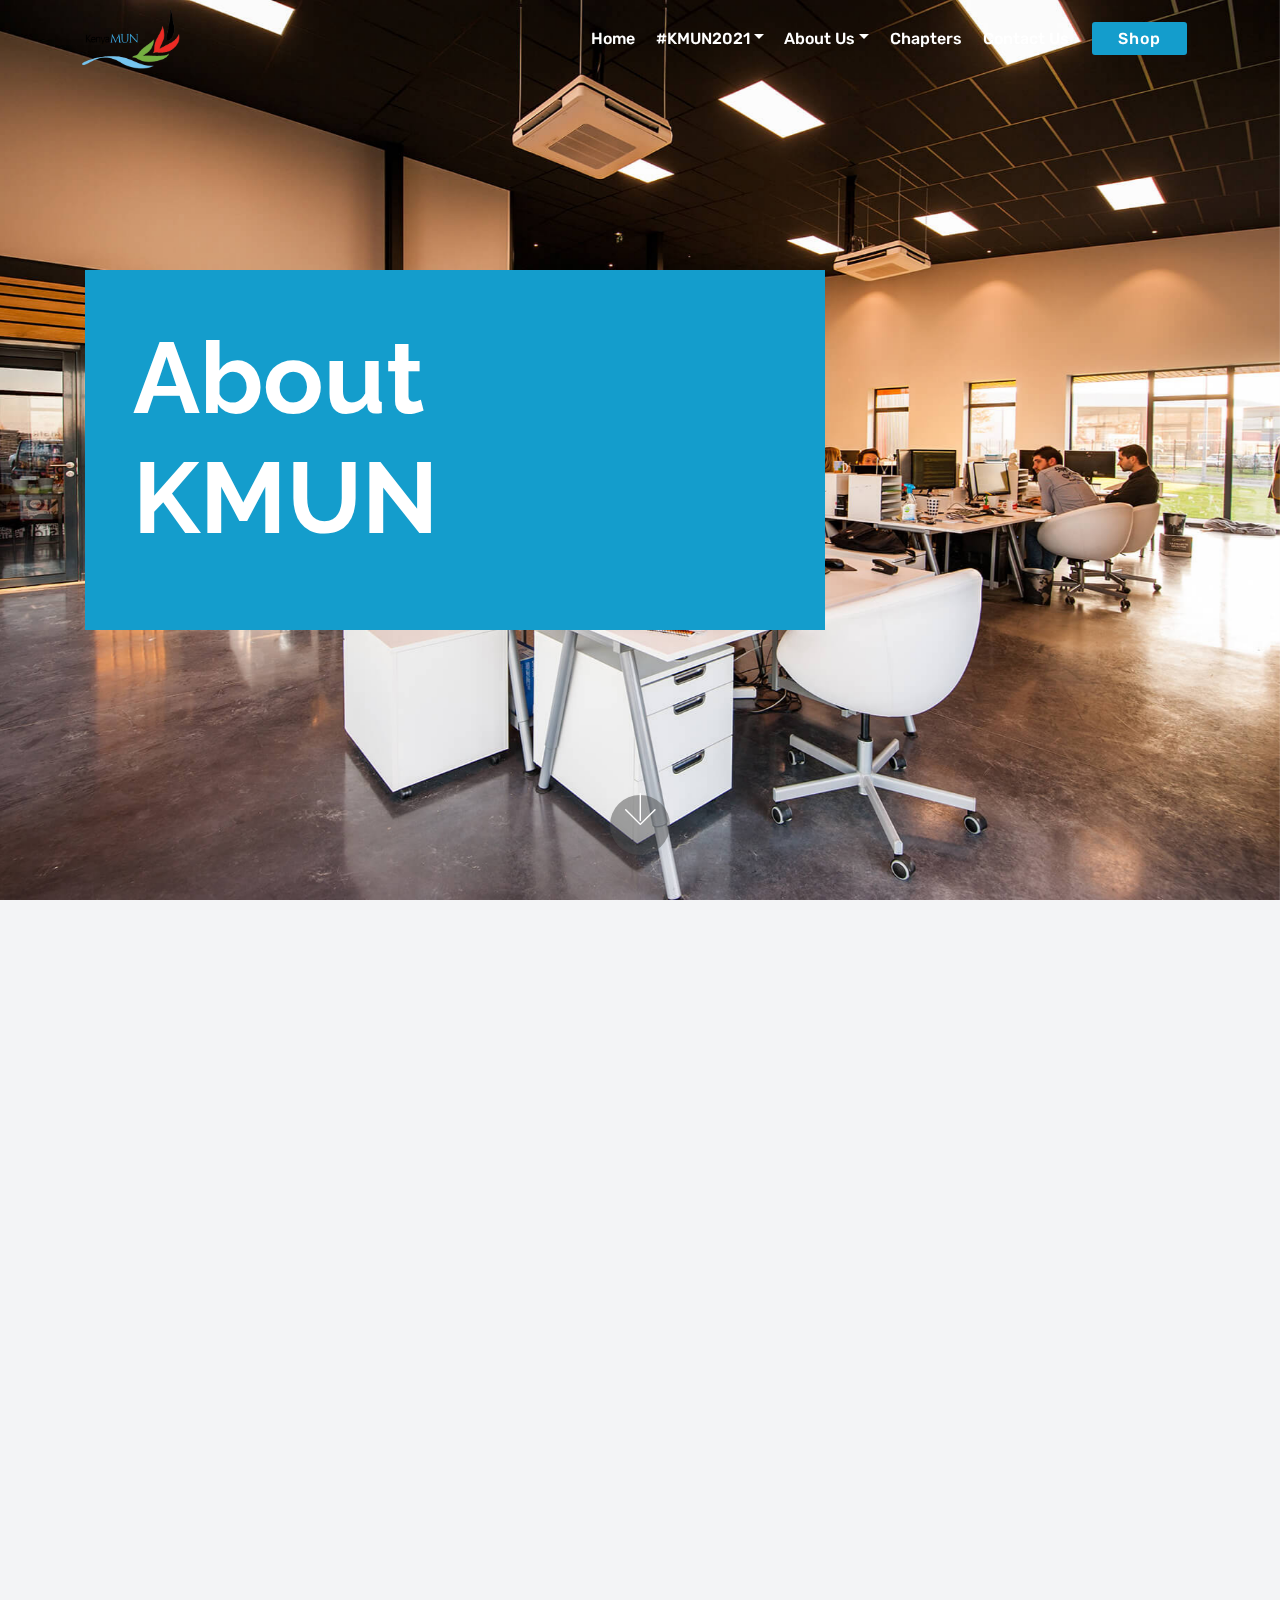
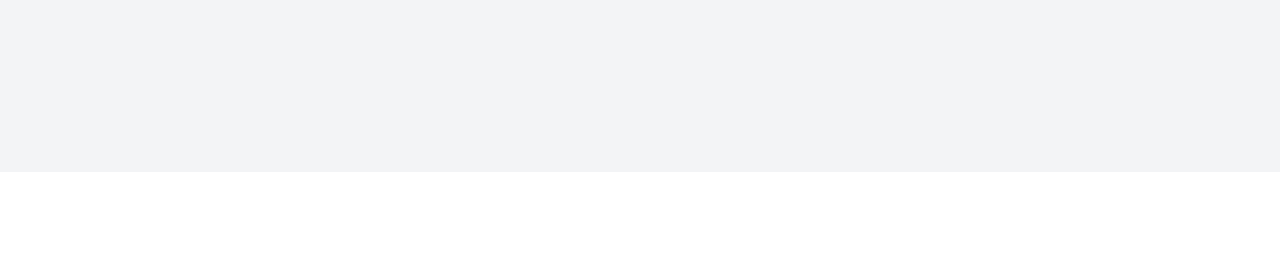
<file: page3.html>
<!DOCTYPE html>
<html  >
<head>
  <!-- Site made with Mobirise Website Builder v4.12.3, https://mobirise.com -->
  <meta charset="UTF-8">
  <meta http-equiv="X-UA-Compatible" content="IE=edge">
  <meta name="generator" content="Mobirise v4.12.3, mobirise.com">
  <meta name="viewport" content="width=device-width, initial-scale=1, minimum-scale=1">
  <link rel="shortcut icon" href="assets/images/kenyamun-logo.png" type="image/x-icon">
  <meta name="description" content="Site Generator Description">
  
  
  <title>About KMUN</title>
  <link rel="stylesheet" href="assets/web/assets/mobirise-icons/mobirise-icons.css">
  <link rel="stylesheet" href="assets/bootstrap/css/bootstrap.min.css">
  <link rel="stylesheet" href="assets/bootstrap/css/bootstrap-grid.min.css">
  <link rel="stylesheet" href="assets/bootstrap/css/bootstrap-reboot.min.css">
  <link rel="stylesheet" href="assets/tether/tether.min.css">
  <link rel="stylesheet" href="assets/animatecss/animate.min.css">
  <link rel="stylesheet" href="assets/dropdown/css/style.css">
  <link rel="stylesheet" href="assets/theme/css/style.css">
  <link rel="preload" as="style" href="assets/mobirise/css/mbr-additional.css"><link rel="stylesheet" href="assets/mobirise/css/mbr-additional.css" type="text/css">
  
  
  
</head>
<body>
  <section class="menu cid-rXZcHfDKIz" once="menu" id="menu1-1r">

    

    <nav class="navbar navbar-expand beta-menu navbar-dropdown align-items-center navbar-fixed-top navbar-toggleable-sm bg-color transparent">
        <button class="navbar-toggler navbar-toggler-right" type="button" data-toggle="collapse" data-target="#navbarSupportedContent" aria-controls="navbarSupportedContent" aria-expanded="false" aria-label="Toggle navigation">
            <div class="hamburger">
                <span></span>
                <span></span>
                <span></span>
                <span></span>
            </div>
        </button>
        <div class="menu-logo">
            <div class="navbar-brand">
                <span class="navbar-logo">
                    <a href="https://mobirise.com">
                         <img src="assets/images/kenyamun-logo.png" alt="Mobirise" title="" style="height: 3.8rem;">
                    </a>
                </span>
                
            </div>
        </div>
        <div class="collapse navbar-collapse" id="navbarSupportedContent">
            <ul class="navbar-nav nav-dropdown" data-app-modern-menu="true"><li class="nav-item">
                    <a class="nav-link link text-white display-4" href="index.html">Home</a>
                </li>
                <li class="nav-item dropdown">
                    <a class="nav-link link text-white dropdown-toggle display-4" href="https://mobirise.com" data-toggle="dropdown-submenu" aria-expanded="false">#KMUN2021</a><div class="dropdown-menu"><a class="text-white dropdown-item display-4" href="aboutkenyamun.html">About KMUN2021</a><a class="text-white dropdown-item display-4" href="resourcecenter.html" aria-expanded="false">Resource Center</a></div>
                </li><li class="nav-item dropdown"><a class="nav-link link text-white dropdown-toggle display-4" href="https://mobirise.com" data-toggle="dropdown-submenu" aria-expanded="false">
                        
                        About Us</a><div class="dropdown-menu"><a class="text-white dropdown-item display-4" href="page3.html">About KMUN</a><a class="text-white dropdown-item display-4" href="page4.html" aria-expanded="false">National Secretariet</a><a class="text-white dropdown-item display-4" href="https://mobirise.com" aria-expanded="false">History of KMUN</a></div></li><li class="nav-item"><a class="nav-link link text-white display-4" href="https://mobirise.com">Chapters</a></li><li class="nav-item"><a class="nav-link link text-white display-4" href="https://mobirise.com">Contact Us</a></li></ul>
            <div class="navbar-buttons mbr-section-btn"><a class="btn btn-sm btn-primary display-4" href="https://mobirise.com">Shop</a></div>
        </div>
    </nav>
</section>

<section class="engine"><a href="https://mobirise.info/d">free web maker</a></section><section class="header10 cid-rXZcKMnkBx mbr-fullscreen mbr-parallax-background" id="header10-1s">

    

    

    <div class="container">
        <div class="media-container-column mbr-white p-5 align-left col-lg-8 col-md-10">
            <h1 class="mbr-section-title mbr-bold pb-3 mbr-fonts-style display-1">About<br>KMUN</h1>
            
            
            
        </div>
    </div>

    <div class="mbr-arrow hidden-sm-down" aria-hidden="true">
        <a href="#next">
            <i class="mbri-down mbr-iconfont"></i>
        </a>
    </div>
</section>

<section class="testimonials3 cid-rXZcDnb4z4" id="testimonials3-1q">

    

    

    <div class="container">
        <div class="media-container-row">
            <div class="media-content px-3 align-self-center mbr-white py-2">
                <p class="mbr-text testimonial-text mbr-fonts-style display-7">
                   It's really very amazing app that makes me finish html page in 3 minutes that's usually takes more than 1 hours at least from me if i did it from scratch
                </p>
                <p class="mbr-author-name pt-4 mb-2 mbr-fonts-style display-7">
                   Julie C.
                </p>
                <p class="mbr-author-desc mbr-fonts-style display-7">
                   INTERFACE DESIGNER
                </p>
            </div>

            <div class="mbr-figure pl-lg-5" style="width: 130%;">
              <img src="assets/images/face2.jpg">
            </div>
        </div>
    </div>
</section>

<section once="" class="cid-qwZjjoXcyT mbr-reveal" id="footer6-1n">

    

    

    <div class="container">
        <div class="media-container-row align-center mbr-white">
            <div class="col-12">
                <p class="mbr-text mb-0 mbr-fonts-style display-7">
                    © &nbsp;2020&nbsp;<a href="https://mobirise.com/bootstrap-template/" class="text-white">Kenya Model United Nations&nbsp;</a>- All Rights Reserved
                </p>
            </div>
        </div>
    </div>
</section>


  <script src="assets/web/assets/jquery/jquery.min.js"></script>
  <script src="assets/popper/popper.min.js"></script>
  <script src="assets/bootstrap/js/bootstrap.min.js"></script>
  <script src="assets/tether/tether.min.js"></script>
  <script src="assets/smoothscroll/smooth-scroll.js"></script>
  <script src="assets/viewportchecker/jquery.viewportchecker.js"></script>
  <script src="assets/dropdown/js/nav-dropdown.js"></script>
  <script src="assets/dropdown/js/navbar-dropdown.js"></script>
  <script src="assets/touchswipe/jquery.touch-swipe.min.js"></script>
  <script src="assets/parallax/jarallax.min.js"></script>
  <script src="assets/theme/js/script.js"></script>
  
  
  <input name="animation" type="hidden">
  </body>
</html>
</file>
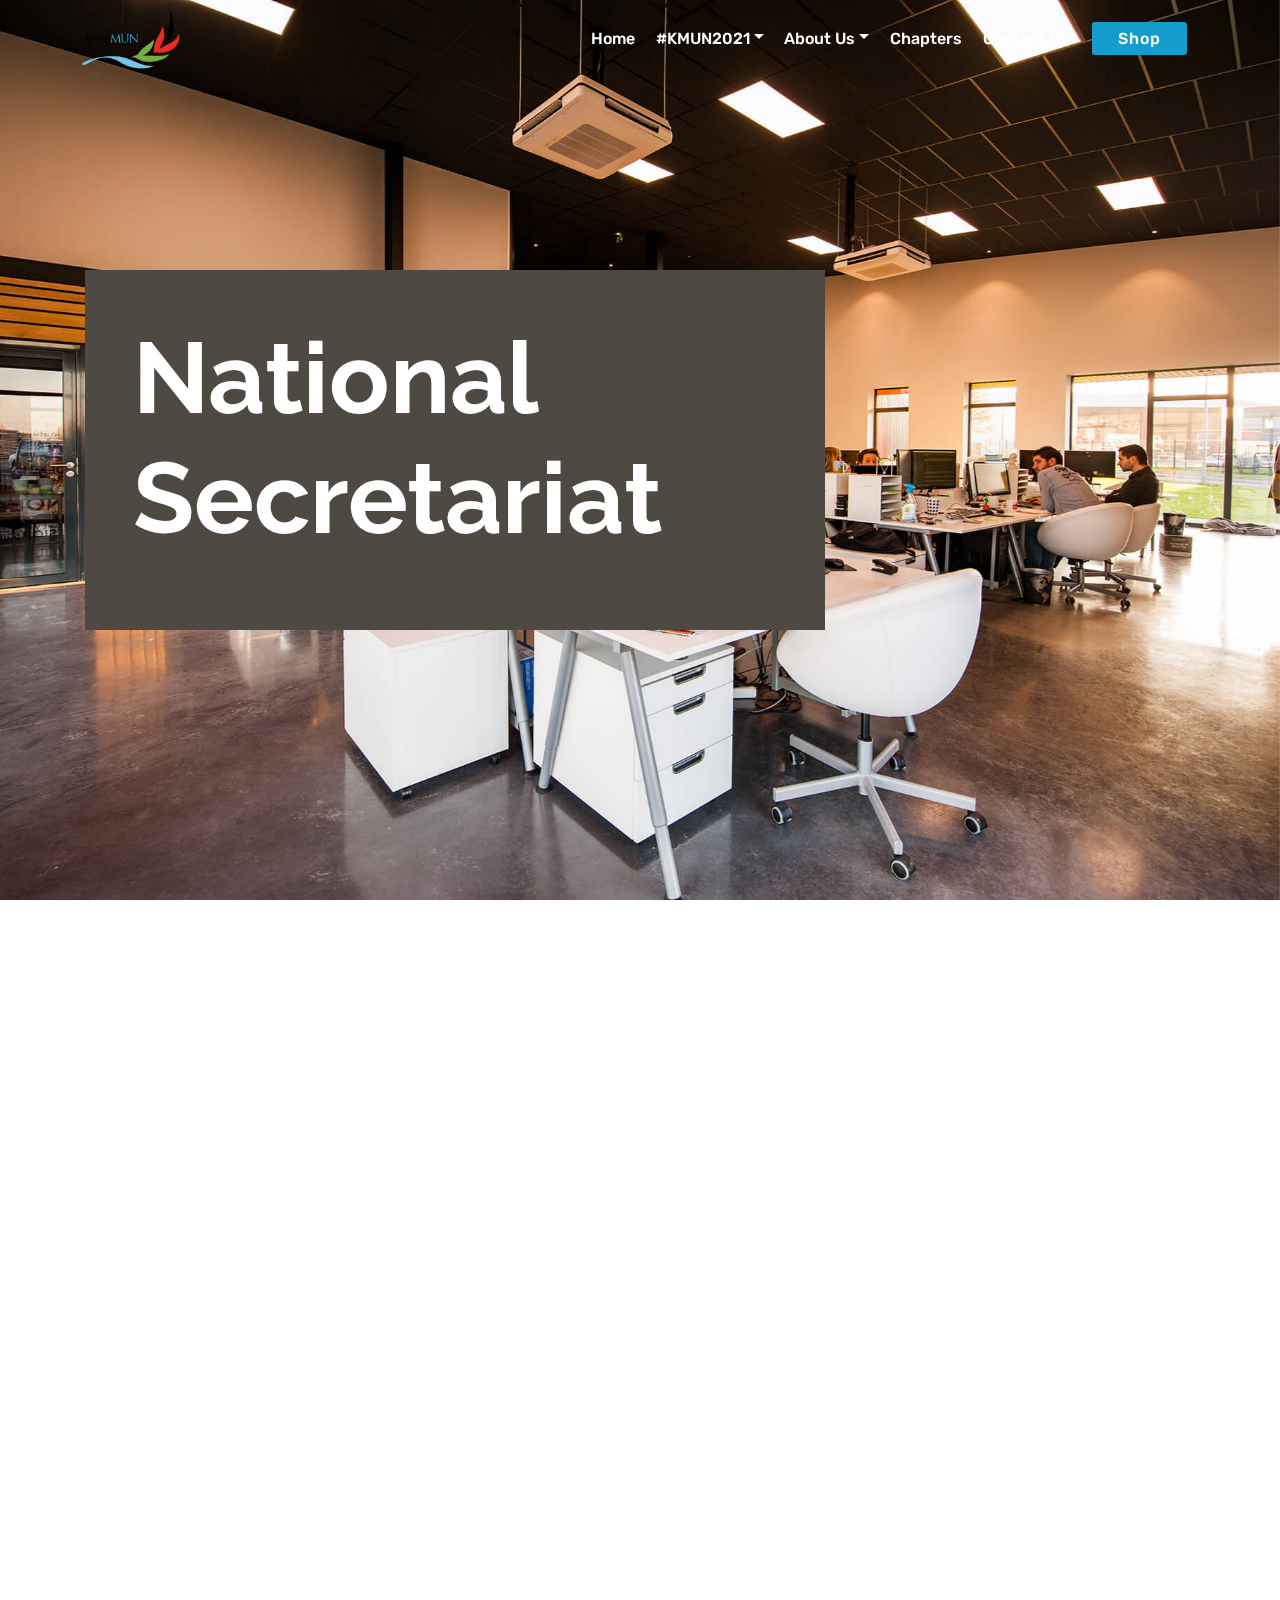
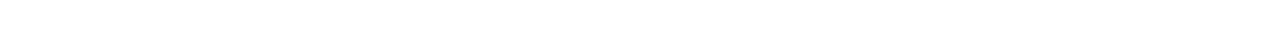
<file: page4.html>
<!DOCTYPE html>
<html  >
<head>
  <!-- Site made with Mobirise Website Builder v4.12.3, https://mobirise.com -->
  <meta charset="UTF-8">
  <meta http-equiv="X-UA-Compatible" content="IE=edge">
  <meta name="generator" content="Mobirise v4.12.3, mobirise.com">
  <meta name="viewport" content="width=device-width, initial-scale=1, minimum-scale=1">
  <link rel="shortcut icon" href="assets/images/kenyamun-logo.png" type="image/x-icon">
  <meta name="description" content="Web Site Creator Description">
  
  
  <title>National Secretariet</title>
  <link rel="stylesheet" href="assets/web/assets/mobirise-icons/mobirise-icons.css">
  <link rel="stylesheet" href="assets/bootstrap/css/bootstrap.min.css">
  <link rel="stylesheet" href="assets/bootstrap/css/bootstrap-grid.min.css">
  <link rel="stylesheet" href="assets/bootstrap/css/bootstrap-reboot.min.css">
  <link rel="stylesheet" href="assets/tether/tether.min.css">
  <link rel="stylesheet" href="assets/animatecss/animate.min.css">
  <link rel="stylesheet" href="assets/dropdown/css/style.css">
  <link rel="stylesheet" href="assets/theme/css/style.css">
  <link rel="preload" as="style" href="assets/mobirise/css/mbr-additional.css"><link rel="stylesheet" href="assets/mobirise/css/mbr-additional.css" type="text/css">
  
  
  
</head>
<body>
  <section class="menu cid-rY2vudKUBK" once="menu" id="menu1-1u">

    

    <nav class="navbar navbar-expand beta-menu navbar-dropdown align-items-center navbar-fixed-top navbar-toggleable-sm bg-color transparent">
        <button class="navbar-toggler navbar-toggler-right" type="button" data-toggle="collapse" data-target="#navbarSupportedContent" aria-controls="navbarSupportedContent" aria-expanded="false" aria-label="Toggle navigation">
            <div class="hamburger">
                <span></span>
                <span></span>
                <span></span>
                <span></span>
            </div>
        </button>
        <div class="menu-logo">
            <div class="navbar-brand">
                <span class="navbar-logo">
                    <a href="https://mobirise.com">
                         <img src="assets/images/kenyamun-logo.png" alt="Mobirise" title="" style="height: 3.8rem;">
                    </a>
                </span>
                
            </div>
        </div>
        <div class="collapse navbar-collapse" id="navbarSupportedContent">
            <ul class="navbar-nav nav-dropdown" data-app-modern-menu="true"><li class="nav-item">
                    <a class="nav-link link text-white display-4" href="index.html">Home</a>
                </li>
                <li class="nav-item dropdown">
                    <a class="nav-link link text-white dropdown-toggle display-4" href="https://mobirise.com" data-toggle="dropdown-submenu" aria-expanded="false">#KMUN2021</a><div class="dropdown-menu"><a class="text-white dropdown-item display-4" href="aboutkenyamun.html">About KMUN2021</a><a class="text-white dropdown-item display-4" href="resourcecenter.html" aria-expanded="false">Resource Center</a></div>
                </li><li class="nav-item dropdown"><a class="nav-link link text-white dropdown-toggle display-4" href="https://mobirise.com" data-toggle="dropdown-submenu" aria-expanded="false">
                        
                        About Us</a><div class="dropdown-menu"><a class="text-white dropdown-item display-4" href="page3.html">About KMUN</a><a class="text-white dropdown-item display-4" href="page4.html" aria-expanded="false">National Secretariet</a><a class="text-white dropdown-item display-4" href="https://mobirise.com" aria-expanded="false">History of KMUN</a></div></li><li class="nav-item"><a class="nav-link link text-white display-4" href="https://mobirise.com">Chapters</a></li><li class="nav-item"><a class="nav-link link text-white display-4" href="https://mobirise.com">Contact Us</a></li></ul>
            <div class="navbar-buttons mbr-section-btn"><a class="btn btn-sm btn-primary display-4" href="https://mobirise.com">Shop</a></div>
        </div>
    </nav>
</section>

<section class="engine"><a href="https://mobirise.info/s">free bootstrap themes</a></section><section class="header10 cid-rY2vnzSnDP mbr-fullscreen mbr-parallax-background" id="header10-1t">

    

    

    <div class="container">
        <div class="media-container-column mbr-white p-5 align-left col-lg-8 col-md-10">
            <h1 class="mbr-section-title mbr-bold pb-3 mbr-fonts-style display-1">National<br>Secretariat</h1>
            
            
            
        </div>
    </div>

    
</section>

<section class="testimonials1 cid-rY2vSLKrWI" id="testimonials1-1w">

    

    
    <div class="container">
        <div class="media-container-row">
            <div class="title col-12 align-center">
                
                
            </div>
        </div>
    </div>

    <div class="container pt-3 mt-2">
        <div class="media-container-row">
            <div class="mbr-testimonial p-3 align-center col-12 col-md-6">
                <div class="panel-item p-3">
                    <div class="card-block">
                        <div class="testimonial-photo">
                            <img src="assets/images/face1.jpg">
                        </div>
                        <p class="mbr-text mbr-fonts-style display-7">
                           Lorem ipsum dolor sit amet, consectetur adipisicing elit. Excepturi, aspernatur, voluptatibus, atque, tempore molestiae.
                        </p>
                    </div>
                    <div class="card-footer">
                        <div class="mbr-author-name mbr-bold mbr-fonts-style display-7">
                             John Smith
                        </div>
                        <small class="mbr-author-desc mbr-italic mbr-light mbr-fonts-style display-7">
                               Developer
                        </small>
                    </div>
                </div>
            </div>

            <div class="mbr-testimonial p-3 align-center col-12 col-md-6">
                <div class="panel-item p-3">
                    <div class="card-block">
                        <div class="testimonial-photo">
                            <img src="assets/images/face2.jpg">
                        </div>
                        <p class="mbr-text mbr-fonts-style display-7">
                           Lorem ipsum dolor sit amet, consectetur adipisicing elit. Excepturi, aspernatur, voluptatibus, atque, tempore molestiae.
                        </p>
                    </div>
                    <div class="card-footer">
                        <div class="mbr-author-name mbr-bold mbr-fonts-style display-7">
                             John Smith
                        </div>
                        <small class="mbr-author-desc mbr-italic mbr-light mbr-fonts-style display-7">
                               Developer
                        </small>
                    </div>
                </div>
            </div>

            

            

            

            
        </div>
    </div>   
</section>

<section once="" class="cid-qwZjjoXcyT mbr-reveal" id="footer6-1p">

    

    

    <div class="container">
        <div class="media-container-row align-center mbr-white">
            <div class="col-12">
                <p class="mbr-text mb-0 mbr-fonts-style display-7">
                    © &nbsp;2020&nbsp;<a href="https://mobirise.com/bootstrap-template/" class="text-white">Kenya Model United Nations&nbsp;</a>- All Rights Reserved
                </p>
            </div>
        </div>
    </div>
</section>


  <script src="assets/web/assets/jquery/jquery.min.js"></script>
  <script src="assets/popper/popper.min.js"></script>
  <script src="assets/bootstrap/js/bootstrap.min.js"></script>
  <script src="assets/tether/tether.min.js"></script>
  <script src="assets/smoothscroll/smooth-scroll.js"></script>
  <script src="assets/touchswipe/jquery.touch-swipe.min.js"></script>
  <script src="assets/viewportchecker/jquery.viewportchecker.js"></script>
  <script src="assets/parallax/jarallax.min.js"></script>
  <script src="assets/dropdown/js/nav-dropdown.js"></script>
  <script src="assets/dropdown/js/navbar-dropdown.js"></script>
  <script src="assets/theme/js/script.js"></script>
  
  
  <input name="animation" type="hidden">
  </body>
</html>
</file>
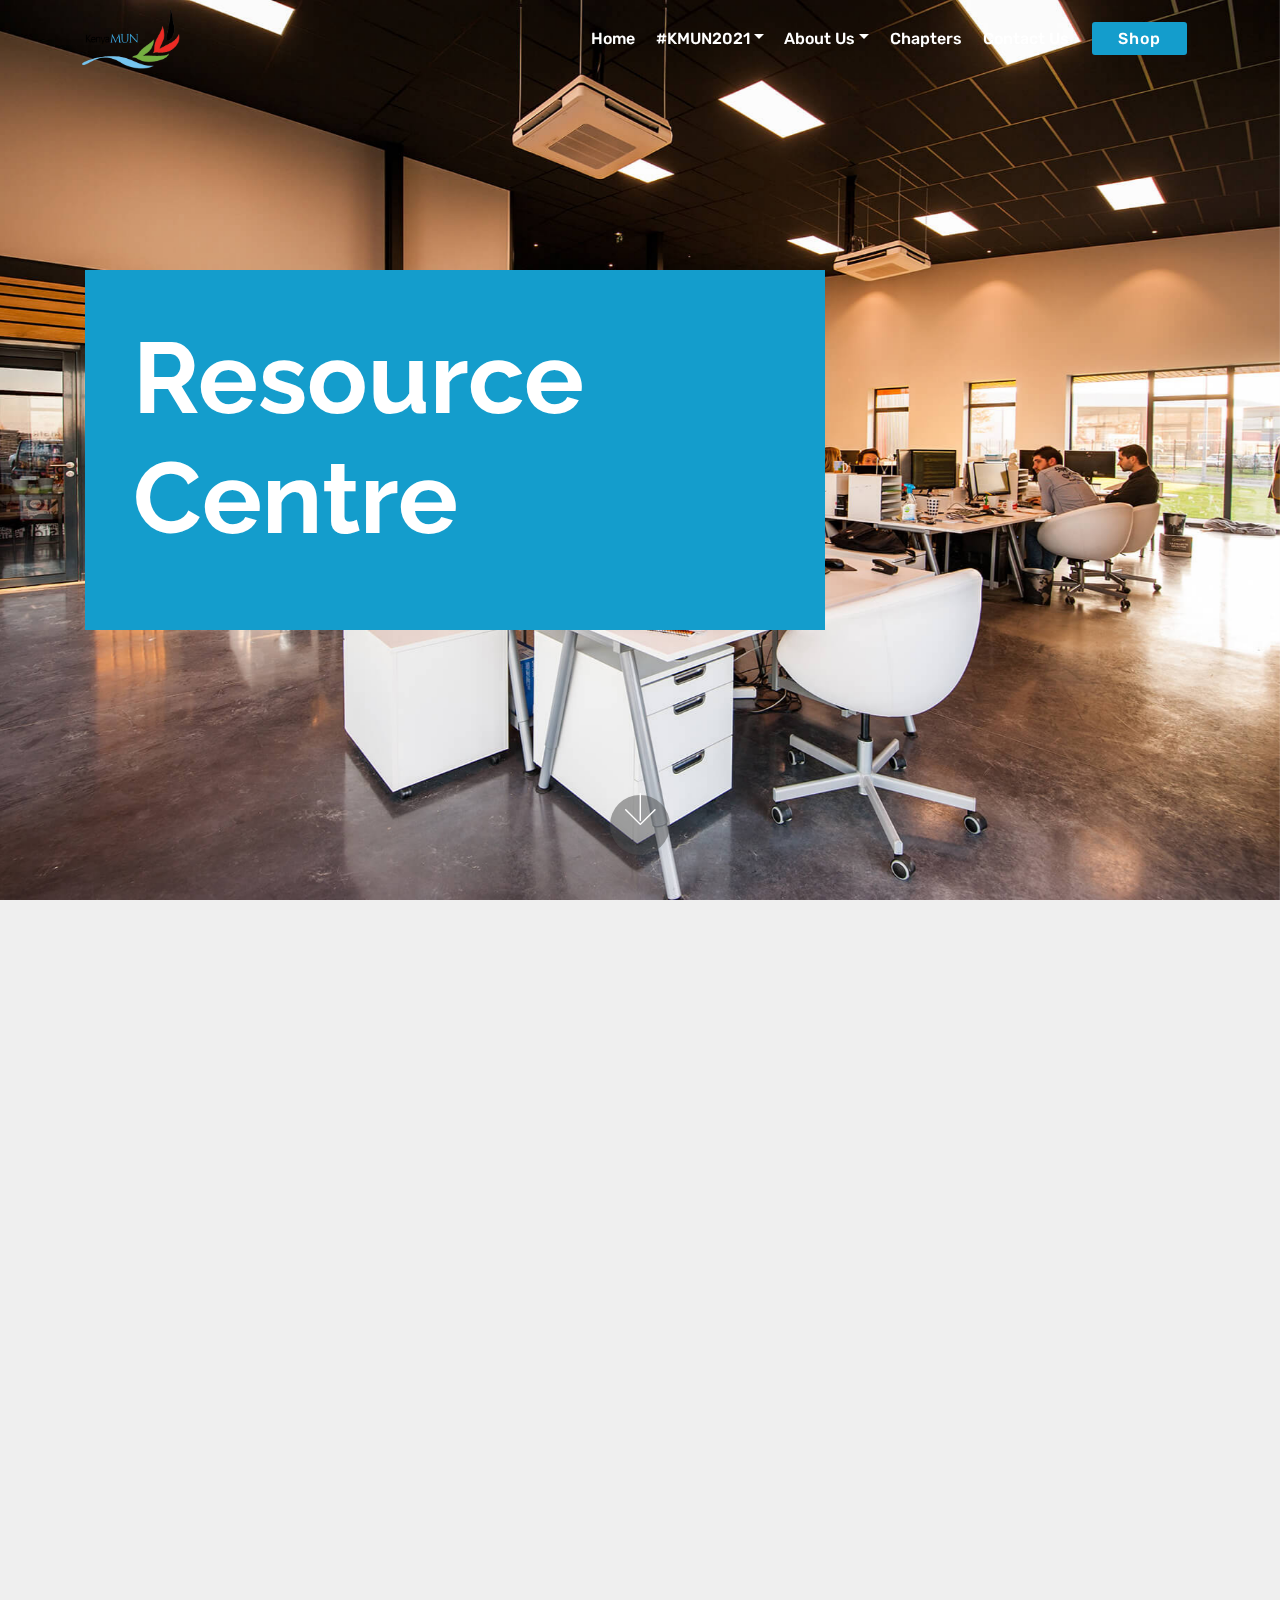
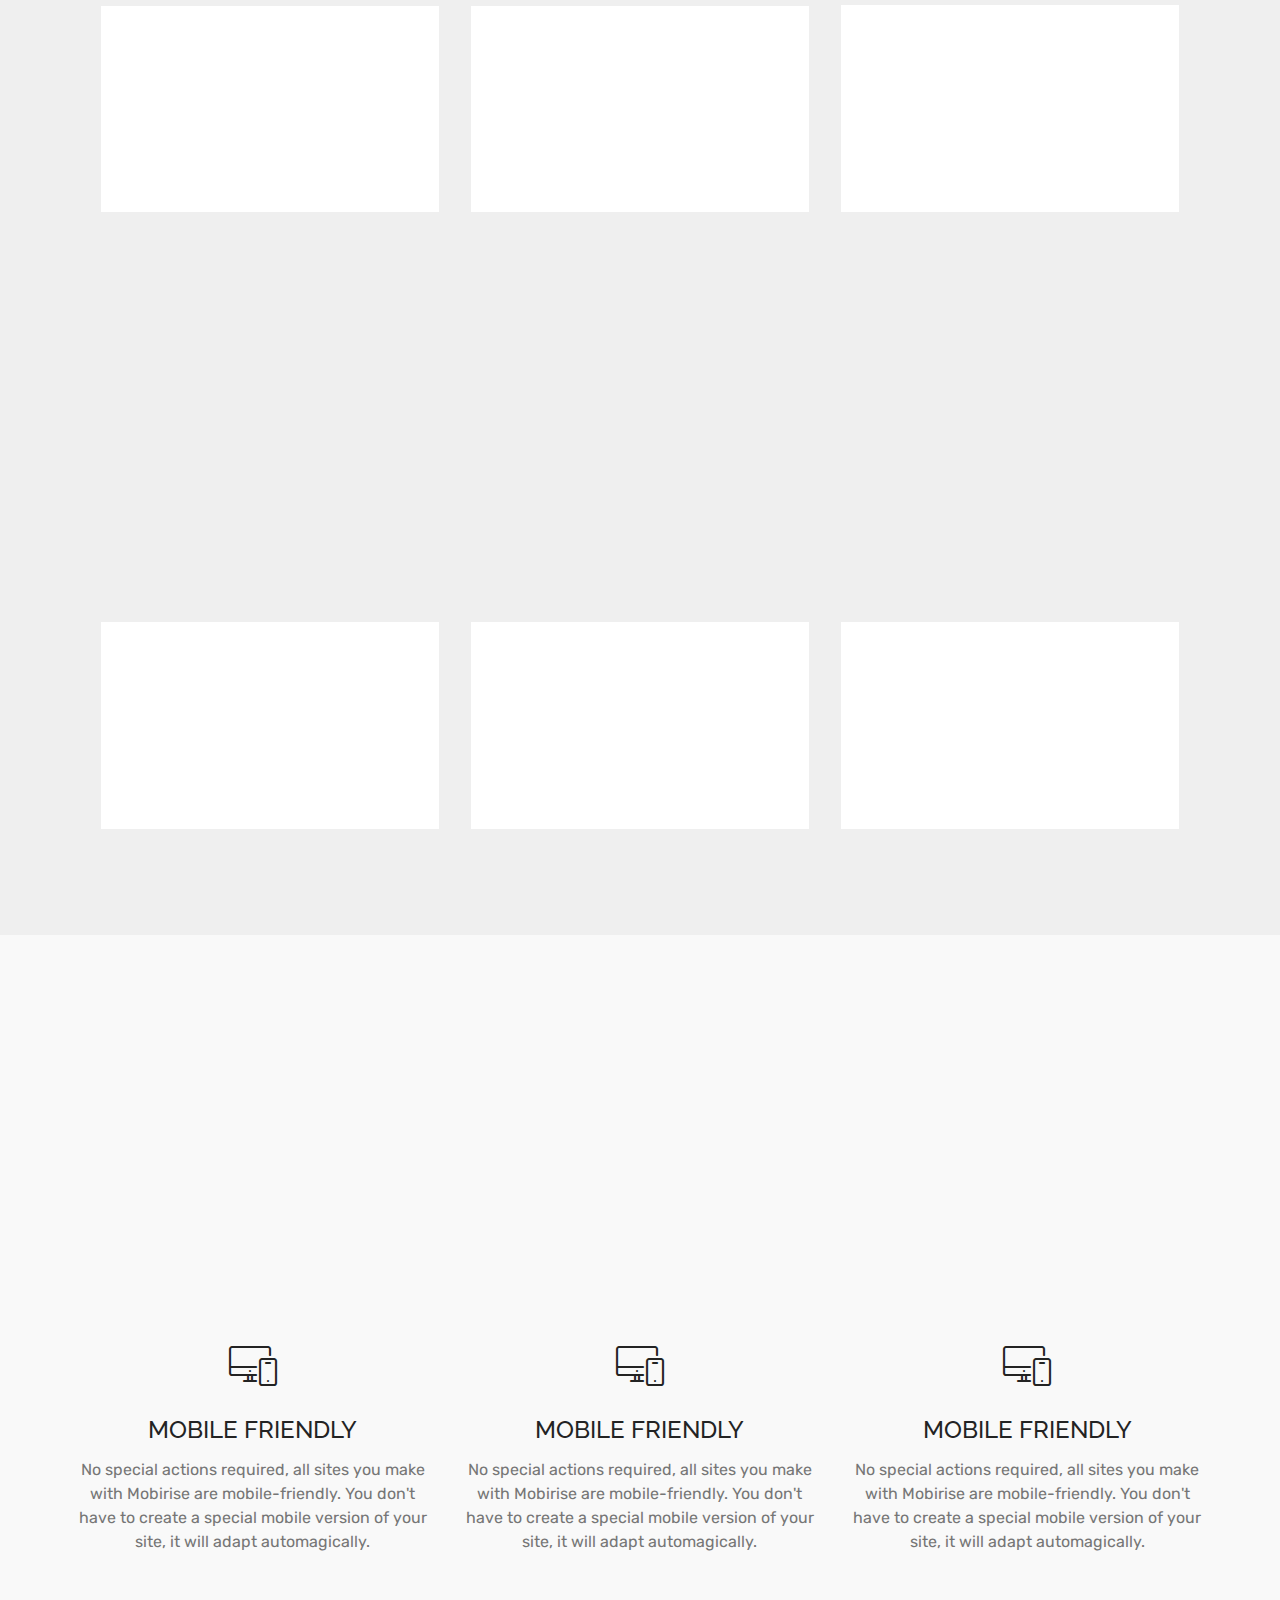
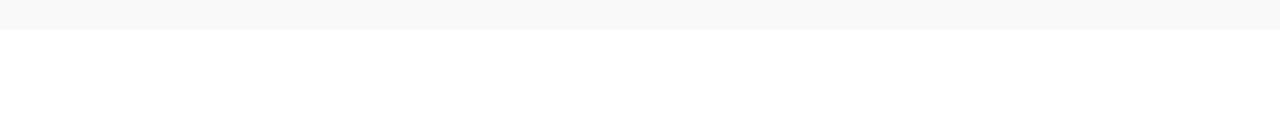
<file: resourcecenter.html>
<!DOCTYPE html>
<html  >
<head>
  <!-- Site made with Mobirise Website Builder v4.12.3, https://mobirise.com -->
  <meta charset="UTF-8">
  <meta http-equiv="X-UA-Compatible" content="IE=edge">
  <meta name="generator" content="Mobirise v4.12.3, mobirise.com">
  <meta name="viewport" content="width=device-width, initial-scale=1, minimum-scale=1">
  <link rel="shortcut icon" href="assets/images/kenyamun-logo.png" type="image/x-icon">
  <meta name="description" content="KMUN Conference Resource center">
  
  
  <title>Resource Center</title>
  <link rel="stylesheet" href="assets/web/assets/mobirise-icons/mobirise-icons.css">
  <link rel="stylesheet" href="assets/bootstrap/css/bootstrap.min.css">
  <link rel="stylesheet" href="assets/bootstrap/css/bootstrap-grid.min.css">
  <link rel="stylesheet" href="assets/bootstrap/css/bootstrap-reboot.min.css">
  <link rel="stylesheet" href="assets/animatecss/animate.min.css">
  <link rel="stylesheet" href="assets/dropdown/css/style.css">
  <link rel="stylesheet" href="assets/tether/tether.min.css">
  <link rel="stylesheet" href="assets/theme/css/style.css">
  <link rel="preload" as="style" href="assets/mobirise/css/mbr-additional.css"><link rel="stylesheet" href="assets/mobirise/css/mbr-additional.css" type="text/css">
  
  
  
</head>
<body>
  <section class="menu cid-rXZ9MU90Jm" once="menu" id="menu1-1i">

    

    <nav class="navbar navbar-expand beta-menu navbar-dropdown align-items-center navbar-fixed-top navbar-toggleable-sm bg-color transparent">
        <button class="navbar-toggler navbar-toggler-right" type="button" data-toggle="collapse" data-target="#navbarSupportedContent" aria-controls="navbarSupportedContent" aria-expanded="false" aria-label="Toggle navigation">
            <div class="hamburger">
                <span></span>
                <span></span>
                <span></span>
                <span></span>
            </div>
        </button>
        <div class="menu-logo">
            <div class="navbar-brand">
                <span class="navbar-logo">
                    <a href="https://mobirise.com">
                         <img src="assets/images/kenyamun-logo.png" alt="Mobirise" title="" style="height: 3.8rem;">
                    </a>
                </span>
                
            </div>
        </div>
        <div class="collapse navbar-collapse" id="navbarSupportedContent">
            <ul class="navbar-nav nav-dropdown" data-app-modern-menu="true"><li class="nav-item">
                    <a class="nav-link link text-white display-4" href="index.html">Home</a>
                </li>
                <li class="nav-item dropdown">
                    <a class="nav-link link text-white dropdown-toggle display-4" href="https://mobirise.com" data-toggle="dropdown-submenu" aria-expanded="false">#KMUN2021</a><div class="dropdown-menu"><a class="text-white dropdown-item display-4" href="aboutkenyamun.html">About KMUN2021</a><a class="text-white dropdown-item display-4" href="resourcecenter.html" aria-expanded="false">Resource Center</a></div>
                </li><li class="nav-item dropdown"><a class="nav-link link text-white dropdown-toggle display-4" href="https://mobirise.com" data-toggle="dropdown-submenu" aria-expanded="false">
                        
                        About Us</a><div class="dropdown-menu"><a class="text-white dropdown-item display-4" href="page3.html">About KMUN</a><a class="text-white dropdown-item display-4" href="page4.html" aria-expanded="false">National Secretariet</a><a class="text-white dropdown-item display-4" href="https://mobirise.com" aria-expanded="false">History of KMUN</a></div></li><li class="nav-item"><a class="nav-link link text-white display-4" href="https://mobirise.com">Chapters</a></li><li class="nav-item"><a class="nav-link link text-white display-4" href="https://mobirise.com">Contact Us</a></li></ul>
            <div class="navbar-buttons mbr-section-btn"><a class="btn btn-sm btn-primary display-4" href="https://mobirise.com">Shop</a></div>
        </div>
    </nav>
</section>

<section class="engine"><a href="https://mobirise.info/i">free site creation software</a></section><section class="header10 cid-rXZ9Jma27H mbr-fullscreen mbr-parallax-background" id="header10-1h">

    

    

    <div class="container">
        <div class="media-container-column mbr-white p-5 align-left col-lg-8 col-md-10">
            <h1 class="mbr-section-title mbr-bold pb-3 mbr-fonts-style display-1">Resource<br>Centre</h1>
            
            
            
        </div>
    </div>

    <div class="mbr-arrow hidden-sm-down" aria-hidden="true">
        <a href="#next">
            <i class="mbri-down mbr-iconfont"></i>
        </a>
    </div>
</section>

<section class="features18 popup-btn-cards cid-rXZaXHPbio" id="features18-1k">

    

    
    <div class="container">
        <h2 class="mbr-section-title pb-3 align-center mbr-fonts-style display-2">
            Welcome to the 19th Session Resource Centre</h2>
        <h3 class="mbr-section-subtitle display-5 align-center mbr-fonts-style mbr-light">The resource center has everything you need for this years's conference. For the General Assembly all background guides are here containing topics for conference. The ILC topics are here as well as the ICJ problem question and rules of procedure. In case of any queries please email any of the addresses provided in the documents.<div>#KenyaMUN1920</div></h3>
        <div class="media-container-row pt-5 ">
            <div class="card p-3 col-12 col-md-6 col-lg-4">
                <div class="card-wrapper ">
                    <div class="card-img">
                        <div class="mbr-overlay"></div>
                        <div class="mbr-section-btn text-center"><a href="assets/files/19-DISEC-COUNTRY-ALLOCATION.pdf" class="btn btn-primary display-4" target="_blank">Download</a></div>
                        <img src="assets/images/image-seven.jpeg" alt="Mobirise" title="">
                    </div>
                    <div class="card-box">
                        <h4 class="card-title mbr-fonts-style display-7">19 DISEC COUNTRY ALLOCATION</h4>
                        <p class="mbr-text mbr-fonts-style align-left display-7">
                            A small explanation about the document that is here...before they download the document atleast kuwe na small explanation.</p>
                    </div>
                </div>
            </div>
            <div class="card p-3 col-12 col-md-6 col-lg-4">
                <div class="card-wrapper">
                    <div class="card-img">
                        <div class="mbr-overlay"></div>
                        <div class="mbr-section-btn text-center"><a href="assets/files/19-ECOFIN-COUNTRY-ALLOCATION.pdf" class="btn btn-primary display-4" target="_blank">Download</a></div>
                        <img src="assets/images/image-two.jpeg" alt="Mobirise" title="">
                    </div>
                    <div class="card-box">
                        <h4 class="card-title mbr-fonts-style display-7">19 ECOFIN COUNTRY ALLOCATION</h4>
                        <p class="mbr-text mbr-fonts-style display-7">
                           A small explanation about the document that is here...before they download the document atleast kuwe na small explanation.
                        </p>
                    </div>
                </div>
            </div>

            <div class="card p-3 col-12 col-md-6 col-lg-4">
                <div class="card-wrapper">
                    <div class="card-img">
                        <div class="mbr-overlay"></div>
                        <div class="mbr-section-btn text-center"><a href="https://mobirise.co" class="btn btn-primary display-4">Download</a></div>
                        <img src="assets/images/image-three.jpeg" alt="Mobirise" title="">
                    </div>
                    <div class="card-box">
                        <h4 class="card-title mbr-fonts-style display-7">19 ICJ LIST CONFERENCE</h4>
                        <p class="mbr-text mbr-fonts-style display-7">
                            A small explanation about the document that is here...before they download the document atleast kuwe na small explanation.
                        </p>
                    </div>
                </div>
            </div>

            
        </div>
    </div>
</section>

<section class="features18 popup-btn-cards cid-rXZb99f7Sc" id="features18-1l">

    

    
    <div class="container">
        
        
        <div class="media-container-row pt-5 ">
            <div class="card p-3 col-12 col-md-6 col-lg-4">
                <div class="card-wrapper ">
                    <div class="card-img">
                        <div class="mbr-overlay"></div>
                        <div class="mbr-section-btn text-center">
                            <a href="https://mobirise.co" class="btn btn-primary display-4">Learn More</a>
                        </div>
                        <img src="assets/images/background1.jpg" alt="Mobirise">
                    </div>
                    <div class="card-box">
                        <h4 class="card-title mbr-fonts-style display-7">
                            No Coding
                        </h4>
                        <p class="mbr-text mbr-fonts-style align-left display-7">
                            Mobirise is an easy website builder - just drop site elements to your page, add content and style it to look the way you like.
                        </p>
                    </div>
                </div>
            </div>
            <div class="card p-3 col-12 col-md-6 col-lg-4">
                <div class="card-wrapper">
                    <div class="card-img">
                        <div class="mbr-overlay"></div>
                        <div class="mbr-section-btn text-center">
                            <a href="https://mobirise.co" class="btn btn-primary display-4">Learn More</a>
                        </div>
                        <img src="assets/images/background2.jpg" alt="Mobirise">
                    </div>
                    <div class="card-box">
                        <h4 class="card-title mbr-fonts-style display-7">
                            Mobile Friendly
                        </h4>
                        <p class="mbr-text mbr-fonts-style display-7">
                           All sites you make with Mobirise are mobile-friendly. You don't have to create a special mobile version of your site.
                        </p>
                    </div>
                </div>
            </div>

            <div class="card p-3 col-12 col-md-6 col-lg-4">
                <div class="card-wrapper">
                    <div class="card-img">
                        <div class="mbr-overlay"></div>
                        <div class="mbr-section-btn text-center">
                            <a href="https://mobirise.co" class="btn btn-primary display-4">Learn More</a>
                        </div>
                        <img src="assets/images/background3.jpg" alt="Mobirise">
                    </div>
                    <div class="card-box">
                        <h4 class="card-title mbr-fonts-style display-7">
                            Unique Styles
                        </h4>
                        <p class="mbr-text mbr-fonts-style display-7">
                            Mobirise offers many site blocks in several themes, and though these blocks are pre-made, they are flexible.
                        </p>
                    </div>
                </div>
            </div>

            
        </div>
    </div>
</section>

<section class="tabs3 cid-rXZajmyIyG" id="tabs3-1j">

    

    

    <div class="container">
        <h2 class="mbr-section-title align-center pb-3 mbr-fonts-style display-2">
           Tabs with columns
        </h2>
        <h3 class="mbr-section-subtitle  display-5 align-center mbr-light mbr-fonts-style">
            Lorem ipsum dolor sit amet, consectetur adipisicing elit, sed do eiusmod tempor incididunt ut labore et dolore magna aliqua.
        </h3>
    </div>
    <div class="container-fluid">
        <div class="row tabcont">
            <ul class="nav nav-tabs pt-3 mt-5" role="tablist">
                <li class="nav-item mbr-fonts-style">
                    <a class="nav-link active display-7" role="tab" data-toggle="tab" href="#tab1">
                        Responsive
                    </a>
                </li>
                <li class="nav-item mbr-fonts-style"><a class="nav-link  show display-7" role="tab" data-toggle="tab" href="#tabs3-1j_tab1" aria-selected="false">
                        No coding
                    </a></li>
                <li class="nav-item mbr-fonts-style"><a class="nav-link active show display-7" role="tab" data-toggle="tab" href="#tabs3-1j_tab2" aria-selected="true">
                        Unique Styles
                    </a></li>
                
                
                
            </ul>
        </div>
    </div>

    <div class="container">
        <div class="row px-1">
            <div class="tab-content">
                <div id="tab1" class="tab-pane in active mbr-table" role="tabpanel">
                    <div class="row tab-content-row">
                        <div class="col-xs-12 col-md-6 col-lg-4">
                            <div class="card-img ">
                                <span class="mbri-responsive mbr-iconfont"></span>
                            </div>
                            <h4 class="mbr-element-title  align-center mbr-fonts-style pb-2 display-5">
                                MOBILE FRIENDLY
                            </h4>
                            <p class="mbr-section-text  align-center mbr-fonts-style display-7">
                                No special actions required, all sites you make with Mobirise are mobile-friendly. You don't have to create a special mobile version of your site, it will adapt automagically.
                            </p>
                        </div>

                        <div class="col-xs-12 col-md-6 col-lg-4">
                            <div class="card-img ">
                                <span class="mbri-responsive mbr-iconfont"></span>
                            </div>
                            <h4 class="mbr-element-title  align-center mbr-fonts-style pb-2 display-5">
                                MOBILE FRIENDLY
                            </h4>
                            <p class="mbr-section-text  align-center mbr-fonts-style display-7">
                                No special actions required, all sites you make with Mobirise are mobile-friendly. You don't have to create a special mobile version of your site, it will adapt automagically.
                            </p>
                        </div>

                        <div class="col-xs-12 col-md-6 col-lg-4">
                            <div class="card-img ">
                                <span class="mbri-responsive mbr-iconfont"></span>
                            </div>
                            <h4 class="mbr-element-title  align-center mbr-fonts-style pb-2 display-5">
                                MOBILE FRIENDLY
                            </h4>
                            <p class="mbr-section-text  align-center mbr-fonts-style display-7">
                                No special actions required, all sites you make with Mobirise are mobile-friendly. You don't have to create a special mobile version of your site, it will adapt automagically.
                            </p>
                        </div>

                        
                    </div>
                </div>

                <div id="tab2" class="tab-pane  mbr-table" role="tabpanel">
                    <div class="row tab-content-row">
                        <div class="col-xs-12 col-md-6 col-lg-4">
                            <div class="card-img ">
                                <span class="mbri-bootstrap mbr-iconfont"></span>
                            </div>
                            <h4 class="mbr-element-title  align-center mbr-fonts-style pb-2 display-5">
                                IT'S EASY AND SIMPLE
                            </h4>
                            <p class="mbr-section-text  align-center mbr-fonts-style display-7">
                                Cut down the development time with drag-and-drop website builder. Drop the blocks into the page, edit content inline and publish - no technical skills required.
                            </p>
                        </div>

                        <div class="col-xs-12 col-md-6 col-lg-4">
                            <div class="card-img ">
                                <span class="mbri-bootstrap mbr-iconfont"></span>
                            </div>
                            <h4 class="mbr-element-title  align-center mbr-fonts-style pb-2 display-5">
                                IT'S EASY AND SIMPLE
                            </h4>
                            <p class="mbr-section-text  align-center mbr-fonts-style display-7">
                                Cut down the development time with drag-and-drop website builder. Drop the blocks into the page, edit content inline and publish - no technical skills required.
                            </p>
                        </div>

                        <div class="col-xs-12 col-md-6 col-lg-4">
                            <div class="card-img ">
                                <span class="mbri-bootstrap mbr-iconfont"></span>
                            </div>
                            <h4 class="mbr-element-title  align-center mbr-fonts-style pb-2 display-5">
                                IT'S EASY AND SIMPLE
                            </h4>
                            <p class="mbr-section-text  align-center mbr-fonts-style display-7">
                                Cut down the development time with drag-and-drop website builder. Drop the blocks into the page, edit content inline and publish - no technical skills required.
                            </p>
                        </div>

                        
                    </div>
                </div>

                <div id="tab3" class="tab-pane  mbr-table" role="tabpanel">
                    <div class="row tab-content-row">
                        <div class="col-xs-12 col-md-6 col-lg-4">
                            <div class="card-img ">
                                <span class="mbri-extension mbr-iconfont"></span>
                            </div>
                            <h4 class="mbr-element-title  align-center mbr-fonts-style pb-2 display-5">
                                TRENDY WEBSITE BLOCKS
                            </h4>
                            <p class="mbr-section-text  align-center mbr-fonts-style display-7">
                                Choose from the large selection  pre-made blocks - full-screen intro, bootstrap carousel, slider, responsive image gallery with, parallax scrolling, sticky header and more.
                            </p>
                        </div>

                        <div class="col-xs-12 col-md-6 col-lg-4">
                            <div class="card-img ">
                                <span class="mbri-extension mbr-iconfont"></span>
                            </div>
                            <h4 class="mbr-element-title  align-center mbr-fonts-style pb-2 display-5">
                                TRENDY WEBSITE BLOCKS
                            </h4>
                            <p class="mbr-section-text  align-center mbr-fonts-style display-7">
                                Choose from the large selection  pre-made blocks - full-screen intro, bootstrap carousel, slider, responsive image gallery with, parallax scrolling, sticky header and more.
                            </p>
                        </div>

                        <div class="col-xs-12 col-md-6 col-lg-4">
                            <div class="card-img ">
                                <span class="mbri-extension mbr-iconfont"></span>
                            </div>
                            <h4 class="mbr-element-title  align-center mbr-fonts-style pb-2 display-5">
                                TRENDY WEBSITE BLOCKS
                            </h4>
                            <p class="mbr-section-text  align-center mbr-fonts-style display-7">
                                Choose from the large selection  pre-made blocks - full-screen intro, bootstrap carousel, slider, responsive image gallery with, parallax scrolling, sticky header and more.
                            </p>
                        </div>

                        
                    </div>
                </div>

                <div id="tab4" class="tab-pane  mbr-table" role="tabpanel">
                    <div class="row tab-content-row">
                        <div class="col-xs-12 col-md-6 col-lg-4">
                            <div class="card-img ">
                                <span class="mbri-responsive mbr-iconfont"></span>
                            </div>
                            <h4 class="mbr-element-title  align-center mbr-fonts-style pb-2 display-5">
                                MOBILE FRIENDLY
                            </h4>
                            <p class="mbr-section-text  align-center mbr-fonts-style display-7">
                                No special actions required, all sites you make with Mobirise are mobile-friendly. You don't have to create a special mobile version of your site, it will adapt automagically.
                            </p>
                        </div>

                        <div class="col-xs-12 col-md-6 col-lg-4">
                            <div class="card-img ">
                                <span class="mbri-responsive mbr-iconfont"></span>
                            </div>
                            <h4 class="mbr-element-title  align-center mbr-fonts-style pb-2 display-5">
                                MOBILE FRIENDLY
                            </h4>
                            <p class="mbr-section-text  align-center mbr-fonts-style display-7">
                                No special actions required, all sites you make with Mobirise are mobile-friendly. You don't have to create a special mobile version of your site, it will adapt automagically.
                            </p>
                        </div>

                        <div class="col-xs-12 col-md-6 col-lg-4">
                            <div class="card-img ">
                                <span class="mbri-responsive mbr-iconfont"></span>
                            </div>
                            <h4 class="mbr-element-title  align-center mbr-fonts-style pb-2 display-5">
                                MOBILE FRIENDLY
                            </h4>
                            <p class="mbr-section-text  align-center mbr-fonts-style display-7">
                                No special actions required, all sites you make with Mobirise are mobile-friendly. You don't have to create a special mobile version of your site, it will adapt automagically.
                            </p>
                        </div>

                        
                    </div>
                </div>

                <div id="tab5" class="tab-pane  mbr-table" role="tabpanel">
                    <div class="row tab-content-row">
                        <div class="col-xs-12 col-md-6 col-lg-4">
                            <div class="card-img ">
                                <span class="mbri-bootstrap mbr-iconfont"></span>
                            </div>
                            <h4 class="mbr-element-title  align-center mbr-fonts-style pb-2 display-5">
                                IT'S EASY AND SIMPLE
                            </h4>
                            <p class="mbr-section-text  align-center mbr-fonts-style display-7">
                                Cut down the development time with drag-and-drop website builder. Drop the blocks into the page, edit content inline and publish - no technical skills required.
                            </p>
                        </div>

                        <div class="col-xs-12 col-md-6 col-lg-4">
                            <div class="card-img ">
                                <span class="mbri-bootstrap mbr-iconfont"></span>
                            </div>
                            <h4 class="mbr-element-title  align-center mbr-fonts-style pb-2 display-5">
                                IT'S EASY AND SIMPLE
                            </h4>
                            <p class="mbr-section-text  align-center mbr-fonts-style display-7">
                                Cut down the development time with drag-and-drop website builder. Drop the blocks into the page, edit content inline and publish - no technical skills required.
                            </p>
                        </div>

                        <div class="col-xs-12 col-md-6 col-lg-4">
                            <div class="card-img ">
                                <span class="mbri-bootstrap mbr-iconfont"></span>
                            </div>
                            <h4 class="mbr-element-title  align-center mbr-fonts-style pb-2 display-5">
                                IT'S EASY AND SIMPLE
                            </h4>
                            <p class="mbr-section-text  align-center mbr-fonts-style display-7">
                                Cut down the development time with drag-and-drop website builder. Drop the blocks into the page, edit content inline and publish - no technical skills required.
                            </p>
                        </div>

                        
                    </div>
                </div>

                <div id="tab6" class="tab-pane  mbr-table" role="tabpanel">
                    <div class="row tab-content-row">
                        <div class="col-xs-12 col-md-6 col-lg-4">
                            <div class="card-img ">
                                <span class="mbri-extension mbr-iconfont"></span>
                            </div>
                            <h4 class="mbr-element-title  align-center mbr-fonts-style pb-2 display-5">
                                TRENDY WEBSITE BLOCKS
                            </h4>
                            <p class="mbr-section-text  align-center mbr-fonts-style display-7">
                                Choose from the large selection  pre-made blocks - full-screen intro, bootstrap carousel, slider, responsive image gallery with, parallax scrolling, sticky header and more.
                            </p>
                        </div>

                        <div class="col-xs-12 col-md-6 col-lg-4">
                            <div class="card-img ">
                                <span class="mbri-extension mbr-iconfont"></span>
                            </div>
                            <h4 class="mbr-element-title  align-center mbr-fonts-style pb-2 display-5">
                                TRENDY WEBSITE BLOCKS
                            </h4>
                            <p class="mbr-section-text  align-center mbr-fonts-style display-7">
                                Choose from the large selection  pre-made blocks - full-screen intro, bootstrap carousel, slider, responsive image gallery with, parallax scrolling, sticky header and more.
                            </p>
                        </div>

                        <div class="col-xs-12 col-md-6 col-lg-4">
                            <div class="card-img ">
                                <span class="mbri-extension mbr-iconfont"></span>
                            </div>
                            <h4 class="mbr-element-title  align-center mbr-fonts-style pb-2 display-5">
                                TRENDY WEBSITE BLOCKS
                            </h4>
                            <p class="mbr-section-text  align-center mbr-fonts-style display-7">
                                Choose from the large selection  pre-made blocks - full-screen intro, bootstrap carousel, slider, responsive image gallery with, parallax scrolling, sticky header and more.
                            </p>
                        </div>

                        
                    </div>
                </div>
            </div>
        </div>
    </div>
</section>

<section once="" class="cid-qwZjjoXcyT mbr-reveal" id="footer6-14">

    

    

    <div class="container">
        <div class="media-container-row align-center mbr-white">
            <div class="col-12">
                <p class="mbr-text mb-0 mbr-fonts-style display-7">
                    © &nbsp;2020&nbsp;<a href="https://mobirise.com/bootstrap-template/" class="text-white">Kenya Model United Nations&nbsp;</a>- All Rights Reserved
                </p>
            </div>
        </div>
    </div>
</section>


  <script src="assets/web/assets/jquery/jquery.min.js"></script>
  <script src="assets/popper/popper.min.js"></script>
  <script src="assets/bootstrap/js/bootstrap.min.js"></script>
  <script src="assets/smoothscroll/smooth-scroll.js"></script>
  <script src="assets/dropdown/js/nav-dropdown.js"></script>
  <script src="assets/dropdown/js/navbar-dropdown.js"></script>
  <script src="assets/tether/tether.min.js"></script>
  <script src="assets/mbr-tabs/mbr-tabs.js"></script>
  <script src="assets/viewportchecker/jquery.viewportchecker.js"></script>
  <script src="assets/parallax/jarallax.min.js"></script>
  <script src="assets/mbr-popup-btns/mbr-popup-btns.js"></script>
  <script src="assets/touchswipe/jquery.touch-swipe.min.js"></script>
  <script src="assets/theme/js/script.js"></script>
  
  
  <input name="animation" type="hidden">
  </body>
</html>
</file>
<file: assets/web/assets/mobirise-icons/mobirise-icons.css>
@font-face {
  font-family: 'MobiriseIcons';
  src:  url('mobirise-icons.eot?spat4u');
  src:  url('mobirise-icons.eot?spat4u#iefix') format('embedded-opentype'),
    url('mobirise-icons.ttf?spat4u') format('truetype'),
    url('mobirise-icons.woff?spat4u') format('woff'),
    url('mobirise-icons.svg?spat4u#MobiriseIcons') format('svg');
  font-weight: normal;
  font-style: normal;
  font-display: swap;
}

[class^="mbri-"], [class*=" mbri-"] {
  /* use !important to prevent issues with browser extensions that change fonts */
  font-family: MobiriseIcons !important;
  speak: none;
  font-style: normal;
  font-weight: normal;
  font-variant: normal;
  text-transform: none;
  line-height: 1;

  /* Better Font Rendering =========== */
  -webkit-font-smoothing: antialiased;
  -moz-osx-font-smoothing: grayscale;
}

.mbri-add-submenu:before {
  content: "\e900";
}
.mbri-alert:before {
  content: "\e901";
}
.mbri-align-center:before {
  content: "\e902";
}
.mbri-align-justify:before {
  content: "\e903";
}
.mbri-align-left:before {
  content: "\e904";
}
.mbri-align-right:before {
  content: "\e905";
}
.mbri-android:before {
  content: "\e906";
}
.mbri-apple:before {
  content: "\e907";
}
.mbri-arrow-down:before {
  content: "\e908";
}
.mbri-arrow-next:before {
  content: "\e909";
}
.mbri-arrow-prev:before {
  content: "\e90a";
}
.mbri-arrow-up:before {
  content: "\e90b";
}
.mbri-bold:before {
  content: "\e90c";
}
.mbri-bookmark:before {
  content: "\e90d";
}
.mbri-bootstrap:before {
  content: "\e90e";
}
.mbri-briefcase:before {
  content: "\e90f";
}
.mbri-browse:before {
  content: "\e910";
}
.mbri-bulleted-list:before {
  content: "\e911";
}
.mbri-calendar:before {
  content: "\e912";
}
.mbri-camera:before {
  content: "\e913";
}
.mbri-cart-add:before {
  content: "\e914";
}
.mbri-cart-full:before {
  content: "\e915";
}
.mbri-cash:before {
  content: "\e916";
}
.mbri-change-style:before {
  content: "\e917";
}
.mbri-chat:before {
  content: "\e918";
}
.mbri-clock:before {
  content: "\e919";
}
.mbri-close:before {
  content: "\e91a";
}
.mbri-cloud:before {
  content: "\e91b";
}
.mbri-code:before {
  content: "\e91c";
}
.mbri-contact-form:before {
  content: "\e91d";
}
.mbri-credit-card:before {
  content: "\e91e";
}
.mbri-cursor-click:before {
  content: "\e91f";
}
.mbri-cust-feedback:before {
  content: "\e920";
}
.mbri-database:before {
  content: "\e921";
}
.mbri-delivery:before {
  content: "\e922";
}
.mbri-desktop:before {
  content: "\e923";
}
.mbri-devices:before {
  content: "\e924";
}
.mbri-down:before {
  content: "\e925";
}
.mbri-download:before {
  content: "\e989";
}
.mbri-drag-n-drop:before {
  content: "\e927";
}
.mbri-drag-n-drop2:before {
  content: "\e928";
}
.mbri-edit:before {
  content: "\e929";
}
.mbri-edit2:before {
  content: "\e92a";
}
.mbri-error:before {
  content: "\e92b";
}
.mbri-extension:before {
  content: "\e92c";
}
.mbri-features:before {
  content: "\e92d";
}
.mbri-file:before {
  content: "\e92e";
}
.mbri-flag:before {
  content: "\e92f";
}
.mbri-folder:before {
  content: "\e930";
}
.mbri-gift:before {
  content: "\e931";
}
.mbri-github:before {
  content: "\e932";
}
.mbri-globe:before {
  content: "\e933";
}
.mbri-globe-2:before {
  content: "\e934";
}
.mbri-growing-chart:before {
  content: "\e935";
}
.mbri-hearth:before {
  content: "\e936";
}
.mbri-help:before {
  content: "\e937";
}
.mbri-home:before {
  content: "\e938";
}
.mbri-hot-cup:before {
  content: "\e939";
}
.mbri-idea:before {
  content: "\e93a";
}
.mbri-image-gallery:before {
  content: "\e93b";
}
.mbri-image-slider:before {
  content: "\e93c";
}
.mbri-info:before {
  content: "\e93d";
}
.mbri-italic:before {
  content: "\e93e";
}
.mbri-key:before {
  content: "\e93f";
}
.mbri-laptop:before {
  content: "\e940";
}
.mbri-layers:before {
  content: "\e941";
}
.mbri-left-right:before {
  content: "\e942";
}
.mbri-left:before {
  content: "\e943";
}
.mbri-letter:before {
  content: "\e944";
}
.mbri-like:before {
  content: "\e945";
}
.mbri-link:before {
  content: "\e946";
}
.mbri-lock:before {
  content: "\e947";
}
.mbri-login:before {
  content: "\e948";
}
.mbri-logout:before {
  content: "\e949";
}
.mbri-magic-stick:before {
  content: "\e94a";
}
.mbri-map-pin:before {
  content: "\e94b";
}
.mbri-menu:before {
  content: "\e94c";
}
.mbri-mobile:before {
  content: "\e94d";
}
.mbri-mobile2:before {
  content: "\e94e";
}
.mbri-mobirise:before {
  content: "\e94f";
}
.mbri-more-horizontal:before {
  content: "\e950";
}
.mbri-more-vertical:before {
  content: "\e951";
}
.mbri-music:before {
  content: "\e952";
}
.mbri-new-file:before {
  content: "\e953";
}
.mbri-numbered-list:before {
  content: "\e954";
}
.mbri-opened-folder:before {
  content: "\e955";
}
.mbri-pages:before {
  content: "\e956";
}
.mbri-paper-plane:before {
  content: "\e957";
}
.mbri-paperclip:before {
  content: "\e958";
}
.mbri-photo:before {
  content: "\e959";
}
.mbri-photos:before {
  content: "\e95a";
}
.mbri-pin:before {
  content: "\e95b";
}
.mbri-play:before {
  content: "\e95c";
}
.mbri-plus:before {
  content: "\e95d";
}
.mbri-preview:before {
  content: "\e95e";
}
.mbri-print:before {
  content: "\e95f";
}
.mbri-protect:before {
  content: "\e960";
}
.mbri-question:before {
  content: "\e961";
}
.mbri-quote-left:before {
  content: "\e962";
}
.mbri-quote-right:before {
  content: "\e963";
}
.mbri-refresh:before {
  content: "\e964";
}
.mbri-responsive:before {
  content: "\e965";
}
.mbri-right:before {
  content: "\e966";
}
.mbri-rocket:before {
  content: "\e967";
}
.mbri-sad-face:before {
  content: "\e968";
}
.mbri-sale:before {
  content: "\e969";
}
.mbri-save:before {
  content: "\e96a";
}
.mbri-search:before {
  content: "\e96b";
}
.mbri-setting:before {
  content: "\e96c";
}
.mbri-setting2:before {
  content: "\e96d";
}
.mbri-setting3:before {
  content: "\e96e";
}
.mbri-share:before {
  content: "\e96f";
}
.mbri-shopping-bag:before {
  content: "\e970";
}
.mbri-shopping-basket:before {
  content: "\e971";
}
.mbri-shopping-cart:before {
  content: "\e972";
}
.mbri-sites:before {
  content: "\e973";
}
.mbri-smile-face:before {
  content: "\e974";
}
.mbri-speed:before {
  content: "\e975";
}
.mbri-star:before {
  content: "\e976";
}
.mbri-success:before {
  content: "\e977";
}
.mbri-sun:before {
  content: "\e978";
}
.mbri-sun2:before {
  content: "\e979";
}
.mbri-tablet:before {
  content: "\e97a";
}
.mbri-tablet-vertical:before {
  content: "\e97b";
}
.mbri-target:before {
  content: "\e97c";
}
.mbri-timer:before {
  content: "\e97d";
}
.mbri-to-ftp:before {
  content: "\e97e";
}
.mbri-to-local-drive:before {
  content: "\e97f";
}
.mbri-touch-swipe:before {
  content: "\e980";
}
.mbri-touch:before {
  content: "\e981";
}
.mbri-trash:before {
  content: "\e982";
}
.mbri-underline:before {
  content: "\e983";
}
.mbri-unlink:before {
  content: "\e984";
}
.mbri-unlock:before {
  content: "\e985";
}
.mbri-up-down:before {
  content: "\e986";
}
.mbri-up:before {
  content: "\e987";
}
.mbri-update:before {
  content: "\e988";
}
.mbri-upload:before {
 content: "\e926"; 
}
.mbri-user:before {
  content: "\e98a";
}
.mbri-user2:before {
  content: "\e98b";
}
.mbri-users:before {
  content: "\e98c";
}
.mbri-video:before {
  content: "\e98d";
}
.mbri-video-play:before {
  content: "\e98e";
}
.mbri-watch:before {
  content: "\e98f";
}
.mbri-website-theme:before {
  content: "\e990";
}
.mbri-wifi:before {
  content: "\e991";
}
.mbri-windows:before {
  content: "\e992";
}
.mbri-zoom-out:before {
  content: "\e993";
}
.mbri-redo:before {
  content: "\e994";
}
.mbri-undo:before {
  content: "\e995";
}
</file>
<file: assets/dropdown/css/style.css>
.navbar-dropdown {
  left: 0;
  padding: 0;
  position: absolute;
  right: 0;
  top: 0;
  transition: all 0.45s ease;
  z-index: 1030;
  background: #282828; }
  .navbar-dropdown .navbar-logo {
    margin-right: 0.8rem;
    transition: margin 0.3s ease-in-out;
    vertical-align: middle; }
    .navbar-dropdown .navbar-logo img {
      height: 3.125rem;
      transition: all 0.3s ease-in-out; }
    .navbar-dropdown .navbar-logo.mbr-iconfont {
      font-size: 3.125rem;
      line-height: 3.125rem; }
  .navbar-dropdown .navbar-caption {
    font-weight: 700;
    white-space: normal;
    vertical-align: -4px;
    line-height: 3.125rem !important; }
    .navbar-dropdown .navbar-caption, .navbar-dropdown .navbar-caption:hover {
      color: inherit;
      text-decoration: none; }
  .navbar-dropdown .mbr-iconfont + .navbar-caption {
    vertical-align: -1px; }
  .navbar-dropdown.navbar-fixed-top {
    position: fixed; }
  .navbar-dropdown .navbar-brand span {
    vertical-align: -4px; }
  .navbar-dropdown.bg-color.transparent {
    background: none; }
  .navbar-dropdown.navbar-short .navbar-brand {
    padding: 0.625rem 0; }
    .navbar-dropdown.navbar-short .navbar-brand span {
      vertical-align: -1px; }
  .navbar-dropdown.navbar-short .navbar-caption {
    line-height: 2.375rem !important;
    vertical-align: -2px; }
  .navbar-dropdown.navbar-short .navbar-logo {
    margin-right: 0.5rem; }
    .navbar-dropdown.navbar-short .navbar-logo img {
      height: 2.375rem; }
    .navbar-dropdown.navbar-short .navbar-logo.mbr-iconfont {
      font-size: 2.375rem;
      line-height: 2.375rem; }
  .navbar-dropdown.navbar-short .mbr-table-cell {
    height: 3.625rem; }
  .navbar-dropdown .navbar-close {
    left: 0.6875rem;
    position: fixed;
    top: 0.75rem;
    z-index: 1000; }
  .navbar-dropdown .hamburger-icon {
    content: "";
    display: inline-block;
    vertical-align: middle;
    width: 16px;
    -webkit-box-shadow: 0 -6px 0 1px #282828,0 0 0 1px #282828,0 6px 0 1px #282828;
    -moz-box-shadow: 0 -6px 0 1px #282828,0 0 0 1px #282828,0 6px 0 1px #282828;
    box-shadow: 0 -6px 0 1px #282828,0 0 0 1px #282828,0 6px 0 1px #282828; }

.dropdown-menu .dropdown-toggle[data-toggle="dropdown-submenu"]::after {
  border-bottom: 0.35em solid transparent;
  border-left: 0.35em solid;
  border-right: 0;
  border-top: 0.35em solid transparent;
  margin-left: 0.3rem; }

.dropdown-menu .dropdown-item:focus {
  outline: 0; }

.nav-dropdown {
  font-size: 0.75rem;
  font-weight: 500;
  height: auto !important; }
  .nav-dropdown .nav-btn {
    padding-left: 1rem; }
  .nav-dropdown .link {
    margin: .667em 1.667em;
    font-weight: 500;
    padding: 0;
    transition: color .2s ease-in-out; }
    .nav-dropdown .link.dropdown-toggle {
      margin-right: 2.583em; }
      .nav-dropdown .link.dropdown-toggle::after {
        margin-left: .25rem;
        border-top: 0.35em solid;
        border-right: 0.35em solid transparent;
        border-left: 0.35em solid transparent;
        border-bottom: 0; }
      .nav-dropdown .link.dropdown-toggle[aria-expanded="true"] {
        margin: 0;
        padding: 0.667em 3.263em  0.667em 1.667em; }
  .nav-dropdown .link::after,
  .nav-dropdown .dropdown-item::after {
    color: inherit; }
  .nav-dropdown .btn {
    font-size: 0.75rem;
    font-weight: 700;
    letter-spacing: 0;
    margin-bottom: 0;
    padding-left: 1.25rem;
    padding-right: 1.25rem; }
  .nav-dropdown .dropdown-menu {
    border-radius: 0;
    border: 0;
    left: 0;
    margin: 0;
    padding-bottom: 1.25rem;
    padding-top: 1.25rem;
    position: relative; }
  .nav-dropdown .dropdown-submenu {
    margin-left: 0.125rem;
    top: 0; }
  .nav-dropdown .dropdown-item {
    font-weight: 500;
    line-height: 2;
    padding: 0.3846em 4.615em 0.3846em 1.5385em;
    position: relative;
    transition: color .2s ease-in-out, background-color .2s ease-in-out; }
    .nav-dropdown .dropdown-item::after {
      margin-top: -0.3077em;
      position: absolute;
      right: 1.1538em;
      top: 50%; }
    .nav-dropdown .dropdown-item:focus, .nav-dropdown .dropdown-item:hover {
      background: none; }

@media (max-width: 767px) {
  .nav-dropdown.navbar-toggleable-sm {
    bottom: 0;
    display: none;
    left: 0;
    overflow-x: hidden;
    position: fixed;
    top: 0;
    transform: translateX(-100%);
    -ms-transform: translateX(-100%);
    -webkit-transform: translateX(-100%);
    width: 18.75rem;
    z-index: 999; } }
.nav-dropdown.navbar-toggleable-xl {
  bottom: 0;
  display: none;
  left: 0;
  overflow-x: hidden;
  position: fixed;
  top: 0;
  transform: translateX(-100%);
  -ms-transform: translateX(-100%);
  -webkit-transform: translateX(-100%);
  width: 18.75rem;
  z-index: 999; }

.nav-dropdown-sm {
  display: block !important;
  overflow-x: hidden;
  overflow: auto;
  padding-top: 3.875rem; }
  .nav-dropdown-sm::after {
    content: "";
    display: block;
    height: 3rem;
    width: 100%; }
  .nav-dropdown-sm.collapse.in ~ .navbar-close {
    display: block !important; }
  .nav-dropdown-sm.collapsing, .nav-dropdown-sm.collapse.in {
    transform: translateX(0);
    -ms-transform: translateX(0);
    -webkit-transform: translateX(0);
    transition: all 0.25s ease-out;
    -webkit-transition: all 0.25s ease-out;
    background: #282828; }
  .nav-dropdown-sm.collapsing[aria-expanded="false"] {
    transform: translateX(-100%);
    -ms-transform: translateX(-100%);
    -webkit-transform: translateX(-100%); }
  .nav-dropdown-sm .nav-item {
    display: block;
    margin-left: 0 !important;
    padding-left: 0; }
  .nav-dropdown-sm .link,
  .nav-dropdown-sm .dropdown-item {
    border-top: 1px dotted rgba(255, 255, 255, 0.1);
    font-size: 0.8125rem;
    line-height: 1.6;
    margin: 0 !important;
    padding: 0.875rem 2.4rem 0.875rem 1.5625rem !important;
    position: relative;
    white-space: normal; }
    .nav-dropdown-sm .link:focus, .nav-dropdown-sm .link:hover,
    .nav-dropdown-sm .dropdown-item:focus,
    .nav-dropdown-sm .dropdown-item:hover {
      background: rgba(0, 0, 0, 0.2) !important;
      color: #c0a375; }
  .nav-dropdown-sm .nav-btn {
    position: relative;
    padding: 1.5625rem 1.5625rem 0 1.5625rem; }
    .nav-dropdown-sm .nav-btn::before {
      border-top: 1px dotted rgba(255, 255, 255, 0.1);
      content: "";
      left: 0;
      position: absolute;
      top: 0;
      width: 100%; }
    .nav-dropdown-sm .nav-btn + .nav-btn {
      padding-top: 0.625rem; }
      .nav-dropdown-sm .nav-btn + .nav-btn::before {
        display: none; }
  .nav-dropdown-sm .btn {
    padding: 0.625rem 0; }
  .nav-dropdown-sm .dropdown-toggle[data-toggle="dropdown-submenu"]::after {
    margin-left: .25rem;
    border-top: 0.35em solid;
    border-right: 0.35em solid transparent;
    border-left: 0.35em solid transparent;
    border-bottom: 0; }
  .nav-dropdown-sm .dropdown-toggle[data-toggle="dropdown-submenu"][aria-expanded="true"]::after {
    border-top: 0;
    border-right: 0.35em solid transparent;
    border-left: 0.35em solid transparent;
    border-bottom: 0.35em solid; }
  .nav-dropdown-sm .dropdown-menu {
    margin: 0;
    padding: 0;
    position: relative;
    top: 0;
    left: 0;
    width: 100%;
    border: 0;
    float: none;
    border-radius: 0;
    background: none; }
  .nav-dropdown-sm .dropdown-submenu {
    left: 100%;
    margin-left: 0.125rem;
    margin-top: -1.25rem;
    top: 0; }

.navbar-toggleable-sm .nav-dropdown .dropdown-menu {
  position: absolute; }

.navbar-toggleable-sm .nav-dropdown .dropdown-submenu {
  left: 100%;
  margin-left: 0.125rem;
  margin-top: -1.25rem;
  top: 0; }

.navbar-toggleable-sm.opened .nav-dropdown .dropdown-menu {
  position: relative; }

.navbar-toggleable-sm.opened .nav-dropdown .dropdown-submenu {
  left: 0;
  margin-left: 00rem;
  margin-top: 0rem;
  top: 0; }

.is-builder .nav-dropdown.collapsing {
  transition: none !important; }

/*# sourceMappingURL=style.css.map */
</file>
<file: assets/theme/css/style.css>
@charset "UTF-8";
/*!
 * Mobirise v4 theme (https://mobirise.com/)
 * Copyright 2017 Mobirise
 */
section {
  background-color: #eeeeee;
}

body {
  font-style: normal;
  line-height: 1.5;
}

section,
.container,
.container-fluid {
  position: relative;
  word-wrap: break-word;
}

a.mbr-iconfont:hover {
  text-decoration: none;
}

.article .lead p,
.article .lead ul,
.article .lead ol,
.article .lead pre,
.article .lead blockquote {
  margin-bottom: 0;
}

ul,
ol,
pre,
blockquote {
  margin-bottom: 2.3125rem;
}

pre {
  background: #f4f4f4;
  padding: 10px 24px;
  white-space: pre-wrap;
}

.inactive {
  -webkit-user-select: none;
  -moz-user-select: none;
  -ms-user-select: none;
  user-select: none;
  pointer-events: none;
  -webkit-user-drag: none;
  user-drag: none;
}

.mbr-section__comments .row {
  justify-content: center;
  -webkit-justify-content: center;
}

a {
  font-style: normal;
  font-weight: 400;
  cursor: pointer;
}
a, a:hover {
  text-decoration: none;
}

figure {
  margin-bottom: 0;
}

body {
  color: #232323;
}

h1,
h2,
h3,
h4,
h5,
h6,
.h1,
.h2,
.h3,
.h4,
.h5,
.h6,
.display-1,
.display-2,
.display-3,
.display-4 {
  line-height: 1;
  word-break: break-word;
  word-wrap: break-word;
}

.mbr-section-title {
  font-style: normal;
  line-height: 1.2;
}

.mbr-section-subtitle {
  line-height: 1.3;
}

.mbr-text {
  font-style: normal;
  line-height: 1.6;
}

b,
strong {
  font-weight: bold;
}

blockquote {
  padding: 10px 0 10px 20px;
  position: relative;
  border-left: 2px solid;
  border-color: #ff3366;
}

input:-webkit-autofill, input:-webkit-autofill:hover, input:-webkit-autofill:focus, input:-webkit-autofill:active {
  transition-delay: 9999s;
  transition-property: background-color, color;
}

textarea[type=hidden] {
  display: none;
}

body {
  position: relative;
}

section {
  background-position: 50% 50%;
  background-repeat: no-repeat;
  background-size: cover;
}
section .mbr-background-video,
section .mbr-background-video-preview {
  position: absolute;
  bottom: 0;
  left: 0;
  right: 0;
  top: 0;
}

.hidden {
  visibility: hidden;
}

.mbr-z-index20 {
  z-index: 20;
}

/*! Base colors */
.mbr-white {
  color: #ffffff;
}

.mbr-black {
  color: #000000;
}

.mbr-bg-white {
  background-color: #ffffff;
}

.mbr-bg-black {
  background-color: #000000;
}

/*! Text-aligns */
.align-left {
  text-align: left;
}

.align-center {
  text-align: center;
}

.align-right {
  text-align: right;
}

@media (max-width: 767px) {
  .align-left,
.align-center,
.align-right,
.mbr-section-btn,
.mbr-section-title {
    text-align: center;
  }
}
/*! Font-weight  */
.mbr-light {
  font-weight: 300;
}

.mbr-regular {
  font-weight: 400;
}

.mbr-semibold {
  font-weight: 500;
}

.mbr-bold {
  font-weight: 700;
}

/*! Media  */
.media-size-item {
  -webkit-flex: 1 1 auto;
  -moz-flex: 1 1 auto;
  -ms-flex: 1 1 auto;
  -o-flex: 1 1 auto;
  flex: 1 1 auto;
}

.media-content {
  -webkit-flex-basis: 100%;
  flex-basis: 100%;
}

.media-container-row {
  display: -ms-flexbox;
  display: -webkit-flex;
  display: flex;
  -webkit-flex-direction: row;
  -ms-flex-direction: row;
  flex-direction: row;
  -webkit-flex-wrap: wrap;
  -ms-flex-wrap: wrap;
  flex-wrap: wrap;
  -webkit-justify-content: center;
  -ms-flex-pack: center;
  justify-content: center;
  -webkit-align-content: center;
  -ms-flex-line-pack: center;
  align-content: center;
  -webkit-align-items: start;
  -ms-flex-align: start;
  align-items: start;
}
.media-container-row .media-size-item {
  width: 400px;
}

.media-container-column {
  display: -ms-flexbox;
  display: -webkit-flex;
  display: flex;
  -webkit-flex-direction: column;
  -ms-flex-direction: column;
  flex-direction: column;
  -webkit-flex-wrap: wrap;
  -ms-flex-wrap: wrap;
  flex-wrap: wrap;
  -webkit-justify-content: center;
  -ms-flex-pack: center;
  justify-content: center;
  -webkit-align-content: center;
  -ms-flex-line-pack: center;
  align-content: center;
  -webkit-align-items: stretch;
  -ms-flex-align: stretch;
  align-items: stretch;
}
.media-container-column > * {
  width: 100%;
}

@media (min-width: 992px) {
  .media-container-row {
    -webkit-flex-wrap: nowrap;
    -ms-flex-wrap: nowrap;
    flex-wrap: nowrap;
  }
}
figure {
  overflow: hidden;
}

figure[mbr-media-size] {
  transition: width 0.1s;
}

.mbr-figure img,
.mbr-figure iframe {
  display: block;
  width: 100%;
}

.card {
  background-color: transparent;
  border: none;
}

.card-box {
  width: 100%;
}

.card-img {
  text-align: center;
  flex-shrink: 0;
  -webkit-flex-shrink: 0;
}

.media {
  max-width: 100%;
  margin: 0 auto;
}

.mbr-figure {
  -ms-flex-item-align: center;
  -ms-grid-row-align: center;
  -webkit-align-self: center;
  align-self: center;
}

.media-container > div {
  max-width: 100%;
}

.mbr-figure img,
.card-img img {
  width: 100%;
}

@media (max-width: 991px) {
  .media-size-item {
    width: auto !important;
  }

  .media {
    width: auto;
  }

  .mbr-figure {
    width: 100% !important;
  }
}
/*! Buttons */
.btn {
  font-weight: 500;
  border-width: 2px;
  font-style: normal;
  letter-spacing: 1px;
  margin: 0.4rem 0.8rem;
  white-space: normal;
  -webkit-transition: all 0.3s ease-in-out;
  -moz-transition: all 0.3s ease-in-out;
  transition: all 0.3s ease-in-out;
  display: inline-flex;
  align-items: center;
  justify-content: center;
  word-break: break-word;
  -webkit-align-items: center;
  -webkit-justify-content: center;
  display: -webkit-inline-flex;
}

.btn-sm {
  font-weight: 500;
  letter-spacing: 1px;
  -webkit-transition: all 0.3s ease-in-out;
  -moz-transition: all 0.3s ease-in-out;
  transition: all 0.3s ease-in-out;
}

.btn-md {
  font-weight: 500;
  letter-spacing: 1px;
  margin: 0.4rem 0.8rem !important;
  -webkit-transition: all 0.3s ease-in-out;
  -moz-transition: all 0.3s ease-in-out;
  transition: all 0.3s ease-in-out;
}

.btn-lg {
  font-weight: 500;
  letter-spacing: 1px;
  margin: 0.4rem 0.8rem !important;
  -webkit-transition: all 0.3s ease-in-out;
  -moz-transition: all 0.3s ease-in-out;
  transition: all 0.3s ease-in-out;
}

.mbr-section-btn {
  margin-left: -0.25rem;
  margin-right: -0.25rem;
  font-size: 0;
}

nav .mbr-section-btn {
  margin-left: 0rem;
  margin-right: 0rem;
}

.btn-form {
  border-radius: 0;
}
.btn-form:hover {
  cursor: pointer;
}

/*! Btn icon margin */
.btn .mbr-iconfont,
.btn.btn-sm .mbr-iconfont {
  cursor: pointer;
  margin-right: 0.5rem;
}

.btn.btn-md .mbr-iconfont,
.btn.btn-md .mbr-iconfont {
  margin-right: 0.8rem;
}

.mbr-regular {
  font-weight: 400;
}

.mbr-semibold {
  font-weight: 500;
}

.mbr-bold {
  font-weight: 700;
}

[type=submit] {
  -webkit-appearance: none;
}

/*! Full-screen */
.mbr-fullscreen .mbr-overlay {
  min-height: 100vh;
}

.mbr-fullscreen {
  display: flex;
  display: -webkit-flex;
  display: -moz-flex;
  display: -ms-flex;
  display: -o-flex;
  align-items: center;
  -webkit-align-items: center;
  min-height: 100vh;
  padding-top: 3rem;
  padding-bottom: 3rem;
}

/*! Map */
.map {
  height: 25rem;
  position: relative;
}
.map iframe {
  width: 100%;
  height: 100%;
}

.mbr-overlay {
  background-color: #000;
  bottom: 0;
  left: 0;
  opacity: 0.5;
  position: absolute;
  right: 0;
  top: 0;
  z-index: 0;
  pointer-events: none;
}

/* Form */
blockquote {
  font-style: italic;
  padding: 10px 0 10px 20px;
  font-size: 1.09rem;
  position: relative;
  border-width: 3px;
}

.form-control {
  background-color: #f5f5f5;
  box-shadow: none;
  color: #565656;
  line-height: 1.43;
  min-height: 3.5em;
  padding: 1.07em 0.5em;
}
.form-control, .form-control:focus {
  border: 1px solid #e8e8e8;
}
.form-active .form-control:invalid {
  border-color: red;
}

.form-control-label {
  position: relative;
  cursor: pointer;
  margin-bottom: 0.357em;
  padding: 0;
}

.alert {
  color: #ffffff;
  border-radius: 0;
  border: 0;
  font-size: 0.875rem;
  line-height: 1.5;
  margin-bottom: 1.875rem;
  padding: 1.25rem;
  position: relative;
}
.alert.alert-form::after {
  background-color: inherit;
  bottom: -7px;
  content: "";
  display: block;
  height: 14px;
  left: 50%;
  margin-left: -7px;
  position: absolute;
  transform: rotate(45deg);
  width: 14px;
  -webkit-transform: rotate(45deg);
}

.form-asterisk {
  font-family: initial;
  position: absolute;
  top: -2px;
  font-weight: normal;
}

/*! Scroll to top arrow */
#scrollToTop a i:before {
  content: "";
  position: absolute;
  height: 40%;
  top: 25%;
  background: #fff;
  width: 2px;
  left: calc(50% - 1px);
}
#scrollToTop a i:after {
  content: "";
  position: absolute;
  display: block;
  border-top: 2px solid #fff;
  border-right: 2px solid #fff;
  width: 40%;
  height: 40%;
  left: 30%;
  bottom: 30%;
  transform: rotate(135deg);
  -webkit-transform: rotate(135deg);
}

.mbr-arrow-up {
  bottom: 25px;
  right: 90px;
  position: fixed;
  text-align: right;
  z-index: 5000;
  color: #ffffff;
  font-size: 32px;
  transform: rotate(180deg);
  -webkit-transform: rotate(180deg);
}

.mbr-arrow-up a {
  background: rgba(0, 0, 0, 0.2);
  border-radius: 3px;
  color: #fff;
  display: inline-block;
  height: 60px;
  width: 60px;
  outline-style: none !important;
  position: relative;
  text-decoration: none;
  transition: all 0.3s ease-in-out;
  cursor: pointer;
  text-align: center;
}
.mbr-arrow-up a:hover {
  background-color: rgba(0, 0, 0, 0.4);
}
.mbr-arrow-up a i {
  line-height: 60px;
}

.mbr-arrow-up-icon {
  display: block;
  color: #fff;
}

.mbr-arrow-up-icon::before {
  content: "›";
  display: inline-block;
  font-family: serif;
  font-size: 32px;
  line-height: 1;
  font-style: normal;
  position: relative;
  top: 6px;
  left: -4px;
  -webkit-transform: rotate(-90deg);
  transform: rotate(-90deg);
}

/*! Arrow Down */
.mbr-arrow {
  position: absolute;
  bottom: 45px;
  left: 50%;
  width: 60px;
  height: 60px;
  cursor: pointer;
  background-color: rgba(80, 80, 80, 0.5);
  border-radius: 50%;
  -webkit-transform: translateX(-50%);
  transform: translateX(-50%);
}
.mbr-arrow > a {
  display: inline-block;
  text-decoration: none;
  outline-style: none;
  -webkit-animation: arrowdown 1.7s ease-in-out infinite;
  animation: arrowdown 1.7s ease-in-out infinite;
}
.mbr-arrow > a > i {
  position: absolute;
  top: -2px;
  left: 15px;
  font-size: 2rem;
}

@keyframes arrowdown {
  0% {
    transform: translateY(0px);
    -webkit-transform: translateY(0px);
  }
  50% {
    transform: translateY(-5px);
    -webkit-transform: translateY(-5px);
  }
  100% {
    transform: translateY(0px);
    -webkit-transform: translateY(0px);
  }
}
@-webkit-keyframes arrowdown {
  0% {
    transform: translateY(0px);
    -webkit-transform: translateY(0px);
  }
  50% {
    transform: translateY(-5px);
    -webkit-transform: translateY(-5px);
  }
  100% {
    transform: translateY(0px);
    -webkit-transform: translateY(0px);
  }
}
@media (max-width: 500px) {
  .mbr-arrow-up {
    left: 50%;
    right: auto;
    transform: translateX(-50%) rotate(180deg);
    -webkit-transform: translateX(-50%) rotate(180deg);
  }
}
/*Gradients animation*/
@keyframes gradient-animation {
  from {
    background-position: 0% 100%;
    animation-timing-function: ease-in-out;
  }
  to {
    background-position: 100% 0%;
    animation-timing-function: ease-in-out;
  }
}
@-webkit-keyframes gradient-animation {
  from {
    background-position: 0% 100%;
    animation-timing-function: ease-in-out;
  }
  to {
    background-position: 100% 0%;
    animation-timing-function: ease-in-out;
  }
}
.bg-gradient {
  background-size: 200% 200%;
  animation: gradient-animation 5s infinite alternate;
  -webkit-animation: gradient-animation 5s infinite alternate;
}

.menu .navbar-brand {
  display: -webkit-flex;
}
.menu .navbar-brand span {
  display: flex;
  display: -webkit-flex;
}
.menu .navbar-brand .navbar-caption-wrap {
  display: -webkit-flex;
}
.menu .navbar-brand .navbar-logo img {
  display: -webkit-flex;
}
@media (min-width: 768px) and (max-width: 1023px) {
  .menu .navbar-toggleable-sm .navbar-nav {
    display: -webkit-box;
    display: -webkit-flex;
    display: -ms-flexbox;
  }
}
@media (max-width: 1023px) {
  .menu .navbar-collapse {
    max-height: 93.5vh;
  }
  .menu .navbar-collapse.show {
    overflow: auto;
  }
}
@media (min-width: 1024px) {
  .menu .navbar-nav.nav-dropdown {
    display: -webkit-flex;
  }
  .menu .navbar-toggleable-sm .navbar-collapse {
    display: -webkit-flex !important;
  }
  .menu .collapsed .navbar-collapse {
    max-height: 93.5vh;
  }
  .menu .collapsed .navbar-collapse.show {
    overflow: auto;
  }
}
@media (max-width: 767px) {
  .menu .navbar-collapse {
    max-height: 80vh;
  }
}

/* Others*/
.note-check a[data-value=Rubik] {
  font-style: normal;
}

.mbr-arrow a {
  color: #ffffff;
}

@media (max-width: 767px) {
  .mbr-arrow {
    display: none;
  }
}
.navbar {
  display: -webkit-flex;
  -webkit-flex-wrap: wrap;
  -webkit-align-items: center;
  -webkit-justify-content: space-between;
}

.navbar-collapse {
  -webkit-flex-basis: 100%;
  -webkit-flex-grow: 1;
  -webkit-align-items: center;
}

.nav-dropdown .link {
  padding: 0.667em 1.667em !important;
  margin: 0 !important;
}

.nav {
  display: -webkit-flex;
  -webkit-flex-wrap: wrap;
}

.row {
  display: -webkit-flex;
  -webkit-flex-wrap: wrap;
}

.justify-content-center {
  -webkit-justify-content: center;
}

.form-inline {
  display: -webkit-flex;
  -webkit-flex-flow: row wrap;
  -webkit-align-items: center;
}

.card-wrapper {
  -webkit-flex: 1;
}

.carousel-control {
  z-index: 10;
  display: -webkit-flex;
  -webkit-align-items: center;
  -webkit-justify-content: center;
}

.carousel-controls {
  display: -webkit-flex;
}

.media {
  display: -webkit-flex;
}

.form-group:focus {
  outline: none;
}

.jq-selectbox__select {
  padding: 1.07em 0.5em;
  position: absolute;
  top: 0;
  left: 0;
  width: 100%;
}

.jq-selectbox__dropdown {
  position: absolute;
  top: 100%;
  left: 0 !important;
  width: 100% !important;
}

.jq-selectbox__trigger-arrow {
  transform: translateY(-50%);
}

.jq-selectbox li {
  padding: 1.07em 0.5em;
}

input[type=range] {
  padding-left: 0 !important;
  padding-right: 0 !important;
}

.modal-dialog,
.modal-content {
  height: 100%;
}

.modal-dialog .carousel-inner {
  height: calc(100vh - 1.75rem);
}
@media (max-width: 575px) {
  .modal-dialog .carousel-inner {
    height: calc(100vh - 1rem);
  }
}

.carousel-item {
  text-align: center;
}

.carousel-item img {
  margin: auto;
}

.navbar-toggler {
  -webkit-align-self: flex-start;
  -ms-flex-item-align: start;
  align-self: flex-start;
  padding: 0.25rem 0.75rem;
  font-size: 1.25rem;
  line-height: 1;
  background: transparent;
  border: 1px solid transparent;
  -webkit-border-radius: 0.25rem;
  border-radius: 0.25rem;
}

.navbar-toggler:focus,
.navbar-toggler:hover {
  text-decoration: none;
}

.navbar-toggler-icon {
  display: inline-block;
  width: 1.5em;
  height: 1.5em;
  vertical-align: middle;
  content: "";
  background: no-repeat center center;
  -webkit-background-size: 100% 100%;
  -o-background-size: 100% 100%;
  background-size: 100% 100%;
}

.navbar-toggler-left {
  position: absolute;
  left: 1rem;
}

.navbar-toggler-right {
  position: absolute;
  right: 1rem;
}

@media (max-width: 575px) {
  .navbar-toggleable .navbar-nav .dropdown-menu {
    position: static;
    float: none;
  }

  .navbar-toggleable > .container {
    padding-right: 0;
    padding-left: 0;
  }
}
@media (min-width: 576px) {
  .navbar-toggleable {
    -webkit-box-orient: horizontal;
    -webkit-box-direction: normal;
    -webkit-flex-direction: row;
    -ms-flex-direction: row;
    flex-direction: row;
    -webkit-flex-wrap: nowrap;
    -ms-flex-wrap: nowrap;
    flex-wrap: nowrap;
    -webkit-box-align: center;
    -webkit-align-items: center;
    -ms-flex-align: center;
    align-items: center;
  }

  .navbar-toggleable .navbar-nav {
    -webkit-box-orient: horizontal;
    -webkit-box-direction: normal;
    -webkit-flex-direction: row;
    -ms-flex-direction: row;
    flex-direction: row;
  }

  .navbar-toggleable .navbar-nav .nav-link {
    padding-right: 0.5rem;
    padding-left: 0.5rem;
  }

  .navbar-toggleable > .container {
    display: -webkit-box;
    display: -webkit-flex;
    display: -ms-flexbox;
    display: flex;
    -webkit-flex-wrap: nowrap;
    -ms-flex-wrap: nowrap;
    flex-wrap: nowrap;
    -webkit-box-align: center;
    -webkit-align-items: center;
    -ms-flex-align: center;
    align-items: center;
  }

  .navbar-toggleable .navbar-collapse {
    display: -webkit-box !important;
    display: -webkit-flex !important;
    display: -ms-flexbox !important;
    display: flex !important;
    width: 100%;
  }

  .navbar-toggleable .navbar-toggler {
    display: none;
  }
}
@media (max-width: 767px) {
  .navbar-toggleable-sm .navbar-nav .dropdown-menu {
    position: static;
    float: none;
  }

  .navbar-toggleable-sm > .container {
    padding-right: 0;
    padding-left: 0;
  }
}
@media (min-width: 768px) {
  .navbar-toggleable-sm {
    -webkit-box-orient: horizontal;
    -webkit-box-direction: normal;
    -webkit-flex-direction: row;
    -ms-flex-direction: row;
    flex-direction: row;
    -webkit-flex-wrap: nowrap;
    -ms-flex-wrap: nowrap;
    flex-wrap: nowrap;
    -webkit-box-align: center;
    -webkit-align-items: center;
    -ms-flex-align: center;
    align-items: center;
  }

  .navbar-toggleable-sm .navbar-nav {
    -webkit-box-orient: horizontal;
    -webkit-box-direction: normal;
    -webkit-flex-direction: row;
    -ms-flex-direction: row;
    flex-direction: row;
  }

  .navbar-toggleable-sm .navbar-nav .nav-link {
    padding-right: 0.5rem;
    padding-left: 0.5rem;
  }

  .navbar-toggleable-sm > .container {
    display: -webkit-box;
    display: -webkit-flex;
    display: -ms-flexbox;
    display: flex;
    -webkit-flex-wrap: nowrap;
    -ms-flex-wrap: nowrap;
    flex-wrap: nowrap;
    -webkit-box-align: center;
    -webkit-align-items: center;
    -ms-flex-align: center;
    align-items: center;
  }

  .navbar-toggleable-sm .navbar-collapse {
    display: none;
    width: 100%;
  }

  .navbar-toggleable-sm .navbar-toggler {
    display: none;
  }
}
@media (max-width: 1023px) {
  .navbar-toggleable-md .navbar-nav .dropdown-menu {
    position: static;
    float: none;
  }

  .navbar-toggleable-md > .container {
    padding-right: 0;
    padding-left: 0;
  }
}
@media (min-width: 1024px) {
  .navbar-toggleable-md {
    -webkit-box-orient: horizontal;
    -webkit-box-direction: normal;
    -webkit-flex-direction: row;
    -ms-flex-direction: row;
    flex-direction: row;
    -webkit-flex-wrap: nowrap;
    -ms-flex-wrap: nowrap;
    flex-wrap: nowrap;
    -webkit-box-align: center;
    -webkit-align-items: center;
    -ms-flex-align: center;
    align-items: center;
  }

  .navbar-toggleable-md .navbar-nav {
    -webkit-box-orient: horizontal;
    -webkit-box-direction: normal;
    -webkit-flex-direction: row;
    -ms-flex-direction: row;
    flex-direction: row;
  }

  .navbar-toggleable-md .navbar-nav .nav-link {
    padding-right: 0.5rem;
    padding-left: 0.5rem;
  }

  .navbar-toggleable-md > .container {
    display: -webkit-box;
    display: -webkit-flex;
    display: -ms-flexbox;
    display: flex;
    -webkit-flex-wrap: nowrap;
    -ms-flex-wrap: nowrap;
    flex-wrap: nowrap;
    -webkit-box-align: center;
    -webkit-align-items: center;
    -ms-flex-align: center;
    align-items: center;
  }

  .navbar-toggleable-md .navbar-collapse {
    display: -webkit-box !important;
    display: -webkit-flex !important;
    display: -ms-flexbox !important;
    display: flex !important;
    width: 100%;
  }

  .navbar-toggleable-md .navbar-toggler {
    display: none;
  }
}
@media (max-width: 1199px) {
  .navbar-toggleable-lg .navbar-nav .dropdown-menu {
    position: static;
    float: none;
  }

  .navbar-toggleable-lg > .container {
    padding-right: 0;
    padding-left: 0;
  }
}
@media (min-width: 1200px) {
  .navbar-toggleable-lg {
    -webkit-box-orient: horizontal;
    -webkit-box-direction: normal;
    -webkit-flex-direction: row;
    -ms-flex-direction: row;
    flex-direction: row;
    -webkit-flex-wrap: nowrap;
    -ms-flex-wrap: nowrap;
    flex-wrap: nowrap;
    -webkit-box-align: center;
    -webkit-align-items: center;
    -ms-flex-align: center;
    align-items: center;
  }

  .navbar-toggleable-lg .navbar-nav {
    -webkit-box-orient: horizontal;
    -webkit-box-direction: normal;
    -webkit-flex-direction: row;
    -ms-flex-direction: row;
    flex-direction: row;
  }

  .navbar-toggleable-lg .navbar-nav .nav-link {
    padding-right: 0.5rem;
    padding-left: 0.5rem;
  }

  .navbar-toggleable-lg > .container {
    display: -webkit-box;
    display: -webkit-flex;
    display: -ms-flexbox;
    display: flex;
    -webkit-flex-wrap: nowrap;
    -ms-flex-wrap: nowrap;
    flex-wrap: nowrap;
    -webkit-box-align: center;
    -webkit-align-items: center;
    -ms-flex-align: center;
    align-items: center;
  }

  .navbar-toggleable-lg .navbar-collapse {
    display: -webkit-box !important;
    display: -webkit-flex !important;
    display: -ms-flexbox !important;
    display: flex !important;
    width: 100%;
  }

  .navbar-toggleable-lg .navbar-toggler {
    display: none;
  }
}
.navbar-toggleable-xl {
  -webkit-box-orient: horizontal;
  -webkit-box-direction: normal;
  -webkit-flex-direction: row;
  -ms-flex-direction: row;
  flex-direction: row;
  -webkit-flex-wrap: nowrap;
  -ms-flex-wrap: nowrap;
  flex-wrap: nowrap;
  -webkit-box-align: center;
  -webkit-align-items: center;
  -ms-flex-align: center;
  align-items: center;
}

.navbar-toggleable-xl .navbar-nav .dropdown-menu {
  position: static;
  float: none;
}

.navbar-toggleable-xl > .container {
  padding-right: 0;
  padding-left: 0;
}

.navbar-toggleable-xl .navbar-nav {
  -webkit-box-orient: horizontal;
  -webkit-box-direction: normal;
  -webkit-flex-direction: row;
  -ms-flex-direction: row;
  flex-direction: row;
}

.navbar-toggleable-xl .navbar-nav .nav-link {
  padding-right: 0.5rem;
  padding-left: 0.5rem;
}

.navbar-toggleable-xl > .container {
  display: -webkit-box;
  display: -webkit-flex;
  display: -ms-flexbox;
  display: flex;
  -webkit-flex-wrap: nowrap;
  -ms-flex-wrap: nowrap;
  flex-wrap: nowrap;
  -webkit-box-align: center;
  -webkit-align-items: center;
  -ms-flex-align: center;
  align-items: center;
}

.navbar-toggleable-xl .navbar-collapse {
  display: -webkit-box !important;
  display: -webkit-flex !important;
  display: -ms-flexbox !important;
  display: flex !important;
  width: 100%;
}

.navbar-toggleable-xl .navbar-toggler {
  display: none;
}

.card-img {
  width: auto;
}

.menu .navbar.collapsed:not(.beta-menu) {
  flex-direction: column;
  -webkit-flex-direction: column;
}

.carousel-item.active,
.carousel-item-next,
.carousel-item-prev {
  display: -webkit-box;
  display: -webkit-flex;
  display: -ms-flexbox;
  display: flex;
}

.note-air-layout .dropup .dropdown-menu,
.note-air-layout .navbar-fixed-bottom .dropdown .dropdown-menu {
  bottom: initial !important;
}

html,
body {
  height: auto;
  min-height: 100vh;
}

.dropup .dropdown-toggle::after {
  display: none;
}.engine {
	position: absolute;
	text-indent: -2400px;
	text-align: center;
	padding: 0;
	top: 0;
	left: -2400px;
}
</file>
<file: assets/mobirise/css/mbr-additional.css>
@import url(https://fonts.googleapis.com/css?family=Raleway:100,100i,200,200i,300,300i,400,400i,500,500i,600,600i,700,700i,800,800i,900,900i&display=swap);
@import url(https://fonts.googleapis.com/css?family=Rubik:300,300i,400,400i,500,500i,700,700i,900,900i&display=swap);





body {
  font-family: Rubik;
}
.display-1 {
  font-family: 'Raleway', sans-serif;
  font-size: 6.25rem;
  font-display: swap;
}
.display-1 > .mbr-iconfont {
  font-size: 10rem;
}
.display-2 {
  font-family: 'Raleway', sans-serif;
  font-size: 3.6rem;
  font-display: swap;
}
.display-2 > .mbr-iconfont {
  font-size: 5.76rem;
}
.display-4 {
  font-family: 'Rubik', sans-serif;
  font-size: 1rem;
  font-display: swap;
}
.display-4 > .mbr-iconfont {
  font-size: 1.6rem;
}
.display-5 {
  font-family: 'Raleway', sans-serif;
  font-size: 1.5rem;
  font-display: swap;
}
.display-5 > .mbr-iconfont {
  font-size: 2.4rem;
}
.display-7 {
  font-family: 'Rubik', sans-serif;
  font-size: 1rem;
  font-display: swap;
}
.display-7 > .mbr-iconfont {
  font-size: 1.6rem;
}
/* ---- Fluid typography for mobile devices ---- */
/* 1.4 - font scale ratio ( bootstrap == 1.42857 ) */
/* 100vw - current viewport width */
/* (48 - 20)  48 == 48rem == 768px, 20 == 20rem == 320px(minimal supported viewport) */
/* 0.65 - min scale variable, may vary */
@media (max-width: 768px) {
  .display-1 {
    font-size: 5rem;
    font-size: calc( 2.8375rem + (6.25 - 2.8375) * ((100vw - 20rem) / (48 - 20)));
    line-height: calc( 1.4 * (2.8375rem + (6.25 - 2.8375) * ((100vw - 20rem) / (48 - 20))));
  }
  .display-2 {
    font-size: 2.88rem;
    font-size: calc( 1.91rem + (3.6 - 1.91) * ((100vw - 20rem) / (48 - 20)));
    line-height: calc( 1.4 * (1.91rem + (3.6 - 1.91) * ((100vw - 20rem) / (48 - 20))));
  }
  .display-4 {
    font-size: 0.8rem;
    font-size: calc( 1rem + (1 - 1) * ((100vw - 20rem) / (48 - 20)));
    line-height: calc( 1.4 * (1rem + (1 - 1) * ((100vw - 20rem) / (48 - 20))));
  }
  .display-5 {
    font-size: 1.2rem;
    font-size: calc( 1.175rem + (1.5 - 1.175) * ((100vw - 20rem) / (48 - 20)));
    line-height: calc( 1.4 * (1.175rem + (1.5 - 1.175) * ((100vw - 20rem) / (48 - 20))));
  }
}
/* Buttons */
.btn {
  padding: 1rem 3rem;
  border-radius: 3px;
}
.btn-sm {
  padding: 0.6rem 1.5rem;
  border-radius: 3px;
}
.btn-md {
  padding: 1rem 3rem;
  border-radius: 3px;
}
.btn-lg {
  padding: 1.2rem 3.2rem;
  border-radius: 3px;
}
.bg-primary {
  background-color: #149dcc !important;
}
.bg-success {
  background-color: #f7ed4a !important;
}
.bg-info {
  background-color: #82786e !important;
}
.bg-warning {
  background-color: #879a9f !important;
}
.bg-danger {
  background-color: #b1a374 !important;
}
.btn-primary,
.btn-primary:active {
  background-color: #149dcc !important;
  border-color: #149dcc !important;
  color: #ffffff !important;
}
.btn-primary:hover,
.btn-primary:focus,
.btn-primary.focus,
.btn-primary.active {
  color: #ffffff !important;
  background-color: #0d6786 !important;
  border-color: #0d6786 !important;
}
.btn-primary.disabled,
.btn-primary:disabled {
  color: #ffffff !important;
  background-color: #0d6786 !important;
  border-color: #0d6786 !important;
}
.btn-secondary,
.btn-secondary:active {
  background-color: #ff3366 !important;
  border-color: #ff3366 !important;
  color: #ffffff !important;
}
.btn-secondary:hover,
.btn-secondary:focus,
.btn-secondary.focus,
.btn-secondary.active {
  color: #ffffff !important;
  background-color: #e50039 !important;
  border-color: #e50039 !important;
}
.btn-secondary.disabled,
.btn-secondary:disabled {
  color: #ffffff !important;
  background-color: #e50039 !important;
  border-color: #e50039 !important;
}
.btn-info,
.btn-info:active {
  background-color: #82786e !important;
  border-color: #82786e !important;
  color: #ffffff !important;
}
.btn-info:hover,
.btn-info:focus,
.btn-info.focus,
.btn-info.active {
  color: #ffffff !important;
  background-color: #59524b !important;
  border-color: #59524b !important;
}
.btn-info.disabled,
.btn-info:disabled {
  color: #ffffff !important;
  background-color: #59524b !important;
  border-color: #59524b !important;
}
.btn-success,
.btn-success:active {
  background-color: #f7ed4a !important;
  border-color: #f7ed4a !important;
  color: #3f3c03 !important;
}
.btn-success:hover,
.btn-success:focus,
.btn-success.focus,
.btn-success.active {
  color: #3f3c03 !important;
  background-color: #eadd0a !important;
  border-color: #eadd0a !important;
}
.btn-success.disabled,
.btn-success:disabled {
  color: #3f3c03 !important;
  background-color: #eadd0a !important;
  border-color: #eadd0a !important;
}
.btn-warning,
.btn-warning:active {
  background-color: #879a9f !important;
  border-color: #879a9f !important;
  color: #ffffff !important;
}
.btn-warning:hover,
.btn-warning:focus,
.btn-warning.focus,
.btn-warning.active {
  color: #ffffff !important;
  background-color: #617479 !important;
  border-color: #617479 !important;
}
.btn-warning.disabled,
.btn-warning:disabled {
  color: #ffffff !important;
  background-color: #617479 !important;
  border-color: #617479 !important;
}
.btn-danger,
.btn-danger:active {
  background-color: #b1a374 !important;
  border-color: #b1a374 !important;
  color: #ffffff !important;
}
.btn-danger:hover,
.btn-danger:focus,
.btn-danger.focus,
.btn-danger.active {
  color: #ffffff !important;
  background-color: #8b7d4e !important;
  border-color: #8b7d4e !important;
}
.btn-danger.disabled,
.btn-danger:disabled {
  color: #ffffff !important;
  background-color: #8b7d4e !important;
  border-color: #8b7d4e !important;
}
.btn-white {
  color: #333333 !important;
}
.btn-white,
.btn-white:active {
  background-color: #ffffff !important;
  border-color: #ffffff !important;
  color: #808080 !important;
}
.btn-white:hover,
.btn-white:focus,
.btn-white.focus,
.btn-white.active {
  color: #808080 !important;
  background-color: #d9d9d9 !important;
  border-color: #d9d9d9 !important;
}
.btn-white.disabled,
.btn-white:disabled {
  color: #808080 !important;
  background-color: #d9d9d9 !important;
  border-color: #d9d9d9 !important;
}
.btn-black,
.btn-black:active {
  background-color: #333333 !important;
  border-color: #333333 !important;
  color: #ffffff !important;
}
.btn-black:hover,
.btn-black:focus,
.btn-black.focus,
.btn-black.active {
  color: #ffffff !important;
  background-color: #0d0d0d !important;
  border-color: #0d0d0d !important;
}
.btn-black.disabled,
.btn-black:disabled {
  color: #ffffff !important;
  background-color: #0d0d0d !important;
  border-color: #0d0d0d !important;
}
.btn-primary-outline,
.btn-primary-outline:active {
  background: none;
  border-color: #0b566f;
  color: #0b566f;
}
.btn-primary-outline:hover,
.btn-primary-outline:focus,
.btn-primary-outline.focus,
.btn-primary-outline.active {
  color: #ffffff;
  background-color: #149dcc;
  border-color: #149dcc;
}
.btn-primary-outline.disabled,
.btn-primary-outline:disabled {
  color: #ffffff !important;
  background-color: #149dcc !important;
  border-color: #149dcc !important;
}
.btn-secondary-outline,
.btn-secondary-outline:active {
  background: none;
  border-color: #cc0033;
  color: #cc0033;
}
.btn-secondary-outline:hover,
.btn-secondary-outline:focus,
.btn-secondary-outline.focus,
.btn-secondary-outline.active {
  color: #ffffff;
  background-color: #ff3366;
  border-color: #ff3366;
}
.btn-secondary-outline.disabled,
.btn-secondary-outline:disabled {
  color: #ffffff !important;
  background-color: #ff3366 !important;
  border-color: #ff3366 !important;
}
.btn-info-outline,
.btn-info-outline:active {
  background: none;
  border-color: #4b453f;
  color: #4b453f;
}
.btn-info-outline:hover,
.btn-info-outline:focus,
.btn-info-outline.focus,
.btn-info-outline.active {
  color: #ffffff;
  background-color: #82786e;
  border-color: #82786e;
}
.btn-info-outline.disabled,
.btn-info-outline:disabled {
  color: #ffffff !important;
  background-color: #82786e !important;
  border-color: #82786e !important;
}
.btn-success-outline,
.btn-success-outline:active {
  background: none;
  border-color: #d2c609;
  color: #d2c609;
}
.btn-success-outline:hover,
.btn-success-outline:focus,
.btn-success-outline.focus,
.btn-success-outline.active {
  color: #3f3c03;
  background-color: #f7ed4a;
  border-color: #f7ed4a;
}
.btn-success-outline.disabled,
.btn-success-outline:disabled {
  color: #3f3c03 !important;
  background-color: #f7ed4a !important;
  border-color: #f7ed4a !important;
}
.btn-warning-outline,
.btn-warning-outline:active {
  background: none;
  border-color: #55666b;
  color: #55666b;
}
.btn-warning-outline:hover,
.btn-warning-outline:focus,
.btn-warning-outline.focus,
.btn-warning-outline.active {
  color: #ffffff;
  background-color: #879a9f;
  border-color: #879a9f;
}
.btn-warning-outline.disabled,
.btn-warning-outline:disabled {
  color: #ffffff !important;
  background-color: #879a9f !important;
  border-color: #879a9f !important;
}
.btn-danger-outline,
.btn-danger-outline:active {
  background: none;
  border-color: #7a6e45;
  color: #7a6e45;
}
.btn-danger-outline:hover,
.btn-danger-outline:focus,
.btn-danger-outline.focus,
.btn-danger-outline.active {
  color: #ffffff;
  background-color: #b1a374;
  border-color: #b1a374;
}
.btn-danger-outline.disabled,
.btn-danger-outline:disabled {
  color: #ffffff !important;
  background-color: #b1a374 !important;
  border-color: #b1a374 !important;
}
.btn-black-outline,
.btn-black-outline:active {
  background: none;
  border-color: #000000;
  color: #000000;
}
.btn-black-outline:hover,
.btn-black-outline:focus,
.btn-black-outline.focus,
.btn-black-outline.active {
  color: #ffffff;
  background-color: #333333;
  border-color: #333333;
}
.btn-black-outline.disabled,
.btn-black-outline:disabled {
  color: #ffffff !important;
  background-color: #333333 !important;
  border-color: #333333 !important;
}
.btn-white-outline,
.btn-white-outline:active,
.btn-white-outline.active {
  background: none;
  border-color: #ffffff;
  color: #ffffff;
}
.btn-white-outline:hover,
.btn-white-outline:focus,
.btn-white-outline.focus {
  color: #333333;
  background-color: #ffffff;
  border-color: #ffffff;
}
.text-primary {
  color: #149dcc !important;
}
.text-secondary {
  color: #ff3366 !important;
}
.text-success {
  color: #f7ed4a !important;
}
.text-info {
  color: #82786e !important;
}
.text-warning {
  color: #879a9f !important;
}
.text-danger {
  color: #b1a374 !important;
}
.text-white {
  color: #ffffff !important;
}
.text-black {
  color: #000000 !important;
}
a.text-primary:hover,
a.text-primary:focus {
  color: #0b566f !important;
}
a.text-secondary:hover,
a.text-secondary:focus {
  color: #cc0033 !important;
}
a.text-success:hover,
a.text-success:focus {
  color: #d2c609 !important;
}
a.text-info:hover,
a.text-info:focus {
  color: #4b453f !important;
}
a.text-warning:hover,
a.text-warning:focus {
  color: #55666b !important;
}
a.text-danger:hover,
a.text-danger:focus {
  color: #7a6e45 !important;
}
a.text-white:hover,
a.text-white:focus {
  color: #b3b3b3 !important;
}
a.text-black:hover,
a.text-black:focus {
  color: #4d4d4d !important;
}
.alert-success {
  background-color: #70c770;
}
.alert-info {
  background-color: #82786e;
}
.alert-warning {
  background-color: #879a9f;
}
.alert-danger {
  background-color: #b1a374;
}
.mbr-section-btn a.btn:not(.btn-form):hover,
.mbr-section-btn a.btn:not(.btn-form):focus {
  box-shadow: none !important;
}
.mbr-gallery-filter li.active .btn {
  background-color: #149dcc;
  border-color: #149dcc;
  color: #ffffff;
}
.mbr-gallery-filter li.active .btn:focus {
  box-shadow: none;
}
a,
a:hover {
  color: #149dcc;
}
.mbr-plan-header.bg-primary .mbr-plan-subtitle,
.mbr-plan-header.bg-primary .mbr-plan-price-desc {
  color: #b4e6f8;
}
.mbr-plan-header.bg-success .mbr-plan-subtitle,
.mbr-plan-header.bg-success .mbr-plan-price-desc {
  color: #ffffff;
}
.mbr-plan-header.bg-info .mbr-plan-subtitle,
.mbr-plan-header.bg-info .mbr-plan-price-desc {
  color: #beb8b2;
}
.mbr-plan-header.bg-warning .mbr-plan-subtitle,
.mbr-plan-header.bg-warning .mbr-plan-price-desc {
  color: #ced6d8;
}
.mbr-plan-header.bg-danger .mbr-plan-subtitle,
.mbr-plan-header.bg-danger .mbr-plan-price-desc {
  color: #dfd9c6;
}
/* Scroll to top button*/
.scrollToTop_wraper {
  display: none;
}
.form-control {
  font-family: 'Rubik', sans-serif;
  font-size: 1rem;
  font-display: swap;
}
.form-control > .mbr-iconfont {
  font-size: 1.6rem;
}
blockquote {
  border-color: #149dcc;
}
/* Forms */
.mbr-form .btn {
  margin: .4rem 0;
}
@media (max-width: 767px) {
  .btn {
    font-size: .75rem !important;
  }
  .btn .mbr-iconfont {
    font-size: 1rem !important;
  }
}
/* Footer */
.mbr-footer-content li::before,
.mbr-footer .mbr-contacts li::before {
  background: #149dcc;
}
.mbr-footer-content li a:hover,
.mbr-footer .mbr-contacts li a:hover {
  color: #149dcc;
}
/* Headers*/
@media screen and (-ms-high-contrast: active), (-ms-high-contrast: none) {
  .card-wrapper {
    flex: auto !important;
  }
}
.jq-selectbox li:hover,
.jq-selectbox li.selected {
  background-color: #149dcc;
  color: #ffffff;
}
.jq-selectbox .jq-selectbox__trigger-arrow,
.jq-number__spin.minus:after,
.jq-number__spin.plus:after {
  transition: 0.4s;
  border-top-color: currentColor;
  border-bottom-color: currentColor;
}
.jq-selectbox:hover .jq-selectbox__trigger-arrow,
.jq-number__spin.minus:hover:after,
.jq-number__spin.plus:hover:after {
  border-top-color: #149dcc;
  border-bottom-color: #149dcc;
}
.xdsoft_datetimepicker .xdsoft_calendar td.xdsoft_default,
.xdsoft_datetimepicker .xdsoft_calendar td.xdsoft_current,
.xdsoft_datetimepicker .xdsoft_timepicker .xdsoft_time_box > div > div.xdsoft_current {
  color: #ffffff !important;
  background-color: #149dcc !important;
  box-shadow: none !important;
}
.xdsoft_datetimepicker .xdsoft_calendar td:hover,
.xdsoft_datetimepicker .xdsoft_timepicker .xdsoft_time_box > div > div:hover {
  color: #ffffff !important;
  background: #ff3366 !important;
  box-shadow: none !important;
}
.lazy-bg {
  background-image: none !important;
}
.lazy-placeholder:not(section),
.lazy-none {
  display: block;
  position: relative;
  padding-bottom: 56.25%;
}
iframe.lazy-placeholder,
.lazy-placeholder:after {
  content: '';
  position: absolute;
  width: 100px;
  height: 100px;
  background: transparent no-repeat center;
  background-size: contain;
  top: 50%;
  left: 50%;
  transform: translateX(-50%) translateY(-50%);
  background-image: url("data:image/svg+xml;charset=UTF-8,%3csvg width='32' height='32' viewBox='0 0 64 64' xmlns='http://www.w3.org/2000/svg' stroke='%23149dcc' %3e%3cg fill='none' fill-rule='evenodd'%3e%3cg transform='translate(16 16)' stroke-width='2'%3e%3ccircle stroke-opacity='.5' cx='16' cy='16' r='16'/%3e%3cpath d='M32 16c0-9.94-8.06-16-16-16'%3e%3canimateTransform attributeName='transform' type='rotate' from='0 16 16' to='360 16 16' dur='1s' repeatCount='indefinite'/%3e%3c/path%3e%3c/g%3e%3c/g%3e%3c/svg%3e");
}
section.lazy-placeholder:after {
  opacity: 0.3;
}
.cid-rXZ39sOX4X .navbar {
  padding: .5rem 0;
  background: #b2ccd2;
  transition: none;
  min-height: 77px;
}
.cid-rXZ39sOX4X .navbar-dropdown.bg-color.transparent.opened {
  background: #b2ccd2;
}
.cid-rXZ39sOX4X a {
  font-style: normal;
}
.cid-rXZ39sOX4X .nav-item span {
  padding-right: 0.4em;
  line-height: 0.5em;
  vertical-align: text-bottom;
  position: relative;
  top: -0.2em;
  text-decoration: none;
}
.cid-rXZ39sOX4X .nav-item a {
  padding: 0.7rem 0 !important;
  margin: 0rem .65rem !important;
}
.cid-rXZ39sOX4X .btn {
  padding: 0.4rem 1.5rem;
  display: inline-flex;
  align-items: center;
}
.cid-rXZ39sOX4X .btn .mbr-iconfont {
  font-size: 1.6rem;
}
.cid-rXZ39sOX4X .menu-logo {
  margin-right: auto;
}
.cid-rXZ39sOX4X .menu-logo .navbar-brand {
  display: flex;
  margin-left: 5rem;
  padding: 0;
  transition: padding .2s;
  min-height: 3.8rem;
  align-items: center;
}
.cid-rXZ39sOX4X .menu-logo .navbar-brand .navbar-caption-wrap {
  display: -webkit-flex;
  -webkit-align-items: center;
  align-items: center;
  word-break: break-word;
  min-width: 7rem;
  margin: .3rem 0;
}
.cid-rXZ39sOX4X .menu-logo .navbar-brand .navbar-caption-wrap .navbar-caption {
  line-height: 1.2rem !important;
  padding-right: 2rem;
}
.cid-rXZ39sOX4X .menu-logo .navbar-brand .navbar-logo {
  font-size: 4rem;
  transition: font-size 0.25s;
}
.cid-rXZ39sOX4X .menu-logo .navbar-brand .navbar-logo img {
  display: flex;
}
.cid-rXZ39sOX4X .menu-logo .navbar-brand .navbar-logo .mbr-iconfont {
  transition: font-size 0.25s;
}
.cid-rXZ39sOX4X .navbar-toggleable-sm .navbar-collapse {
  justify-content: flex-end;
  -webkit-justify-content: flex-end;
  padding-right: 5rem;
  width: auto;
}
.cid-rXZ39sOX4X .navbar-toggleable-sm .navbar-collapse .navbar-nav {
  flex-wrap: wrap;
  -webkit-flex-wrap: wrap;
  padding-left: 0;
}
.cid-rXZ39sOX4X .navbar-toggleable-sm .navbar-collapse .navbar-nav .nav-item {
  -webkit-align-self: center;
  align-self: center;
}
.cid-rXZ39sOX4X .navbar-toggleable-sm .navbar-collapse .navbar-buttons {
  padding-left: 0;
  padding-bottom: 0;
}
.cid-rXZ39sOX4X .dropdown .dropdown-menu {
  background: #b2ccd2;
  display: none;
  position: absolute;
  min-width: 5rem;
  padding-top: 1.4rem;
  padding-bottom: 1.4rem;
  text-align: left;
}
.cid-rXZ39sOX4X .dropdown .dropdown-menu .dropdown-item {
  width: auto;
  padding: 0.235em 1.5385em 0.235em 1.5385em !important;
}
.cid-rXZ39sOX4X .dropdown .dropdown-menu .dropdown-item::after {
  right: 0.5rem;
}
.cid-rXZ39sOX4X .dropdown .dropdown-menu .dropdown-submenu {
  margin: 0;
}
.cid-rXZ39sOX4X .dropdown.open > .dropdown-menu {
  display: block;
}
.cid-rXZ39sOX4X .navbar-toggleable-sm.opened:after {
  position: absolute;
  width: 100vw;
  height: 100vh;
  content: '';
  background-color: rgba(0, 0, 0, 0.1);
  left: 0;
  bottom: 0;
  transform: translateY(100%);
  -webkit-transform: translateY(100%);
  z-index: 1000;
}
.cid-rXZ39sOX4X .navbar.navbar-short {
  min-height: 60px;
  transition: all .2s;
}
.cid-rXZ39sOX4X .navbar.navbar-short .navbar-toggler-right {
  top: 20px;
}
.cid-rXZ39sOX4X .navbar.navbar-short .navbar-logo a {
  font-size: 2.5rem !important;
  line-height: 2.5rem;
  transition: font-size 0.25s;
}
.cid-rXZ39sOX4X .navbar.navbar-short .navbar-logo a .mbr-iconfont {
  font-size: 2.5rem !important;
}
.cid-rXZ39sOX4X .navbar.navbar-short .navbar-logo a img {
  height: 3rem !important;
}
.cid-rXZ39sOX4X .navbar.navbar-short .navbar-brand {
  min-height: 3rem;
}
.cid-rXZ39sOX4X button.navbar-toggler {
  width: 31px;
  height: 18px;
  cursor: pointer;
  transition: all .2s;
  top: 1.5rem;
  right: 1rem;
}
.cid-rXZ39sOX4X button.navbar-toggler:focus {
  outline: none;
}
.cid-rXZ39sOX4X button.navbar-toggler .hamburger span {
  position: absolute;
  right: 0;
  width: 30px;
  height: 2px;
  border-right: 5px;
  background-color: #ffffff;
}
.cid-rXZ39sOX4X button.navbar-toggler .hamburger span:nth-child(1) {
  top: 0;
  transition: all .2s;
}
.cid-rXZ39sOX4X button.navbar-toggler .hamburger span:nth-child(2) {
  top: 8px;
  transition: all .15s;
}
.cid-rXZ39sOX4X button.navbar-toggler .hamburger span:nth-child(3) {
  top: 8px;
  transition: all .15s;
}
.cid-rXZ39sOX4X button.navbar-toggler .hamburger span:nth-child(4) {
  top: 16px;
  transition: all .2s;
}
.cid-rXZ39sOX4X nav.opened .hamburger span:nth-child(1) {
  top: 8px;
  width: 0;
  opacity: 0;
  right: 50%;
  transition: all .2s;
}
.cid-rXZ39sOX4X nav.opened .hamburger span:nth-child(2) {
  -webkit-transform: rotate(45deg);
  transform: rotate(45deg);
  transition: all .25s;
}
.cid-rXZ39sOX4X nav.opened .hamburger span:nth-child(3) {
  -webkit-transform: rotate(-45deg);
  transform: rotate(-45deg);
  transition: all .25s;
}
.cid-rXZ39sOX4X nav.opened .hamburger span:nth-child(4) {
  top: 8px;
  width: 0;
  opacity: 0;
  right: 50%;
  transition: all .2s;
}
.cid-rXZ39sOX4X .collapsed.navbar-expand {
  flex-direction: column;
}
.cid-rXZ39sOX4X .collapsed .btn {
  display: flex;
}
.cid-rXZ39sOX4X .collapsed .navbar-collapse {
  display: none !important;
  padding-right: 0 !important;
}
.cid-rXZ39sOX4X .collapsed .navbar-collapse.collapsing,
.cid-rXZ39sOX4X .collapsed .navbar-collapse.show {
  display: block !important;
}
.cid-rXZ39sOX4X .collapsed .navbar-collapse.collapsing .navbar-nav,
.cid-rXZ39sOX4X .collapsed .navbar-collapse.show .navbar-nav {
  display: block;
  text-align: center;
}
.cid-rXZ39sOX4X .collapsed .navbar-collapse.collapsing .navbar-nav .nav-item,
.cid-rXZ39sOX4X .collapsed .navbar-collapse.show .navbar-nav .nav-item {
  clear: both;
}
.cid-rXZ39sOX4X .collapsed .navbar-collapse.collapsing .navbar-buttons,
.cid-rXZ39sOX4X .collapsed .navbar-collapse.show .navbar-buttons {
  text-align: center;
}
.cid-rXZ39sOX4X .collapsed .navbar-collapse.collapsing .navbar-buttons:last-child,
.cid-rXZ39sOX4X .collapsed .navbar-collapse.show .navbar-buttons:last-child {
  margin-bottom: 1rem;
}
.cid-rXZ39sOX4X .collapsed button.navbar-toggler {
  display: block;
}
.cid-rXZ39sOX4X .collapsed .navbar-brand {
  margin-left: 1rem !important;
}
.cid-rXZ39sOX4X .collapsed .navbar-toggleable-sm {
  flex-direction: column;
  -webkit-flex-direction: column;
}
.cid-rXZ39sOX4X .collapsed .dropdown .dropdown-menu {
  width: 100%;
  text-align: center;
  position: relative;
  opacity: 0;
  display: block;
  height: 0;
  visibility: hidden;
  padding: 0;
  transition-duration: .5s;
  transition-property: opacity,padding,height;
}
.cid-rXZ39sOX4X .collapsed .dropdown.open > .dropdown-menu {
  position: relative;
  opacity: 1;
  height: auto;
  padding: 1.4rem 0;
  visibility: visible;
}
.cid-rXZ39sOX4X .collapsed .dropdown .dropdown-submenu {
  left: 0;
  text-align: center;
  width: 100%;
}
.cid-rXZ39sOX4X .collapsed .dropdown .dropdown-toggle[data-toggle="dropdown-submenu"]::after {
  margin-top: 0;
  position: inherit;
  right: 0;
  top: 50%;
  display: inline-block;
  width: 0;
  height: 0;
  margin-left: .3em;
  vertical-align: middle;
  content: "";
  border-top: .30em solid;
  border-right: .30em solid transparent;
  border-left: .30em solid transparent;
}
@media (max-width: 991px) {
  .cid-rXZ39sOX4X .navbar-expand {
    flex-direction: column;
  }
  .cid-rXZ39sOX4X img {
    height: 3.8rem !important;
  }
  .cid-rXZ39sOX4X .btn {
    display: flex;
  }
  .cid-rXZ39sOX4X button.navbar-toggler {
    display: block;
  }
  .cid-rXZ39sOX4X .navbar-brand {
    margin-left: 1rem !important;
  }
  .cid-rXZ39sOX4X .navbar-toggleable-sm {
    flex-direction: column;
    -webkit-flex-direction: column;
  }
  .cid-rXZ39sOX4X .navbar-collapse {
    display: none !important;
    padding-right: 0 !important;
  }
  .cid-rXZ39sOX4X .navbar-collapse.collapsing,
  .cid-rXZ39sOX4X .navbar-collapse.show {
    display: block !important;
  }
  .cid-rXZ39sOX4X .navbar-collapse.collapsing .navbar-nav,
  .cid-rXZ39sOX4X .navbar-collapse.show .navbar-nav {
    display: block;
    text-align: center;
  }
  .cid-rXZ39sOX4X .navbar-collapse.collapsing .navbar-nav .nav-item,
  .cid-rXZ39sOX4X .navbar-collapse.show .navbar-nav .nav-item {
    clear: both;
  }
  .cid-rXZ39sOX4X .navbar-collapse.collapsing .navbar-buttons,
  .cid-rXZ39sOX4X .navbar-collapse.show .navbar-buttons {
    text-align: center;
  }
  .cid-rXZ39sOX4X .navbar-collapse.collapsing .navbar-buttons:last-child,
  .cid-rXZ39sOX4X .navbar-collapse.show .navbar-buttons:last-child {
    margin-bottom: 1rem;
  }
  .cid-rXZ39sOX4X .dropdown .dropdown-menu {
    width: 100%;
    text-align: center;
    position: relative;
    opacity: 0;
    display: block;
    height: 0;
    visibility: hidden;
    padding: 0;
    transition-duration: .5s;
    transition-property: opacity,padding,height;
  }
  .cid-rXZ39sOX4X .dropdown.open > .dropdown-menu {
    position: relative;
    opacity: 1;
    height: auto;
    padding: 1.4rem 0;
    visibility: visible;
  }
  .cid-rXZ39sOX4X .dropdown .dropdown-submenu {
    left: 0;
    text-align: center;
    width: 100%;
  }
  .cid-rXZ39sOX4X .dropdown .dropdown-toggle[data-toggle="dropdown-submenu"]::after {
    margin-top: 0;
    position: inherit;
    right: 0;
    top: 50%;
    display: inline-block;
    width: 0;
    height: 0;
    margin-left: .3em;
    vertical-align: middle;
    content: "";
    border-top: .30em solid;
    border-right: .30em solid transparent;
    border-left: .30em solid transparent;
  }
}
@media (min-width: 767px) {
  .cid-rXZ39sOX4X .menu-logo {
    flex-shrink: 0;
  }
}
.cid-rXYZXrxhEA {
  background-image: url("../../../assets/images/background1.jpg");
}
.cid-rXYZXrxhEA .mbr-section-subtitle {
  letter-spacing: .2rem;
}
.cid-rXYZXrxhEA .media-container-column {
  background-color: #149dcc;
}
@media (max-width: 767px) {
  .cid-rXYZXrxhEA .media-container-column {
    padding: 1rem !important;
  }
}
.cid-rXZ7kZ25GJ {
  padding-top: 60px;
  padding-bottom: 60px;
  background-color: #f9f9f9;
}
.cid-rXZ7kZ25GJ p {
  color: #767676;
}
.cid-rXZ7kZ25GJ .mbr-section-subtitle {
  color: #767676;
}
.cid-rXZ7kZ25GJ .accordion-content {
  flex-basis: 100%;
  -webkit-flex-basis: 100%;
}
.cid-rXZ7kZ25GJ .panel-group {
  width: 100%;
}
.cid-rXZ7kZ25GJ .card {
  border-radius: 0px;
  margin-bottom: -1px;
}
.cid-rXZ7kZ25GJ .card .card-header {
  border-radius: 0px;
  border: 0px;
  padding: 0;
}
.cid-rXZ7kZ25GJ .card .card-header a.panel-title {
  margin-bottom: 0;
  font-style: normal;
  font-weight: 500;
  display: block;
  text-decoration: none !important;
  margin-top: -1px;
  line-height: normal;
}
.cid-rXZ7kZ25GJ .card .card-header a.panel-title:focus {
  text-decoration: none !important;
}
.cid-rXZ7kZ25GJ .card .card-header a.panel-title h4 {
  padding: 1.3rem 2rem;
  border: 1px solid #dfdfdf;
  margin-bottom: 0;
}
.cid-rXZ7kZ25GJ .card .card-header a.panel-title h4 .sign {
  padding-right: 1rem;
}
.cid-rXZ7kZ25GJ .mbr-figure {
  -webkit-align-self: flex-start;
  align-self: flex-start;
  padding-left: 4rem;
  padding-left: 0;
  padding-right: 4rem;
}
.cid-rXZ7kZ25GJ .media-container-row {
  -webkit-flex-direction: row-reverse;
  flex-direction: row-reverse;
}
@media (max-width: 991px) {
  .cid-rXZ7kZ25GJ .media-container-row {
    -webkit-flex-direction: column-reverse;
    flex-direction: column-reverse;
  }
  .cid-rXZ7kZ25GJ .mbr-figure {
    padding-right: 0;
    padding-left: 0;
    padding-top: 2rem;
    padding-top: 0;
    padding-bottom: 2rem;
  }
}
.cid-rXZ7kZ25GJ H2 {
  text-align: left;
}
.cid-rXZ7nOtwkf {
  padding-top: 60px;
  padding-bottom: 60px;
  position: relative;
  background-color: #ffffff;
}
.cid-rXZ7nOtwkf p {
  color: #767676;
}
.cid-rXZ7nOtwkf .mbr-section-subtitle {
  color: #767676;
  font-weight: 300;
}
.cid-rXZ7nOtwkf .toggle-content {
  flex-basis: 100%;
  -webkit-flex-basis: 100%;
}
.cid-rXZ7nOtwkf .card {
  border-radius: 0px;
  margin-bottom: -1px;
}
.cid-rXZ7nOtwkf .card .card-header {
  border-radius: 0px;
  border: 0px;
  padding: 0;
}
.cid-rXZ7nOtwkf .card .card-header a.panel-title {
  margin-bottom: 0;
  margin-top: -1px;
  font-weight: 500;
  font-style: normal;
  display: block;
  text-decoration: none !important;
}
.cid-rXZ7nOtwkf .card .card-header a.panel-title:focus {
  text-decoration: none !important;
}
.cid-rXZ7nOtwkf .card .card-header a.panel-title h4 {
  border: 1px solid #dfdfdf;
  padding: 1.3rem 2rem;
  margin-bottom: 0;
}
.cid-rXZ7nOtwkf .card .card-header a.panel-title h4 .sign {
  padding-right: 1rem;
}
.cid-rXZ7nOtwkf .mbr-figure {
  align-self: flex-start;
  -webkit-align-self: flex-start;
}
@media (max-width: 991px) {
  .cid-rXZ7nOtwkf .mbr-figure {
    padding-top: 2rem;
  }
}
@media (min-width: 992px) {
  .cid-rXZ7nOtwkf .mbr-figure {
    padding-left: 4rem;
  }
}
.cid-rXZ2M8GRHS {
  padding-top: 90px;
  padding-bottom: 90px;
  background: linear-gradient(0deg, #7fdbfd, #ffffff);
}
.cid-rXZ2M8GRHS .mbr-iconfont-social {
  font-size: 32px;
  color: #ff3366;
}
.cid-rXZ2M8GRHS .social-list a:focus {
  text-decoration: none;
}
.cid-qwZjjoXcyT {
  padding-top: 30px;
  padding-bottom: 30px;
  background-color: #7fdbfd;
}
.cid-rXZ9MU90Jm .navbar {
  padding: .5rem 0;
  background: #b2ccd2;
  transition: none;
  min-height: 77px;
}
.cid-rXZ9MU90Jm .navbar-dropdown.bg-color.transparent.opened {
  background: #b2ccd2;
}
.cid-rXZ9MU90Jm a {
  font-style: normal;
}
.cid-rXZ9MU90Jm .nav-item span {
  padding-right: 0.4em;
  line-height: 0.5em;
  vertical-align: text-bottom;
  position: relative;
  top: -0.2em;
  text-decoration: none;
}
.cid-rXZ9MU90Jm .nav-item a {
  padding: 0.7rem 0 !important;
  margin: 0rem .65rem !important;
}
.cid-rXZ9MU90Jm .btn {
  padding: 0.4rem 1.5rem;
  display: inline-flex;
  align-items: center;
}
.cid-rXZ9MU90Jm .btn .mbr-iconfont {
  font-size: 1.6rem;
}
.cid-rXZ9MU90Jm .menu-logo {
  margin-right: auto;
}
.cid-rXZ9MU90Jm .menu-logo .navbar-brand {
  display: flex;
  margin-left: 5rem;
  padding: 0;
  transition: padding .2s;
  min-height: 3.8rem;
  align-items: center;
}
.cid-rXZ9MU90Jm .menu-logo .navbar-brand .navbar-caption-wrap {
  display: -webkit-flex;
  -webkit-align-items: center;
  align-items: center;
  word-break: break-word;
  min-width: 7rem;
  margin: .3rem 0;
}
.cid-rXZ9MU90Jm .menu-logo .navbar-brand .navbar-caption-wrap .navbar-caption {
  line-height: 1.2rem !important;
  padding-right: 2rem;
}
.cid-rXZ9MU90Jm .menu-logo .navbar-brand .navbar-logo {
  font-size: 4rem;
  transition: font-size 0.25s;
}
.cid-rXZ9MU90Jm .menu-logo .navbar-brand .navbar-logo img {
  display: flex;
}
.cid-rXZ9MU90Jm .menu-logo .navbar-brand .navbar-logo .mbr-iconfont {
  transition: font-size 0.25s;
}
.cid-rXZ9MU90Jm .navbar-toggleable-sm .navbar-collapse {
  justify-content: flex-end;
  -webkit-justify-content: flex-end;
  padding-right: 5rem;
  width: auto;
}
.cid-rXZ9MU90Jm .navbar-toggleable-sm .navbar-collapse .navbar-nav {
  flex-wrap: wrap;
  -webkit-flex-wrap: wrap;
  padding-left: 0;
}
.cid-rXZ9MU90Jm .navbar-toggleable-sm .navbar-collapse .navbar-nav .nav-item {
  -webkit-align-self: center;
  align-self: center;
}
.cid-rXZ9MU90Jm .navbar-toggleable-sm .navbar-collapse .navbar-buttons {
  padding-left: 0;
  padding-bottom: 0;
}
.cid-rXZ9MU90Jm .dropdown .dropdown-menu {
  background: #b2ccd2;
  display: none;
  position: absolute;
  min-width: 5rem;
  padding-top: 1.4rem;
  padding-bottom: 1.4rem;
  text-align: left;
}
.cid-rXZ9MU90Jm .dropdown .dropdown-menu .dropdown-item {
  width: auto;
  padding: 0.235em 1.5385em 0.235em 1.5385em !important;
}
.cid-rXZ9MU90Jm .dropdown .dropdown-menu .dropdown-item::after {
  right: 0.5rem;
}
.cid-rXZ9MU90Jm .dropdown .dropdown-menu .dropdown-submenu {
  margin: 0;
}
.cid-rXZ9MU90Jm .dropdown.open > .dropdown-menu {
  display: block;
}
.cid-rXZ9MU90Jm .navbar-toggleable-sm.opened:after {
  position: absolute;
  width: 100vw;
  height: 100vh;
  content: '';
  background-color: rgba(0, 0, 0, 0.1);
  left: 0;
  bottom: 0;
  transform: translateY(100%);
  -webkit-transform: translateY(100%);
  z-index: 1000;
}
.cid-rXZ9MU90Jm .navbar.navbar-short {
  min-height: 60px;
  transition: all .2s;
}
.cid-rXZ9MU90Jm .navbar.navbar-short .navbar-toggler-right {
  top: 20px;
}
.cid-rXZ9MU90Jm .navbar.navbar-short .navbar-logo a {
  font-size: 2.5rem !important;
  line-height: 2.5rem;
  transition: font-size 0.25s;
}
.cid-rXZ9MU90Jm .navbar.navbar-short .navbar-logo a .mbr-iconfont {
  font-size: 2.5rem !important;
}
.cid-rXZ9MU90Jm .navbar.navbar-short .navbar-logo a img {
  height: 3rem !important;
}
.cid-rXZ9MU90Jm .navbar.navbar-short .navbar-brand {
  min-height: 3rem;
}
.cid-rXZ9MU90Jm button.navbar-toggler {
  width: 31px;
  height: 18px;
  cursor: pointer;
  transition: all .2s;
  top: 1.5rem;
  right: 1rem;
}
.cid-rXZ9MU90Jm button.navbar-toggler:focus {
  outline: none;
}
.cid-rXZ9MU90Jm button.navbar-toggler .hamburger span {
  position: absolute;
  right: 0;
  width: 30px;
  height: 2px;
  border-right: 5px;
  background-color: #ffffff;
}
.cid-rXZ9MU90Jm button.navbar-toggler .hamburger span:nth-child(1) {
  top: 0;
  transition: all .2s;
}
.cid-rXZ9MU90Jm button.navbar-toggler .hamburger span:nth-child(2) {
  top: 8px;
  transition: all .15s;
}
.cid-rXZ9MU90Jm button.navbar-toggler .hamburger span:nth-child(3) {
  top: 8px;
  transition: all .15s;
}
.cid-rXZ9MU90Jm button.navbar-toggler .hamburger span:nth-child(4) {
  top: 16px;
  transition: all .2s;
}
.cid-rXZ9MU90Jm nav.opened .hamburger span:nth-child(1) {
  top: 8px;
  width: 0;
  opacity: 0;
  right: 50%;
  transition: all .2s;
}
.cid-rXZ9MU90Jm nav.opened .hamburger span:nth-child(2) {
  -webkit-transform: rotate(45deg);
  transform: rotate(45deg);
  transition: all .25s;
}
.cid-rXZ9MU90Jm nav.opened .hamburger span:nth-child(3) {
  -webkit-transform: rotate(-45deg);
  transform: rotate(-45deg);
  transition: all .25s;
}
.cid-rXZ9MU90Jm nav.opened .hamburger span:nth-child(4) {
  top: 8px;
  width: 0;
  opacity: 0;
  right: 50%;
  transition: all .2s;
}
.cid-rXZ9MU90Jm .collapsed.navbar-expand {
  flex-direction: column;
}
.cid-rXZ9MU90Jm .collapsed .btn {
  display: flex;
}
.cid-rXZ9MU90Jm .collapsed .navbar-collapse {
  display: none !important;
  padding-right: 0 !important;
}
.cid-rXZ9MU90Jm .collapsed .navbar-collapse.collapsing,
.cid-rXZ9MU90Jm .collapsed .navbar-collapse.show {
  display: block !important;
}
.cid-rXZ9MU90Jm .collapsed .navbar-collapse.collapsing .navbar-nav,
.cid-rXZ9MU90Jm .collapsed .navbar-collapse.show .navbar-nav {
  display: block;
  text-align: center;
}
.cid-rXZ9MU90Jm .collapsed .navbar-collapse.collapsing .navbar-nav .nav-item,
.cid-rXZ9MU90Jm .collapsed .navbar-collapse.show .navbar-nav .nav-item {
  clear: both;
}
.cid-rXZ9MU90Jm .collapsed .navbar-collapse.collapsing .navbar-buttons,
.cid-rXZ9MU90Jm .collapsed .navbar-collapse.show .navbar-buttons {
  text-align: center;
}
.cid-rXZ9MU90Jm .collapsed .navbar-collapse.collapsing .navbar-buttons:last-child,
.cid-rXZ9MU90Jm .collapsed .navbar-collapse.show .navbar-buttons:last-child {
  margin-bottom: 1rem;
}
.cid-rXZ9MU90Jm .collapsed button.navbar-toggler {
  display: block;
}
.cid-rXZ9MU90Jm .collapsed .navbar-brand {
  margin-left: 1rem !important;
}
.cid-rXZ9MU90Jm .collapsed .navbar-toggleable-sm {
  flex-direction: column;
  -webkit-flex-direction: column;
}
.cid-rXZ9MU90Jm .collapsed .dropdown .dropdown-menu {
  width: 100%;
  text-align: center;
  position: relative;
  opacity: 0;
  display: block;
  height: 0;
  visibility: hidden;
  padding: 0;
  transition-duration: .5s;
  transition-property: opacity,padding,height;
}
.cid-rXZ9MU90Jm .collapsed .dropdown.open > .dropdown-menu {
  position: relative;
  opacity: 1;
  height: auto;
  padding: 1.4rem 0;
  visibility: visible;
}
.cid-rXZ9MU90Jm .collapsed .dropdown .dropdown-submenu {
  left: 0;
  text-align: center;
  width: 100%;
}
.cid-rXZ9MU90Jm .collapsed .dropdown .dropdown-toggle[data-toggle="dropdown-submenu"]::after {
  margin-top: 0;
  position: inherit;
  right: 0;
  top: 50%;
  display: inline-block;
  width: 0;
  height: 0;
  margin-left: .3em;
  vertical-align: middle;
  content: "";
  border-top: .30em solid;
  border-right: .30em solid transparent;
  border-left: .30em solid transparent;
}
@media (max-width: 991px) {
  .cid-rXZ9MU90Jm .navbar-expand {
    flex-direction: column;
  }
  .cid-rXZ9MU90Jm img {
    height: 3.8rem !important;
  }
  .cid-rXZ9MU90Jm .btn {
    display: flex;
  }
  .cid-rXZ9MU90Jm button.navbar-toggler {
    display: block;
  }
  .cid-rXZ9MU90Jm .navbar-brand {
    margin-left: 1rem !important;
  }
  .cid-rXZ9MU90Jm .navbar-toggleable-sm {
    flex-direction: column;
    -webkit-flex-direction: column;
  }
  .cid-rXZ9MU90Jm .navbar-collapse {
    display: none !important;
    padding-right: 0 !important;
  }
  .cid-rXZ9MU90Jm .navbar-collapse.collapsing,
  .cid-rXZ9MU90Jm .navbar-collapse.show {
    display: block !important;
  }
  .cid-rXZ9MU90Jm .navbar-collapse.collapsing .navbar-nav,
  .cid-rXZ9MU90Jm .navbar-collapse.show .navbar-nav {
    display: block;
    text-align: center;
  }
  .cid-rXZ9MU90Jm .navbar-collapse.collapsing .navbar-nav .nav-item,
  .cid-rXZ9MU90Jm .navbar-collapse.show .navbar-nav .nav-item {
    clear: both;
  }
  .cid-rXZ9MU90Jm .navbar-collapse.collapsing .navbar-buttons,
  .cid-rXZ9MU90Jm .navbar-collapse.show .navbar-buttons {
    text-align: center;
  }
  .cid-rXZ9MU90Jm .navbar-collapse.collapsing .navbar-buttons:last-child,
  .cid-rXZ9MU90Jm .navbar-collapse.show .navbar-buttons:last-child {
    margin-bottom: 1rem;
  }
  .cid-rXZ9MU90Jm .dropdown .dropdown-menu {
    width: 100%;
    text-align: center;
    position: relative;
    opacity: 0;
    display: block;
    height: 0;
    visibility: hidden;
    padding: 0;
    transition-duration: .5s;
    transition-property: opacity,padding,height;
  }
  .cid-rXZ9MU90Jm .dropdown.open > .dropdown-menu {
    position: relative;
    opacity: 1;
    height: auto;
    padding: 1.4rem 0;
    visibility: visible;
  }
  .cid-rXZ9MU90Jm .dropdown .dropdown-submenu {
    left: 0;
    text-align: center;
    width: 100%;
  }
  .cid-rXZ9MU90Jm .dropdown .dropdown-toggle[data-toggle="dropdown-submenu"]::after {
    margin-top: 0;
    position: inherit;
    right: 0;
    top: 50%;
    display: inline-block;
    width: 0;
    height: 0;
    margin-left: .3em;
    vertical-align: middle;
    content: "";
    border-top: .30em solid;
    border-right: .30em solid transparent;
    border-left: .30em solid transparent;
  }
}
@media (min-width: 767px) {
  .cid-rXZ9MU90Jm .menu-logo {
    flex-shrink: 0;
  }
}
.cid-rXZ9Jma27H {
  background-image: url("../../../assets/images/background1.jpg");
}
.cid-rXZ9Jma27H .mbr-section-subtitle {
  letter-spacing: .2rem;
}
.cid-rXZ9Jma27H .media-container-column {
  background-color: #149dcc;
}
@media (max-width: 767px) {
  .cid-rXZ9Jma27H .media-container-column {
    padding: 1rem !important;
  }
}
.cid-rXZaXHPbio {
  padding-top: 90px;
  padding-bottom: 90px;
  background-color: #efefef;
}
.cid-rXZaXHPbio .mbr-section-subtitle,
.cid-rXZaXHPbio .mbr-text {
  color: #767676;
}
.cid-rXZaXHPbio .card {
  display: -webkit-flex;
  position: relative;
  justify-content: center;
  -webkit-justify-content: center;
}
.cid-rXZaXHPbio .card-wrapper {
  height: 100%;
  box-shadow: 0px 0px 0px 0px rgba(0, 0, 0, 0);
  transition: box-shadow 0.3s;
}
.cid-rXZaXHPbio .card-wrapper .card-img {
  display: -webkit-flex;
  flex-direction: column;
  align-items: center;
  justify-content: center;
  position: relative;
  overflow: hidden;
  border-bottom-right-radius: 0;
  border-bottom-left-radius: 0;
  -webkit-flex-direction: column;
  -webkit-align-items: center;
  -webkit-justify-content: center;
}
.cid-rXZaXHPbio .card-wrapper .card-img .mbr-overlay {
  background-color: #ffffff;
  display: none;
  transition: opacity .3s;
}
.cid-rXZaXHPbio .card-wrapper .card-img .mbr-section-btn {
  position: absolute;
  transition: opacity .3s;
  width: 100%;
  left: 0;
  top: 50%;
  height: auto;
  transform: translateY(-50%);
}
.cid-rXZaXHPbio .card-wrapper .card-img img {
  width: 100%;
}
.cid-rXZaXHPbio .card-wrapper .card-box {
  background-color: #ffffff;
  padding: 0 2rem 2rem 2rem;
  border-bottom-left-radius: 0;
  border-bottom-right-radius: 0;
}
.cid-rXZaXHPbio .card-wrapper .card-box h4 {
  font-weight: 500;
  margin-bottom: 0;
  padding-top: 2rem;
}
.cid-rXZaXHPbio .card-wrapper .card-box p {
  margin-bottom: 0;
  padding-top: 1.5rem;
}
.cid-rXZaXHPbio .card-wrapper:hover {
  box-shadow: 0px 0px 30px 0px rgba(0, 0, 0, 0.05);
}
.cid-rXZaXHPbio .card-img .mbr-overlay {
  display: block !important;
  opacity: 0;
}
.cid-rXZaXHPbio .card-img .mbr-section-btn {
  opacity: 0;
}
.cid-rXZaXHPbio .card-img:hover .mbr-overlay {
  opacity: .5;
}
.cid-rXZaXHPbio .card-img:hover .mbr-section-btn {
  opacity: 1;
}
.cid-rXZb99f7Sc {
  padding-top: 15px;
  padding-bottom: 90px;
  background-color: #efefef;
}
.cid-rXZb99f7Sc .mbr-section-subtitle,
.cid-rXZb99f7Sc .mbr-text {
  color: #767676;
}
.cid-rXZb99f7Sc .card {
  display: -webkit-flex;
  position: relative;
  justify-content: center;
  -webkit-justify-content: center;
}
.cid-rXZb99f7Sc .card-wrapper {
  height: 100%;
  box-shadow: 0px 0px 0px 0px rgba(0, 0, 0, 0);
  transition: box-shadow 0.3s;
}
.cid-rXZb99f7Sc .card-wrapper .card-img {
  display: -webkit-flex;
  flex-direction: column;
  align-items: center;
  justify-content: center;
  position: relative;
  overflow: hidden;
  border-bottom-right-radius: 0;
  border-bottom-left-radius: 0;
  -webkit-flex-direction: column;
  -webkit-align-items: center;
  -webkit-justify-content: center;
}
.cid-rXZb99f7Sc .card-wrapper .card-img .mbr-overlay {
  background-color: #ffffff;
  display: none;
  transition: opacity .3s;
}
.cid-rXZb99f7Sc .card-wrapper .card-img .mbr-section-btn {
  position: absolute;
  transition: opacity .3s;
  width: 100%;
  left: 0;
  top: 50%;
  height: auto;
  transform: translateY(-50%);
}
.cid-rXZb99f7Sc .card-wrapper .card-img img {
  width: 100%;
}
.cid-rXZb99f7Sc .card-wrapper .card-box {
  background-color: #ffffff;
  padding: 0 2rem 2rem 2rem;
  border-bottom-left-radius: 0;
  border-bottom-right-radius: 0;
}
.cid-rXZb99f7Sc .card-wrapper .card-box h4 {
  font-weight: 500;
  margin-bottom: 0;
  padding-top: 2rem;
}
.cid-rXZb99f7Sc .card-wrapper .card-box p {
  margin-bottom: 0;
  padding-top: 1.5rem;
}
.cid-rXZb99f7Sc .card-wrapper:hover {
  box-shadow: 0px 0px 30px 0px rgba(0, 0, 0, 0.05);
}
.cid-rXZb99f7Sc .card-img .mbr-overlay {
  display: block !important;
  opacity: 0;
}
.cid-rXZb99f7Sc .card-img .mbr-section-btn {
  opacity: 0;
}
.cid-rXZb99f7Sc .card-img:hover .mbr-overlay {
  opacity: .5;
}
.cid-rXZb99f7Sc .card-img:hover .mbr-section-btn {
  opacity: 1;
}
.cid-rXZajmyIyG {
  padding-top: 60px;
  padding-bottom: 60px;
  background-color: #f9f9f9;
}
.cid-rXZajmyIyG .mbr-section-text {
  color: #767676;
}
.cid-rXZajmyIyG .mbr-section-subtitle {
  color: #767676;
}
.cid-rXZajmyIyG .tabcont {
  -webkit-justify-content: center;
  justify-content: center;
}
.cid-rXZajmyIyG .mbr-iconfont {
  font-size: 48px;
}
.cid-rXZajmyIyG .card-img {
  margin-bottom: 1.5rem;
}
.cid-rXZajmyIyG .tab-content-row {
  -webkit-justify-content: center;
  justify-content: center;
}
.cid-rXZajmyIyG .tab-content {
  margin-top: 3rem;
  width: 100%;
}
.cid-rXZajmyIyG .nav-tabs {
  -webkit-justify-content: center;
  justify-content: center;
  -webkit-flex-wrap: wrap;
  flex-wrap: wrap;
  border-bottom: none;
}
.cid-rXZajmyIyG .nav-tabs .nav-link {
  box-sizing: border-box;
  color: #767676;
  font-style: normal;
  font-weight: 500;
  border-radius: 3px;
  padding: 1rem 3rem;
  margin: 0.4rem .8rem !important;
  transition: color .3s;
  border: 2px solid #767676;
}
.cid-rXZajmyIyG .nav-tabs .nav-link:hover {
  background: #149dcc;
}
.cid-rXZajmyIyG .nav-tabs .nav-link.active {
  color: #ffffff;
  font-style: normal;
  border: 2px solid #149dcc;
  background: #149dcc;
}
.cid-rXZajmyIyG .nav-tabs .nav-link.active:hover {
  border: 2px solid #149dcc;
}
.cid-qwZjjoXcyT {
  padding-top: 30px;
  padding-bottom: 30px;
  background-color: #7fdbfd;
}
.cid-rXZcKMnkBx {
  background-image: url("../../../assets/images/background1.jpg");
}
.cid-rXZcKMnkBx .mbr-section-subtitle {
  letter-spacing: .2rem;
}
.cid-rXZcKMnkBx .media-container-column {
  background-color: #149dcc;
}
@media (max-width: 767px) {
  .cid-rXZcKMnkBx .media-container-column {
    padding: 1rem !important;
  }
}
.cid-rXZcDnb4z4 {
  padding-top: 0px;
  padding-bottom: 0px;
  background-color: #f3f4f6;
}
.cid-rXZcDnb4z4 .testimonial-text {
  font-style: italic;
  color: #676767;
  font-weight: 300;
}
.cid-rXZcDnb4z4 .mbr-author-name {
  font-weight: bold;
  color: #232;
}
.cid-rXZcDnb4z4 .mbr-author-desc {
  color: #232;
}
@media (max-width: 991px) {
  .cid-rXZcDnb4z4 .mbr-figure,
  .cid-rXZcDnb4z4 img {
    max-height: 300px;
    width: auto;
    margin: auto;
  }
}
.cid-qwZjjoXcyT {
  padding-top: 30px;
  padding-bottom: 30px;
  background-color: #7fdbfd;
}
.cid-rXZcHfDKIz .navbar {
  padding: .5rem 0;
  background: #b2ccd2;
  transition: none;
  min-height: 77px;
}
.cid-rXZcHfDKIz .navbar-dropdown.bg-color.transparent.opened {
  background: #b2ccd2;
}
.cid-rXZcHfDKIz a {
  font-style: normal;
}
.cid-rXZcHfDKIz .nav-item span {
  padding-right: 0.4em;
  line-height: 0.5em;
  vertical-align: text-bottom;
  position: relative;
  top: -0.2em;
  text-decoration: none;
}
.cid-rXZcHfDKIz .nav-item a {
  padding: 0.7rem 0 !important;
  margin: 0rem .65rem !important;
}
.cid-rXZcHfDKIz .btn {
  padding: 0.4rem 1.5rem;
  display: inline-flex;
  align-items: center;
}
.cid-rXZcHfDKIz .btn .mbr-iconfont {
  font-size: 1.6rem;
}
.cid-rXZcHfDKIz .menu-logo {
  margin-right: auto;
}
.cid-rXZcHfDKIz .menu-logo .navbar-brand {
  display: flex;
  margin-left: 5rem;
  padding: 0;
  transition: padding .2s;
  min-height: 3.8rem;
  align-items: center;
}
.cid-rXZcHfDKIz .menu-logo .navbar-brand .navbar-caption-wrap {
  display: -webkit-flex;
  -webkit-align-items: center;
  align-items: center;
  word-break: break-word;
  min-width: 7rem;
  margin: .3rem 0;
}
.cid-rXZcHfDKIz .menu-logo .navbar-brand .navbar-caption-wrap .navbar-caption {
  line-height: 1.2rem !important;
  padding-right: 2rem;
}
.cid-rXZcHfDKIz .menu-logo .navbar-brand .navbar-logo {
  font-size: 4rem;
  transition: font-size 0.25s;
}
.cid-rXZcHfDKIz .menu-logo .navbar-brand .navbar-logo img {
  display: flex;
}
.cid-rXZcHfDKIz .menu-logo .navbar-brand .navbar-logo .mbr-iconfont {
  transition: font-size 0.25s;
}
.cid-rXZcHfDKIz .navbar-toggleable-sm .navbar-collapse {
  justify-content: flex-end;
  -webkit-justify-content: flex-end;
  padding-right: 5rem;
  width: auto;
}
.cid-rXZcHfDKIz .navbar-toggleable-sm .navbar-collapse .navbar-nav {
  flex-wrap: wrap;
  -webkit-flex-wrap: wrap;
  padding-left: 0;
}
.cid-rXZcHfDKIz .navbar-toggleable-sm .navbar-collapse .navbar-nav .nav-item {
  -webkit-align-self: center;
  align-self: center;
}
.cid-rXZcHfDKIz .navbar-toggleable-sm .navbar-collapse .navbar-buttons {
  padding-left: 0;
  padding-bottom: 0;
}
.cid-rXZcHfDKIz .dropdown .dropdown-menu {
  background: #b2ccd2;
  display: none;
  position: absolute;
  min-width: 5rem;
  padding-top: 1.4rem;
  padding-bottom: 1.4rem;
  text-align: left;
}
.cid-rXZcHfDKIz .dropdown .dropdown-menu .dropdown-item {
  width: auto;
  padding: 0.235em 1.5385em 0.235em 1.5385em !important;
}
.cid-rXZcHfDKIz .dropdown .dropdown-menu .dropdown-item::after {
  right: 0.5rem;
}
.cid-rXZcHfDKIz .dropdown .dropdown-menu .dropdown-submenu {
  margin: 0;
}
.cid-rXZcHfDKIz .dropdown.open > .dropdown-menu {
  display: block;
}
.cid-rXZcHfDKIz .navbar-toggleable-sm.opened:after {
  position: absolute;
  width: 100vw;
  height: 100vh;
  content: '';
  background-color: rgba(0, 0, 0, 0.1);
  left: 0;
  bottom: 0;
  transform: translateY(100%);
  -webkit-transform: translateY(100%);
  z-index: 1000;
}
.cid-rXZcHfDKIz .navbar.navbar-short {
  min-height: 60px;
  transition: all .2s;
}
.cid-rXZcHfDKIz .navbar.navbar-short .navbar-toggler-right {
  top: 20px;
}
.cid-rXZcHfDKIz .navbar.navbar-short .navbar-logo a {
  font-size: 2.5rem !important;
  line-height: 2.5rem;
  transition: font-size 0.25s;
}
.cid-rXZcHfDKIz .navbar.navbar-short .navbar-logo a .mbr-iconfont {
  font-size: 2.5rem !important;
}
.cid-rXZcHfDKIz .navbar.navbar-short .navbar-logo a img {
  height: 3rem !important;
}
.cid-rXZcHfDKIz .navbar.navbar-short .navbar-brand {
  min-height: 3rem;
}
.cid-rXZcHfDKIz button.navbar-toggler {
  width: 31px;
  height: 18px;
  cursor: pointer;
  transition: all .2s;
  top: 1.5rem;
  right: 1rem;
}
.cid-rXZcHfDKIz button.navbar-toggler:focus {
  outline: none;
}
.cid-rXZcHfDKIz button.navbar-toggler .hamburger span {
  position: absolute;
  right: 0;
  width: 30px;
  height: 2px;
  border-right: 5px;
  background-color: #ffffff;
}
.cid-rXZcHfDKIz button.navbar-toggler .hamburger span:nth-child(1) {
  top: 0;
  transition: all .2s;
}
.cid-rXZcHfDKIz button.navbar-toggler .hamburger span:nth-child(2) {
  top: 8px;
  transition: all .15s;
}
.cid-rXZcHfDKIz button.navbar-toggler .hamburger span:nth-child(3) {
  top: 8px;
  transition: all .15s;
}
.cid-rXZcHfDKIz button.navbar-toggler .hamburger span:nth-child(4) {
  top: 16px;
  transition: all .2s;
}
.cid-rXZcHfDKIz nav.opened .hamburger span:nth-child(1) {
  top: 8px;
  width: 0;
  opacity: 0;
  right: 50%;
  transition: all .2s;
}
.cid-rXZcHfDKIz nav.opened .hamburger span:nth-child(2) {
  -webkit-transform: rotate(45deg);
  transform: rotate(45deg);
  transition: all .25s;
}
.cid-rXZcHfDKIz nav.opened .hamburger span:nth-child(3) {
  -webkit-transform: rotate(-45deg);
  transform: rotate(-45deg);
  transition: all .25s;
}
.cid-rXZcHfDKIz nav.opened .hamburger span:nth-child(4) {
  top: 8px;
  width: 0;
  opacity: 0;
  right: 50%;
  transition: all .2s;
}
.cid-rXZcHfDKIz .collapsed.navbar-expand {
  flex-direction: column;
}
.cid-rXZcHfDKIz .collapsed .btn {
  display: flex;
}
.cid-rXZcHfDKIz .collapsed .navbar-collapse {
  display: none !important;
  padding-right: 0 !important;
}
.cid-rXZcHfDKIz .collapsed .navbar-collapse.collapsing,
.cid-rXZcHfDKIz .collapsed .navbar-collapse.show {
  display: block !important;
}
.cid-rXZcHfDKIz .collapsed .navbar-collapse.collapsing .navbar-nav,
.cid-rXZcHfDKIz .collapsed .navbar-collapse.show .navbar-nav {
  display: block;
  text-align: center;
}
.cid-rXZcHfDKIz .collapsed .navbar-collapse.collapsing .navbar-nav .nav-item,
.cid-rXZcHfDKIz .collapsed .navbar-collapse.show .navbar-nav .nav-item {
  clear: both;
}
.cid-rXZcHfDKIz .collapsed .navbar-collapse.collapsing .navbar-buttons,
.cid-rXZcHfDKIz .collapsed .navbar-collapse.show .navbar-buttons {
  text-align: center;
}
.cid-rXZcHfDKIz .collapsed .navbar-collapse.collapsing .navbar-buttons:last-child,
.cid-rXZcHfDKIz .collapsed .navbar-collapse.show .navbar-buttons:last-child {
  margin-bottom: 1rem;
}
.cid-rXZcHfDKIz .collapsed button.navbar-toggler {
  display: block;
}
.cid-rXZcHfDKIz .collapsed .navbar-brand {
  margin-left: 1rem !important;
}
.cid-rXZcHfDKIz .collapsed .navbar-toggleable-sm {
  flex-direction: column;
  -webkit-flex-direction: column;
}
.cid-rXZcHfDKIz .collapsed .dropdown .dropdown-menu {
  width: 100%;
  text-align: center;
  position: relative;
  opacity: 0;
  display: block;
  height: 0;
  visibility: hidden;
  padding: 0;
  transition-duration: .5s;
  transition-property: opacity,padding,height;
}
.cid-rXZcHfDKIz .collapsed .dropdown.open > .dropdown-menu {
  position: relative;
  opacity: 1;
  height: auto;
  padding: 1.4rem 0;
  visibility: visible;
}
.cid-rXZcHfDKIz .collapsed .dropdown .dropdown-submenu {
  left: 0;
  text-align: center;
  width: 100%;
}
.cid-rXZcHfDKIz .collapsed .dropdown .dropdown-toggle[data-toggle="dropdown-submenu"]::after {
  margin-top: 0;
  position: inherit;
  right: 0;
  top: 50%;
  display: inline-block;
  width: 0;
  height: 0;
  margin-left: .3em;
  vertical-align: middle;
  content: "";
  border-top: .30em solid;
  border-right: .30em solid transparent;
  border-left: .30em solid transparent;
}
@media (max-width: 991px) {
  .cid-rXZcHfDKIz .navbar-expand {
    flex-direction: column;
  }
  .cid-rXZcHfDKIz img {
    height: 3.8rem !important;
  }
  .cid-rXZcHfDKIz .btn {
    display: flex;
  }
  .cid-rXZcHfDKIz button.navbar-toggler {
    display: block;
  }
  .cid-rXZcHfDKIz .navbar-brand {
    margin-left: 1rem !important;
  }
  .cid-rXZcHfDKIz .navbar-toggleable-sm {
    flex-direction: column;
    -webkit-flex-direction: column;
  }
  .cid-rXZcHfDKIz .navbar-collapse {
    display: none !important;
    padding-right: 0 !important;
  }
  .cid-rXZcHfDKIz .navbar-collapse.collapsing,
  .cid-rXZcHfDKIz .navbar-collapse.show {
    display: block !important;
  }
  .cid-rXZcHfDKIz .navbar-collapse.collapsing .navbar-nav,
  .cid-rXZcHfDKIz .navbar-collapse.show .navbar-nav {
    display: block;
    text-align: center;
  }
  .cid-rXZcHfDKIz .navbar-collapse.collapsing .navbar-nav .nav-item,
  .cid-rXZcHfDKIz .navbar-collapse.show .navbar-nav .nav-item {
    clear: both;
  }
  .cid-rXZcHfDKIz .navbar-collapse.collapsing .navbar-buttons,
  .cid-rXZcHfDKIz .navbar-collapse.show .navbar-buttons {
    text-align: center;
  }
  .cid-rXZcHfDKIz .navbar-collapse.collapsing .navbar-buttons:last-child,
  .cid-rXZcHfDKIz .navbar-collapse.show .navbar-buttons:last-child {
    margin-bottom: 1rem;
  }
  .cid-rXZcHfDKIz .dropdown .dropdown-menu {
    width: 100%;
    text-align: center;
    position: relative;
    opacity: 0;
    display: block;
    height: 0;
    visibility: hidden;
    padding: 0;
    transition-duration: .5s;
    transition-property: opacity,padding,height;
  }
  .cid-rXZcHfDKIz .dropdown.open > .dropdown-menu {
    position: relative;
    opacity: 1;
    height: auto;
    padding: 1.4rem 0;
    visibility: visible;
  }
  .cid-rXZcHfDKIz .dropdown .dropdown-submenu {
    left: 0;
    text-align: center;
    width: 100%;
  }
  .cid-rXZcHfDKIz .dropdown .dropdown-toggle[data-toggle="dropdown-submenu"]::after {
    margin-top: 0;
    position: inherit;
    right: 0;
    top: 50%;
    display: inline-block;
    width: 0;
    height: 0;
    margin-left: .3em;
    vertical-align: middle;
    content: "";
    border-top: .30em solid;
    border-right: .30em solid transparent;
    border-left: .30em solid transparent;
  }
}
@media (min-width: 767px) {
  .cid-rXZcHfDKIz .menu-logo {
    flex-shrink: 0;
  }
}
.cid-rY2vudKUBK .navbar {
  padding: .5rem 0;
  background: #b2ccd2;
  transition: none;
  min-height: 77px;
}
.cid-rY2vudKUBK .navbar-dropdown.bg-color.transparent.opened {
  background: #b2ccd2;
}
.cid-rY2vudKUBK a {
  font-style: normal;
}
.cid-rY2vudKUBK .nav-item span {
  padding-right: 0.4em;
  line-height: 0.5em;
  vertical-align: text-bottom;
  position: relative;
  top: -0.2em;
  text-decoration: none;
}
.cid-rY2vudKUBK .nav-item a {
  padding: 0.7rem 0 !important;
  margin: 0rem .65rem !important;
}
.cid-rY2vudKUBK .btn {
  padding: 0.4rem 1.5rem;
  display: inline-flex;
  align-items: center;
}
.cid-rY2vudKUBK .btn .mbr-iconfont {
  font-size: 1.6rem;
}
.cid-rY2vudKUBK .menu-logo {
  margin-right: auto;
}
.cid-rY2vudKUBK .menu-logo .navbar-brand {
  display: flex;
  margin-left: 5rem;
  padding: 0;
  transition: padding .2s;
  min-height: 3.8rem;
  align-items: center;
}
.cid-rY2vudKUBK .menu-logo .navbar-brand .navbar-caption-wrap {
  display: -webkit-flex;
  -webkit-align-items: center;
  align-items: center;
  word-break: break-word;
  min-width: 7rem;
  margin: .3rem 0;
}
.cid-rY2vudKUBK .menu-logo .navbar-brand .navbar-caption-wrap .navbar-caption {
  line-height: 1.2rem !important;
  padding-right: 2rem;
}
.cid-rY2vudKUBK .menu-logo .navbar-brand .navbar-logo {
  font-size: 4rem;
  transition: font-size 0.25s;
}
.cid-rY2vudKUBK .menu-logo .navbar-brand .navbar-logo img {
  display: flex;
}
.cid-rY2vudKUBK .menu-logo .navbar-brand .navbar-logo .mbr-iconfont {
  transition: font-size 0.25s;
}
.cid-rY2vudKUBK .navbar-toggleable-sm .navbar-collapse {
  justify-content: flex-end;
  -webkit-justify-content: flex-end;
  padding-right: 5rem;
  width: auto;
}
.cid-rY2vudKUBK .navbar-toggleable-sm .navbar-collapse .navbar-nav {
  flex-wrap: wrap;
  -webkit-flex-wrap: wrap;
  padding-left: 0;
}
.cid-rY2vudKUBK .navbar-toggleable-sm .navbar-collapse .navbar-nav .nav-item {
  -webkit-align-self: center;
  align-self: center;
}
.cid-rY2vudKUBK .navbar-toggleable-sm .navbar-collapse .navbar-buttons {
  padding-left: 0;
  padding-bottom: 0;
}
.cid-rY2vudKUBK .dropdown .dropdown-menu {
  background: #b2ccd2;
  display: none;
  position: absolute;
  min-width: 5rem;
  padding-top: 1.4rem;
  padding-bottom: 1.4rem;
  text-align: left;
}
.cid-rY2vudKUBK .dropdown .dropdown-menu .dropdown-item {
  width: auto;
  padding: 0.235em 1.5385em 0.235em 1.5385em !important;
}
.cid-rY2vudKUBK .dropdown .dropdown-menu .dropdown-item::after {
  right: 0.5rem;
}
.cid-rY2vudKUBK .dropdown .dropdown-menu .dropdown-submenu {
  margin: 0;
}
.cid-rY2vudKUBK .dropdown.open > .dropdown-menu {
  display: block;
}
.cid-rY2vudKUBK .navbar-toggleable-sm.opened:after {
  position: absolute;
  width: 100vw;
  height: 100vh;
  content: '';
  background-color: rgba(0, 0, 0, 0.1);
  left: 0;
  bottom: 0;
  transform: translateY(100%);
  -webkit-transform: translateY(100%);
  z-index: 1000;
}
.cid-rY2vudKUBK .navbar.navbar-short {
  min-height: 60px;
  transition: all .2s;
}
.cid-rY2vudKUBK .navbar.navbar-short .navbar-toggler-right {
  top: 20px;
}
.cid-rY2vudKUBK .navbar.navbar-short .navbar-logo a {
  font-size: 2.5rem !important;
  line-height: 2.5rem;
  transition: font-size 0.25s;
}
.cid-rY2vudKUBK .navbar.navbar-short .navbar-logo a .mbr-iconfont {
  font-size: 2.5rem !important;
}
.cid-rY2vudKUBK .navbar.navbar-short .navbar-logo a img {
  height: 3rem !important;
}
.cid-rY2vudKUBK .navbar.navbar-short .navbar-brand {
  min-height: 3rem;
}
.cid-rY2vudKUBK button.navbar-toggler {
  width: 31px;
  height: 18px;
  cursor: pointer;
  transition: all .2s;
  top: 1.5rem;
  right: 1rem;
}
.cid-rY2vudKUBK button.navbar-toggler:focus {
  outline: none;
}
.cid-rY2vudKUBK button.navbar-toggler .hamburger span {
  position: absolute;
  right: 0;
  width: 30px;
  height: 2px;
  border-right: 5px;
  background-color: #ffffff;
}
.cid-rY2vudKUBK button.navbar-toggler .hamburger span:nth-child(1) {
  top: 0;
  transition: all .2s;
}
.cid-rY2vudKUBK button.navbar-toggler .hamburger span:nth-child(2) {
  top: 8px;
  transition: all .15s;
}
.cid-rY2vudKUBK button.navbar-toggler .hamburger span:nth-child(3) {
  top: 8px;
  transition: all .15s;
}
.cid-rY2vudKUBK button.navbar-toggler .hamburger span:nth-child(4) {
  top: 16px;
  transition: all .2s;
}
.cid-rY2vudKUBK nav.opened .hamburger span:nth-child(1) {
  top: 8px;
  width: 0;
  opacity: 0;
  right: 50%;
  transition: all .2s;
}
.cid-rY2vudKUBK nav.opened .hamburger span:nth-child(2) {
  -webkit-transform: rotate(45deg);
  transform: rotate(45deg);
  transition: all .25s;
}
.cid-rY2vudKUBK nav.opened .hamburger span:nth-child(3) {
  -webkit-transform: rotate(-45deg);
  transform: rotate(-45deg);
  transition: all .25s;
}
.cid-rY2vudKUBK nav.opened .hamburger span:nth-child(4) {
  top: 8px;
  width: 0;
  opacity: 0;
  right: 50%;
  transition: all .2s;
}
.cid-rY2vudKUBK .collapsed.navbar-expand {
  flex-direction: column;
}
.cid-rY2vudKUBK .collapsed .btn {
  display: flex;
}
.cid-rY2vudKUBK .collapsed .navbar-collapse {
  display: none !important;
  padding-right: 0 !important;
}
.cid-rY2vudKUBK .collapsed .navbar-collapse.collapsing,
.cid-rY2vudKUBK .collapsed .navbar-collapse.show {
  display: block !important;
}
.cid-rY2vudKUBK .collapsed .navbar-collapse.collapsing .navbar-nav,
.cid-rY2vudKUBK .collapsed .navbar-collapse.show .navbar-nav {
  display: block;
  text-align: center;
}
.cid-rY2vudKUBK .collapsed .navbar-collapse.collapsing .navbar-nav .nav-item,
.cid-rY2vudKUBK .collapsed .navbar-collapse.show .navbar-nav .nav-item {
  clear: both;
}
.cid-rY2vudKUBK .collapsed .navbar-collapse.collapsing .navbar-buttons,
.cid-rY2vudKUBK .collapsed .navbar-collapse.show .navbar-buttons {
  text-align: center;
}
.cid-rY2vudKUBK .collapsed .navbar-collapse.collapsing .navbar-buttons:last-child,
.cid-rY2vudKUBK .collapsed .navbar-collapse.show .navbar-buttons:last-child {
  margin-bottom: 1rem;
}
.cid-rY2vudKUBK .collapsed button.navbar-toggler {
  display: block;
}
.cid-rY2vudKUBK .collapsed .navbar-brand {
  margin-left: 1rem !important;
}
.cid-rY2vudKUBK .collapsed .navbar-toggleable-sm {
  flex-direction: column;
  -webkit-flex-direction: column;
}
.cid-rY2vudKUBK .collapsed .dropdown .dropdown-menu {
  width: 100%;
  text-align: center;
  position: relative;
  opacity: 0;
  display: block;
  height: 0;
  visibility: hidden;
  padding: 0;
  transition-duration: .5s;
  transition-property: opacity,padding,height;
}
.cid-rY2vudKUBK .collapsed .dropdown.open > .dropdown-menu {
  position: relative;
  opacity: 1;
  height: auto;
  padding: 1.4rem 0;
  visibility: visible;
}
.cid-rY2vudKUBK .collapsed .dropdown .dropdown-submenu {
  left: 0;
  text-align: center;
  width: 100%;
}
.cid-rY2vudKUBK .collapsed .dropdown .dropdown-toggle[data-toggle="dropdown-submenu"]::after {
  margin-top: 0;
  position: inherit;
  right: 0;
  top: 50%;
  display: inline-block;
  width: 0;
  height: 0;
  margin-left: .3em;
  vertical-align: middle;
  content: "";
  border-top: .30em solid;
  border-right: .30em solid transparent;
  border-left: .30em solid transparent;
}
@media (max-width: 991px) {
  .cid-rY2vudKUBK .navbar-expand {
    flex-direction: column;
  }
  .cid-rY2vudKUBK img {
    height: 3.8rem !important;
  }
  .cid-rY2vudKUBK .btn {
    display: flex;
  }
  .cid-rY2vudKUBK button.navbar-toggler {
    display: block;
  }
  .cid-rY2vudKUBK .navbar-brand {
    margin-left: 1rem !important;
  }
  .cid-rY2vudKUBK .navbar-toggleable-sm {
    flex-direction: column;
    -webkit-flex-direction: column;
  }
  .cid-rY2vudKUBK .navbar-collapse {
    display: none !important;
    padding-right: 0 !important;
  }
  .cid-rY2vudKUBK .navbar-collapse.collapsing,
  .cid-rY2vudKUBK .navbar-collapse.show {
    display: block !important;
  }
  .cid-rY2vudKUBK .navbar-collapse.collapsing .navbar-nav,
  .cid-rY2vudKUBK .navbar-collapse.show .navbar-nav {
    display: block;
    text-align: center;
  }
  .cid-rY2vudKUBK .navbar-collapse.collapsing .navbar-nav .nav-item,
  .cid-rY2vudKUBK .navbar-collapse.show .navbar-nav .nav-item {
    clear: both;
  }
  .cid-rY2vudKUBK .navbar-collapse.collapsing .navbar-buttons,
  .cid-rY2vudKUBK .navbar-collapse.show .navbar-buttons {
    text-align: center;
  }
  .cid-rY2vudKUBK .navbar-collapse.collapsing .navbar-buttons:last-child,
  .cid-rY2vudKUBK .navbar-collapse.show .navbar-buttons:last-child {
    margin-bottom: 1rem;
  }
  .cid-rY2vudKUBK .dropdown .dropdown-menu {
    width: 100%;
    text-align: center;
    position: relative;
    opacity: 0;
    display: block;
    height: 0;
    visibility: hidden;
    padding: 0;
    transition-duration: .5s;
    transition-property: opacity,padding,height;
  }
  .cid-rY2vudKUBK .dropdown.open > .dropdown-menu {
    position: relative;
    opacity: 1;
    height: auto;
    padding: 1.4rem 0;
    visibility: visible;
  }
  .cid-rY2vudKUBK .dropdown .dropdown-submenu {
    left: 0;
    text-align: center;
    width: 100%;
  }
  .cid-rY2vudKUBK .dropdown .dropdown-toggle[data-toggle="dropdown-submenu"]::after {
    margin-top: 0;
    position: inherit;
    right: 0;
    top: 50%;
    display: inline-block;
    width: 0;
    height: 0;
    margin-left: .3em;
    vertical-align: middle;
    content: "";
    border-top: .30em solid;
    border-right: .30em solid transparent;
    border-left: .30em solid transparent;
  }
}
@media (min-width: 767px) {
  .cid-rY2vudKUBK .menu-logo {
    flex-shrink: 0;
  }
}
.cid-rY2vnzSnDP {
  background-image: url("../../../assets/images/background1.jpg");
}
.cid-rY2vnzSnDP .mbr-section-subtitle {
  letter-spacing: .2rem;
}
.cid-rY2vnzSnDP .media-container-column {
  background-color: #4f4943;
}
@media (max-width: 767px) {
  .cid-rY2vnzSnDP .media-container-column {
    padding: 1rem !important;
  }
}
.cid-rY2vSLKrWI {
  padding-top: 90px;
  padding-bottom: 90px;
  background-color: #ffffff;
}
.cid-rY2vSLKrWI .mbr-section-subtitle {
  color: #767676;
}
.cid-rY2vSLKrWI .media-container-row {
  -webkit-flex-wrap: wrap;
  -ms-flex-wrap: wrap;
  flex-wrap: wrap;
}
.cid-rY2vSLKrWI .mbr-text {
  color: #767676;
}
.cid-rY2vSLKrWI .mbr-author-desc {
  display: block;
  color: #767676;
}
.cid-rY2vSLKrWI .mbr-author-name {
  color: #767676;
}
.cid-rY2vSLKrWI .mbr-testimonial .panel-item {
  background-color: #ffffff;
}
.cid-rY2vSLKrWI .mbr-testimonial .card-block {
  -webkit-flex-grow: 0;
  flex-grow: 0;
  padding: 2.4rem 2.4rem 0 2.4rem;
}
.cid-rY2vSLKrWI .mbr-testimonial .card-block .testimonial-photo {
  display: inline-block;
  width: 120px;
  height: 120px;
  margin-bottom: 1.6rem;
  overflow: hidden;
  border-radius: 50%;
}
.cid-rY2vSLKrWI .mbr-testimonial .card-block .testimonial-photo img {
  width: 100%;
  min-width: 100%;
  min-height: 100%;
}
.cid-rY2vSLKrWI .mbr-testimonial .card-footer {
  padding-bottom: 2.4rem;
  border-top: 0;
  padding-top: 1rem;
  word-wrap: break-word;
  word-break: break-word;
  background: none;
}
@media (max-width: 300px) {
  .cid-rY2vSLKrWI .testimonial-photo {
    width: 100% !important;
    height: auto !important;
  }
}
.cid-qwZjjoXcyT {
  padding-top: 30px;
  padding-bottom: 30px;
  background-color: #7fdbfd;
}
.cid-qwYGTl41gN .navbar {
  padding: .5rem 0;
  background: #b2ccd2;
  transition: none;
  min-height: 77px;
}
.cid-qwYGTl41gN .navbar-dropdown.bg-color.transparent.opened {
  background: #b2ccd2;
}
.cid-qwYGTl41gN a {
  font-style: normal;
}
.cid-qwYGTl41gN .nav-item span {
  padding-right: 0.4em;
  line-height: 0.5em;
  vertical-align: text-bottom;
  position: relative;
  top: -0.2em;
  text-decoration: none;
}
.cid-qwYGTl41gN .nav-item a {
  padding: 0.7rem 0 !important;
  margin: 0rem .65rem !important;
}
.cid-qwYGTl41gN .btn {
  padding: 0.4rem 1.5rem;
  display: inline-flex;
  align-items: center;
}
.cid-qwYGTl41gN .btn .mbr-iconfont {
  font-size: 1.6rem;
}
.cid-qwYGTl41gN .menu-logo {
  margin-right: auto;
}
.cid-qwYGTl41gN .menu-logo .navbar-brand {
  display: flex;
  margin-left: 5rem;
  padding: 0;
  transition: padding .2s;
  min-height: 3.8rem;
  align-items: center;
}
.cid-qwYGTl41gN .menu-logo .navbar-brand .navbar-caption-wrap {
  display: -webkit-flex;
  -webkit-align-items: center;
  align-items: center;
  word-break: break-word;
  min-width: 7rem;
  margin: .3rem 0;
}
.cid-qwYGTl41gN .menu-logo .navbar-brand .navbar-caption-wrap .navbar-caption {
  line-height: 1.2rem !important;
  padding-right: 2rem;
}
.cid-qwYGTl41gN .menu-logo .navbar-brand .navbar-logo {
  font-size: 4rem;
  transition: font-size 0.25s;
}
.cid-qwYGTl41gN .menu-logo .navbar-brand .navbar-logo img {
  display: flex;
}
.cid-qwYGTl41gN .menu-logo .navbar-brand .navbar-logo .mbr-iconfont {
  transition: font-size 0.25s;
}
.cid-qwYGTl41gN .navbar-toggleable-sm .navbar-collapse {
  justify-content: flex-end;
  -webkit-justify-content: flex-end;
  padding-right: 5rem;
  width: auto;
}
.cid-qwYGTl41gN .navbar-toggleable-sm .navbar-collapse .navbar-nav {
  flex-wrap: wrap;
  -webkit-flex-wrap: wrap;
  padding-left: 0;
}
.cid-qwYGTl41gN .navbar-toggleable-sm .navbar-collapse .navbar-nav .nav-item {
  -webkit-align-self: center;
  align-self: center;
}
.cid-qwYGTl41gN .navbar-toggleable-sm .navbar-collapse .navbar-buttons {
  padding-left: 0;
  padding-bottom: 0;
}
.cid-qwYGTl41gN .dropdown .dropdown-menu {
  background: #b2ccd2;
  display: none;
  position: absolute;
  min-width: 5rem;
  padding-top: 1.4rem;
  padding-bottom: 1.4rem;
  text-align: left;
}
.cid-qwYGTl41gN .dropdown .dropdown-menu .dropdown-item {
  width: auto;
  padding: 0.235em 1.5385em 0.235em 1.5385em !important;
}
.cid-qwYGTl41gN .dropdown .dropdown-menu .dropdown-item::after {
  right: 0.5rem;
}
.cid-qwYGTl41gN .dropdown .dropdown-menu .dropdown-submenu {
  margin: 0;
}
.cid-qwYGTl41gN .dropdown.open > .dropdown-menu {
  display: block;
}
.cid-qwYGTl41gN .navbar-toggleable-sm.opened:after {
  position: absolute;
  width: 100vw;
  height: 100vh;
  content: '';
  background-color: rgba(0, 0, 0, 0.1);
  left: 0;
  bottom: 0;
  transform: translateY(100%);
  -webkit-transform: translateY(100%);
  z-index: 1000;
}
.cid-qwYGTl41gN .navbar.navbar-short {
  min-height: 60px;
  transition: all .2s;
}
.cid-qwYGTl41gN .navbar.navbar-short .navbar-toggler-right {
  top: 20px;
}
.cid-qwYGTl41gN .navbar.navbar-short .navbar-logo a {
  font-size: 2.5rem !important;
  line-height: 2.5rem;
  transition: font-size 0.25s;
}
.cid-qwYGTl41gN .navbar.navbar-short .navbar-logo a .mbr-iconfont {
  font-size: 2.5rem !important;
}
.cid-qwYGTl41gN .navbar.navbar-short .navbar-logo a img {
  height: 3rem !important;
}
.cid-qwYGTl41gN .navbar.navbar-short .navbar-brand {
  min-height: 3rem;
}
.cid-qwYGTl41gN button.navbar-toggler {
  width: 31px;
  height: 18px;
  cursor: pointer;
  transition: all .2s;
  top: 1.5rem;
  right: 1rem;
}
.cid-qwYGTl41gN button.navbar-toggler:focus {
  outline: none;
}
.cid-qwYGTl41gN button.navbar-toggler .hamburger span {
  position: absolute;
  right: 0;
  width: 30px;
  height: 2px;
  border-right: 5px;
  background-color: #ffffff;
}
.cid-qwYGTl41gN button.navbar-toggler .hamburger span:nth-child(1) {
  top: 0;
  transition: all .2s;
}
.cid-qwYGTl41gN button.navbar-toggler .hamburger span:nth-child(2) {
  top: 8px;
  transition: all .15s;
}
.cid-qwYGTl41gN button.navbar-toggler .hamburger span:nth-child(3) {
  top: 8px;
  transition: all .15s;
}
.cid-qwYGTl41gN button.navbar-toggler .hamburger span:nth-child(4) {
  top: 16px;
  transition: all .2s;
}
.cid-qwYGTl41gN nav.opened .hamburger span:nth-child(1) {
  top: 8px;
  width: 0;
  opacity: 0;
  right: 50%;
  transition: all .2s;
}
.cid-qwYGTl41gN nav.opened .hamburger span:nth-child(2) {
  -webkit-transform: rotate(45deg);
  transform: rotate(45deg);
  transition: all .25s;
}
.cid-qwYGTl41gN nav.opened .hamburger span:nth-child(3) {
  -webkit-transform: rotate(-45deg);
  transform: rotate(-45deg);
  transition: all .25s;
}
.cid-qwYGTl41gN nav.opened .hamburger span:nth-child(4) {
  top: 8px;
  width: 0;
  opacity: 0;
  right: 50%;
  transition: all .2s;
}
.cid-qwYGTl41gN .collapsed.navbar-expand {
  flex-direction: column;
}
.cid-qwYGTl41gN .collapsed .btn {
  display: flex;
}
.cid-qwYGTl41gN .collapsed .navbar-collapse {
  display: none !important;
  padding-right: 0 !important;
}
.cid-qwYGTl41gN .collapsed .navbar-collapse.collapsing,
.cid-qwYGTl41gN .collapsed .navbar-collapse.show {
  display: block !important;
}
.cid-qwYGTl41gN .collapsed .navbar-collapse.collapsing .navbar-nav,
.cid-qwYGTl41gN .collapsed .navbar-collapse.show .navbar-nav {
  display: block;
  text-align: center;
}
.cid-qwYGTl41gN .collapsed .navbar-collapse.collapsing .navbar-nav .nav-item,
.cid-qwYGTl41gN .collapsed .navbar-collapse.show .navbar-nav .nav-item {
  clear: both;
}
.cid-qwYGTl41gN .collapsed .navbar-collapse.collapsing .navbar-buttons,
.cid-qwYGTl41gN .collapsed .navbar-collapse.show .navbar-buttons {
  text-align: center;
}
.cid-qwYGTl41gN .collapsed .navbar-collapse.collapsing .navbar-buttons:last-child,
.cid-qwYGTl41gN .collapsed .navbar-collapse.show .navbar-buttons:last-child {
  margin-bottom: 1rem;
}
.cid-qwYGTl41gN .collapsed button.navbar-toggler {
  display: block;
}
.cid-qwYGTl41gN .collapsed .navbar-brand {
  margin-left: 1rem !important;
}
.cid-qwYGTl41gN .collapsed .navbar-toggleable-sm {
  flex-direction: column;
  -webkit-flex-direction: column;
}
.cid-qwYGTl41gN .collapsed .dropdown .dropdown-menu {
  width: 100%;
  text-align: center;
  position: relative;
  opacity: 0;
  display: block;
  height: 0;
  visibility: hidden;
  padding: 0;
  transition-duration: .5s;
  transition-property: opacity,padding,height;
}
.cid-qwYGTl41gN .collapsed .dropdown.open > .dropdown-menu {
  position: relative;
  opacity: 1;
  height: auto;
  padding: 1.4rem 0;
  visibility: visible;
}
.cid-qwYGTl41gN .collapsed .dropdown .dropdown-submenu {
  left: 0;
  text-align: center;
  width: 100%;
}
.cid-qwYGTl41gN .collapsed .dropdown .dropdown-toggle[data-toggle="dropdown-submenu"]::after {
  margin-top: 0;
  position: inherit;
  right: 0;
  top: 50%;
  display: inline-block;
  width: 0;
  height: 0;
  margin-left: .3em;
  vertical-align: middle;
  content: "";
  border-top: .30em solid;
  border-right: .30em solid transparent;
  border-left: .30em solid transparent;
}
@media (max-width: 991px) {
  .cid-qwYGTl41gN .navbar-expand {
    flex-direction: column;
  }
  .cid-qwYGTl41gN img {
    height: 3.8rem !important;
  }
  .cid-qwYGTl41gN .btn {
    display: flex;
  }
  .cid-qwYGTl41gN button.navbar-toggler {
    display: block;
  }
  .cid-qwYGTl41gN .navbar-brand {
    margin-left: 1rem !important;
  }
  .cid-qwYGTl41gN .navbar-toggleable-sm {
    flex-direction: column;
    -webkit-flex-direction: column;
  }
  .cid-qwYGTl41gN .navbar-collapse {
    display: none !important;
    padding-right: 0 !important;
  }
  .cid-qwYGTl41gN .navbar-collapse.collapsing,
  .cid-qwYGTl41gN .navbar-collapse.show {
    display: block !important;
  }
  .cid-qwYGTl41gN .navbar-collapse.collapsing .navbar-nav,
  .cid-qwYGTl41gN .navbar-collapse.show .navbar-nav {
    display: block;
    text-align: center;
  }
  .cid-qwYGTl41gN .navbar-collapse.collapsing .navbar-nav .nav-item,
  .cid-qwYGTl41gN .navbar-collapse.show .navbar-nav .nav-item {
    clear: both;
  }
  .cid-qwYGTl41gN .navbar-collapse.collapsing .navbar-buttons,
  .cid-qwYGTl41gN .navbar-collapse.show .navbar-buttons {
    text-align: center;
  }
  .cid-qwYGTl41gN .navbar-collapse.collapsing .navbar-buttons:last-child,
  .cid-qwYGTl41gN .navbar-collapse.show .navbar-buttons:last-child {
    margin-bottom: 1rem;
  }
  .cid-qwYGTl41gN .dropdown .dropdown-menu {
    width: 100%;
    text-align: center;
    position: relative;
    opacity: 0;
    display: block;
    height: 0;
    visibility: hidden;
    padding: 0;
    transition-duration: .5s;
    transition-property: opacity,padding,height;
  }
  .cid-qwYGTl41gN .dropdown.open > .dropdown-menu {
    position: relative;
    opacity: 1;
    height: auto;
    padding: 1.4rem 0;
    visibility: visible;
  }
  .cid-qwYGTl41gN .dropdown .dropdown-submenu {
    left: 0;
    text-align: center;
    width: 100%;
  }
  .cid-qwYGTl41gN .dropdown .dropdown-toggle[data-toggle="dropdown-submenu"]::after {
    margin-top: 0;
    position: inherit;
    right: 0;
    top: 50%;
    display: inline-block;
    width: 0;
    height: 0;
    margin-left: .3em;
    vertical-align: middle;
    content: "";
    border-top: .30em solid;
    border-right: .30em solid transparent;
    border-left: .30em solid transparent;
  }
}
@media (min-width: 767px) {
  .cid-qwYGTl41gN .menu-logo {
    flex-shrink: 0;
  }
}
.cid-qwYE4H2V83 {
  background-image: url("../../../assets/images/nairobi-edit.png");
}
.cid-qwYE4H2V83 P {
  text-align: center;
}
.cid-qwYE4H2V83 H3 {
  text-align: center;
}
.cid-qwYE4H2V83 H1 {
  text-align: center;
}
.cid-rY0C4dxnIA {
  background: linear-gradient(45deg, #55b4d4, #073b4c);
}
.cid-rY0C4dxnIA H1 {
  text-align: center;
}
.cid-rXXTv4HzaQ {
  padding-top: 90px;
  padding-bottom: 90px;
  background-color: #ffffff;
}
.cid-rXXTv4HzaQ .mbr-section-subtitle {
  color: #767676;
  font-weight: 300;
}
.cid-rXXTv4HzaQ .number-wrap {
  color: #232323;
  border-color: rgba(255, 255, 255, 0.15);
  position: relative;
  display: inline-block;
  text-align: center;
  padding: 5px 10px 13px 10px;
  margin: 0;
  min-width: 118px;
  border-radius: 2px;
  max-width: 100%;
}
.cid-rXXTv4HzaQ .number {
  font-style: normal;
  font-weight: 700;
  text-transform: none;
  letter-spacing: -2px;
  font-size: 55px;
  word-spacing: 0;
  line-height: 1.3;
  color: #ffffff;
}
.cid-rXXTv4HzaQ .period {
  display: block;
  padding-top: 2px;
  border-top: 1px solid rgba(0, 0, 0, 0.1);
}
.cid-rXXTv4HzaQ .dot {
  position: absolute;
  top: -10px;
  right: -1em;
  width: 1em;
  display: block;
  font-size: 55px;
  height: 83%;
  overflow: hidden;
  font-style: normal;
  font-weight: 700;
  line-height: 89.65px;
  text-transform: none;
  letter-spacing: 0;
  word-spacing: 0;
  color: #ffffff;
}
.cid-rXXTv4HzaQ .countdown-cont {
  background: linear-gradient(45deg, #149dcc, #69a45a);
  max-width: 700px;
  border-radius: 3px;
  margin: 0 auto;
}
@media (max-width: 768px) {
  .cid-rXXTv4HzaQ .dot {
    display: none;
  }
  .cid-rXXTv4HzaQ .col-xs-3 {
    padding-left: 0;
    padding-right: 0;
    max-width: 25%;
    flex: 0 0 25%;
  }
  .cid-rXXTv4HzaQ .number-wrap {
    min-width: auto;
  }
}
@media (max-width: 576px) {
  .cid-rXXTv4HzaQ .row {
    flex-wrap: nowrap;
  }
  .cid-rXXTv4HzaQ .number {
    white-space: nowrap;
  }
}
@media (max-width: 440px) {
  .cid-rXXTv4HzaQ .number {
    font-size: 30px;
  }
  .cid-rXXTv4HzaQ .period {
    font-size: 0.8rem;
  }
}
@media (max-width: 300px) {
  .cid-rXXTv4HzaQ .number {
    font-size: 20px;
  }
  .cid-rXXTv4HzaQ .period {
    font-size: 0.6rem;
  }
}
.cid-rY0FhSliL2 {
  padding-top: 90px;
  padding-bottom: 90px;
  background-color: #ffffff;
}
.cid-rY0FhSliL2 .mbr-section-subtitle {
  color: #767676;
  font-weight: 300;
}
.cid-rY0FhSliL2 .media-container-row {
  word-wrap: break-word;
  word-break: break-word;
  align-items: stretch;
  -webkit-align-items: stretch;
}
.cid-rY0FhSliL2 .card_cont {
  -o-transition: all .5s;
  -ms-transition: all .5s;
  -moz-transition: all .5s;
  -webkit-transition: all .5s;
  transition: all .5s;
  -o-backface-visibility: hidden;
  -ms-backface-visibility: hidden;
  -moz-backface-visibility: hidden;
  -webkit-backface-visibility: hidden;
  backface-visibility: hidden;
  position: absolute;
  top: 0px;
  left: 0px;
  text-align: center;
  background-color: #eee;
}
.cid-rY0FhSliL2 .card-front {
  z-index: 2;
  padding: 0;
  width: 100%;
  height: 100%;
  overflow: hidden;
}
.cid-rY0FhSliL2 .card-front img {
  height: 100%;
  min-width: 100%;
  width: auto;
}
.cid-rY0FhSliL2 .card_back {
  width: 100%;
  height: 100%;
  padding: 30px 30px;
  color: #ffffff;
  background-color: #55b4d4;
  z-index: 1;
  margin: 0;
  text-align: center;
  overflow: hidden;
  -o-transform: rotateY(-180deg);
  -ms-transform: rotateY(-180deg);
  -moz-transform: rotateY(-180deg);
  -webkit-transform: rotateY(-180deg);
  transform: rotateY(-180deg);
}
.cid-rY0FhSliL2 .card {
  min-height: 300px;
}
.cid-rY0FhSliL2 .card:hover .card-front {
  z-index: 1;
  -o-transform: rotateY(180deg);
  -ms-transform: rotateY(180deg);
  -moz-transform: rotateY(180deg);
  -webkit-transform: rotateY(180deg);
  transform: rotateY(180deg);
}
.cid-rY0FhSliL2 .card:hover .card_back {
  z-index: 2;
  -o-transform: rotateY(0deg);
  -ms-transform: rotateY(0deg);
  -moz-transform: rotateY(0deg);
  -webkit-transform: rotateY(0deg);
  transform: rotateY(0deg);
}
.cid-rY0FhSliL2 .builderCard .card_back {
  border-bottom-left-radius: 100px;
}
.cid-rY0FhSliL2 .builderCard .card_cont {
  -o-backface-visibility: hidden;
  -ms-backface-visibility: hidd;
  -moz-backface-visibility: visible;
  -webkit-backface-visibility: visible;
  backface-visibility: visible;
}
.cid-rY0FhSliL2 P {
  text-align: center;
}
.cid-rXXUsY4BYq {
  padding-top: 90px;
  padding-bottom: 90px;
  background-color: #ffffff;
}
.cid-rXXUsY4BYq .mbr-section-subtitle {
  color: #767676;
  font-weight: 300;
}
.cid-rXXUsY4BYq .mbr-content-text {
  color: #767676;
}
.cid-rXXUsY4BYq .card {
  word-wrap: break-word;
  flex-shrink: 0;
  -webkit-flex-shrink: 0;
}
.cid-rXXUsY4BYq .mbr-iconfont {
  font-size: 80px;
  color: #149dcc;
}
.cid-rXXUsY4BYq .cards-container {
  display: flex;
  -webkit-flex-direction: row;
  flex-direction: row;
  -webkit-flex-wrap: wrap;
  flex-wrap: wrap;
  -webkit-justify-content: center;
  justify-content: center;
  word-break: break-word;
}
.cid-rXXUsY4BYq .media-block {
  flex-shrink: 0;
  -webkit-flex-shrink: 0;
}
@media (min-width: 992px) {
  .cid-rXXUsY4BYq .media-block {
    padding-right: 2rem;
  }
}
.cid-rXXUsY4BYq .cards-block {
  flex-basis: 100%;
  -webkit-flex-basis: 100%;
}
.cid-rXXUsY4BYq .card-img {
  display: flex;
  -webkit-align-items: center;
  align-items: center;
  -webkit-flex-wrap: wrap;
  flex-wrap: wrap;
}
@media (max-width: 991px) {
  .cid-rXXUsY4BYq .media-block {
    flex-basis: 100%;
    -webkit-flex-basis: 100%;
    padding-left: 0;
    padding-bottom: 2rem;
  }
}
.cid-rY0INML415 {
  padding-top: 90px;
  padding-bottom: 90px;
  background: linear-gradient(0deg, #7fdbfd, #ffffff);
}
.cid-rY0INML415 .mbr-iconfont-social {
  font-size: 32px;
  color: #ff3366;
}
.cid-rY0INML415 .social-list a:focus {
  text-decoration: none;
}
.cid-qwZjjoXcyT {
  padding-top: 30px;
  padding-bottom: 30px;
  background-color: #7fdbfd;
}
</file>
